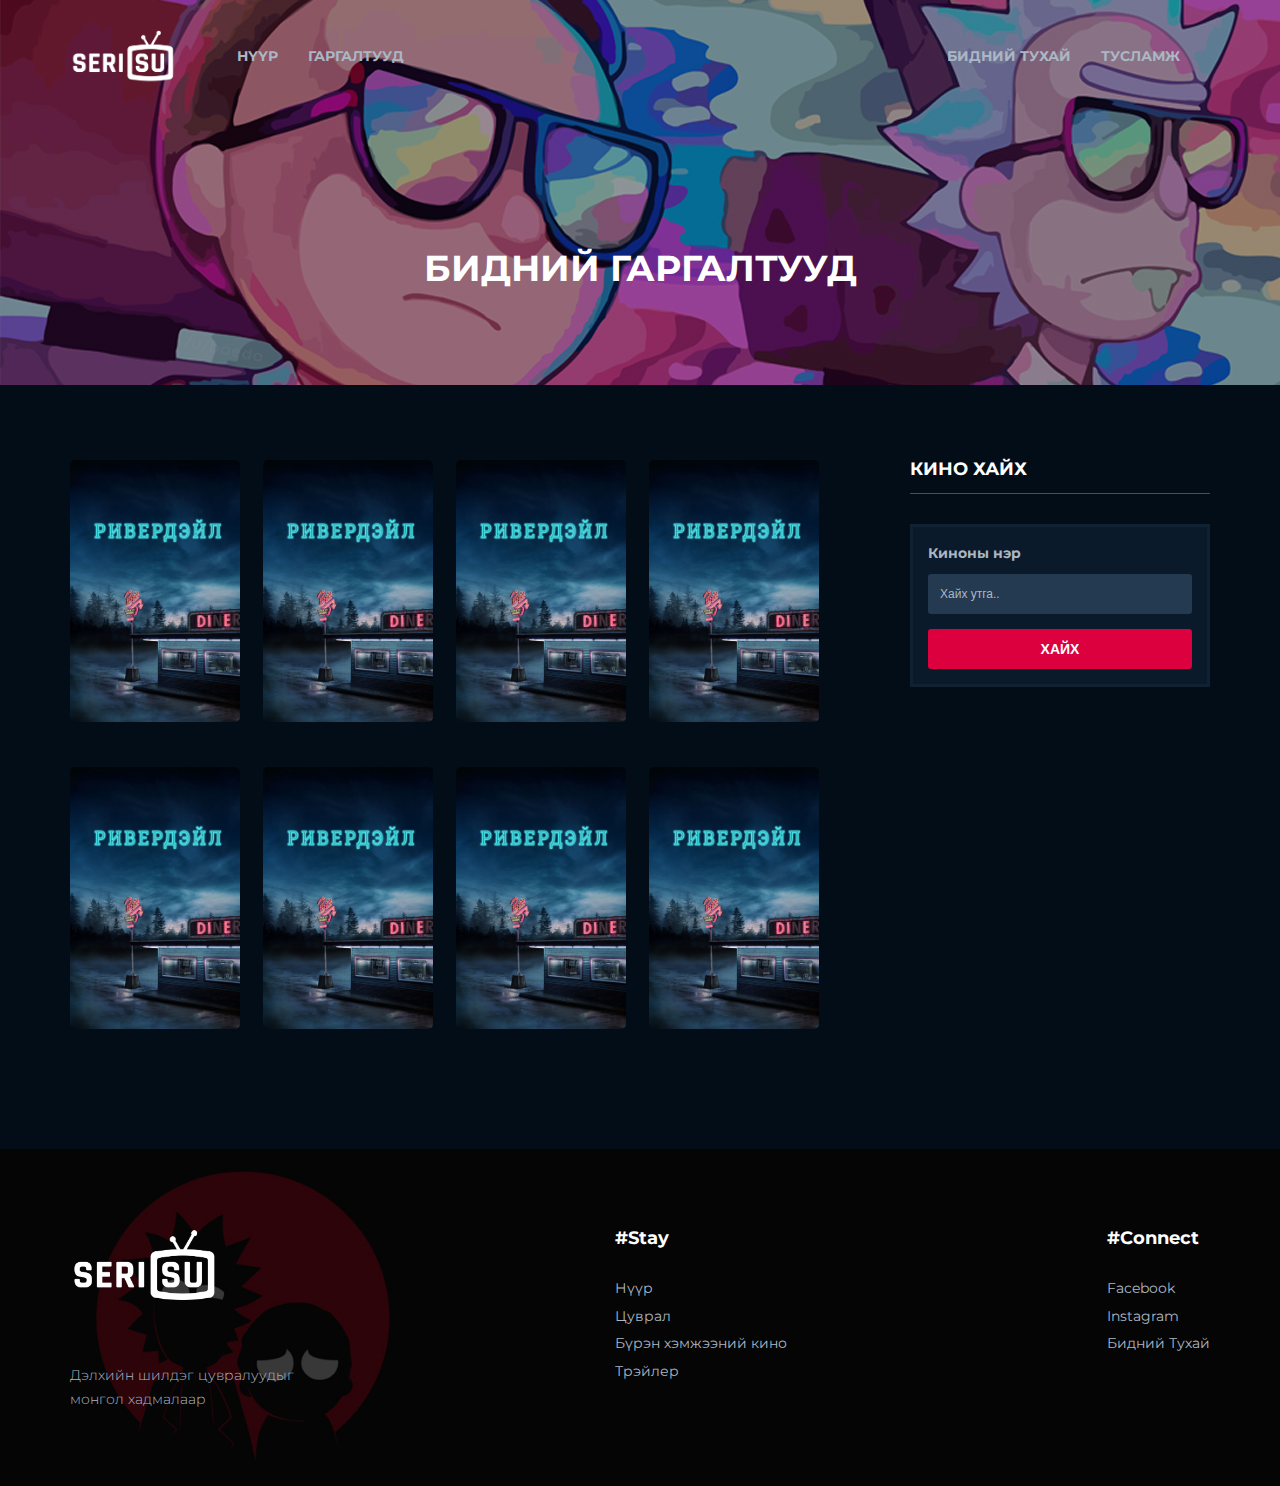
<file: list.html>
<!DOCTYPE html>
<html lang="en" class="no-js">
<head>
		<title>Serisu TV | Нүүр</title>
		<meta charset="UTF-8">
		<meta name="description" content="">
		<meta name="keywords" content="">
		<meta name="author" content="">
		<link rel="profile" href="#">
		<link href="https://fonts.googleapis.com/css?family=Montserrat" rel="stylesheet">
		<meta name=viewport content="width=device-width, initial-scale=1">
		<meta name="format-detection" content="telephone-no">
		<link rel="stylesheet" href="css/plugins.css">
		<link rel="stylesheet" href="css/style.css">
	</head>
<body>
<!--унших-->
		<div id="preloader">
			<img class="logo" src="images/logo_light.png" alt="" width="119" height="58">
			<div id="status">
				<span></span>
				<span></span>
			</div>
		</div>
		<!--end унших-->


<!-- BEGIN | Толгой -->
		<header class="ht-header">
			<div class="container">
				<nav class="navbar navbar-default navbar-custom">
					<div class="navbar-header logo">
						<div class="navbar-toggle" data-toggle="collapse" data-target="#bs-example-navbar-collapse-1">
							<span class="sr-only">Toggle navigation</span>
							<div id="nav-icon1">
								<span></span>
								<span></span>
								<span></span>
							</div>
						</div>
						<a href="index.html"><img class="logo" src="images/logo_light.png" alt="" width="119" height="58"></a>
					</div>
					<div class="collapse navbar-collapse flex-parent" id="bs-example-navbar-collapse-1">
						<ul class="nav navbar-nav flex-child-menu menu-left">
							<li class="hidden">
								<a href="#page-top"></a>
							</li>
							<li><a href="index.html">НҮҮР</a></li>
							<li><a href="list.html">ГАРГАЛТУУД</a></li>
							
						</ul>
						<ul class="nav navbar-nav flex-child-menu menu-right">
							<li><a href="about.html">БИДНИЙ ТУХАЙ</a></li>
							<li><a href="help.html">ТУСЛАМЖ</a></li>
						</ul>
					</div>
					<!-- /.navbar-collapse -->
				</nav>
				
				<!-- top search form -->
			</div>
		</header>
		<!-- END | Толгой -->

<div class="hero common-hero">
	<div class="container">
		<div class="row">
			<div class="col-md-12">
				<div class="hero-ct">
					<h1>БИДНИЙ ГАРГАЛТУУД</h1>
				</div>
			</div>
		</div>
	</div>
</div>
<div class="page-single">
	<div class="container">
		<div class="row ipad-width">
			<div class="col-md-8 col-sm-12 col-xs-12">
				<div class="flex-wrap-movielist">
						<div class="movie-item-style-2 movie-item-style-1">
							<img src="images/riverdale.jpg" alt="">
							<div class="hvr-inner">
	            				<a style="font-size: 11px;" href="moviesingle.html">ДЭЛГЭРЭНГҮЙ</a>
	            			</div>
						</div>	
						<div class="movie-item-style-2 movie-item-style-1">
							<img src="images/riverdale.jpg" alt="">
							<div class="hvr-inner">
	            				<a style="font-size: 11px;" href="moviesingle.html">ДЭЛГЭРЭНГҮЙ</a>
	            			</div>
						</div>	
						<div class="movie-item-style-2 movie-item-style-1">
							<img src="images/riverdale.jpg" alt="">
							<div class="hvr-inner">
	            				<a style="font-size: 11px;" href="moviesingle.html">ДЭЛГЭРЭНГҮЙ</a>
	            			</div>
						</div>	
						<div class="movie-item-style-2 movie-item-style-1">
							<img src="images/riverdale.jpg" alt="">
							<div class="hvr-inner">
	            				<a style="font-size: 11px;" href="moviesingle.html">ДЭЛГЭРЭНГҮЙ</a>
	            			</div>
						</div>	
						<div class="movie-item-style-2 movie-item-style-1">
							<img src="images/riverdale.jpg" alt="">
							<div class="hvr-inner">
	            				<a style="font-size: 11px;" href="moviesingle.html">ДЭЛГЭРЭНГҮЙ</a>
	            			</div>
						</div>	
						<div class="movie-item-style-2 movie-item-style-1">
							<img src="images/riverdale.jpg" alt="">
							<div class="hvr-inner">
	            				<a style="font-size: 11px;" href="moviesingle.html">ДЭЛГЭРЭНГҮЙ</a>
	            			</div>
						</div>	
						<div class="movie-item-style-2 movie-item-style-1">
							<img src="images/riverdale.jpg" alt="">
							<div class="hvr-inner">
	            				<a style="font-size: 11px;" href="moviesingle.html">ДЭЛГЭРЭНГҮЙ</a>
	            			</div>
						</div>	
						<div class="movie-item-style-2 movie-item-style-1">
							<img src="images/riverdale.jpg" alt="">
							<div class="hvr-inner">
	            				<a style="font-size: 11px;" href="moviesingle.html">ДЭЛГЭРЭНГҮЙ</a>
	            			</div>
						</div>					
				</div>	

			</div>
			<div class="col-md-4 col-sm-12 col-xs-12">
				<div class="sidebar">
					<div class="searh-form">
						<h4 class="sb-title">КИНО ХАЙХ</h4>
						<form class="form-style-1" action="#">
							<div class="row">
								<div class="col-md-12 form-it">
									<label>Киноны нэр</label>
									<input type="text" placeholder="Хайх утга..">
								</div>
								<div class="col-md-12 ">
									<input class="submit" type="submit" value="ХАЙХ">
								</div>
							</div>
						</form>
					</div>
				</div>
			</div>
		</div>
	</div>
</div>
<!-- footer хэсэг-->
			<footer class="ht-footer">
				<div class="container">
					<div class="flex-parent-ft">
						<div class="flex-child-ft item1">
							<a href="index.html"><img class="logo" src="images/logo_light.png" width="150" alt=""></a>
							<p>Дэлхийн шилдэг цувралуудыг<br> монгол хадмалаар<br>
						</div>
						<div class="flex-child-ft item2">
							<h4>#Stay</h4>
							<ul>
								<li><a href="#">Нүүр</a></li>
								<li><a href="#">Цуврал</a></li>
								<li><a href="#">Бүрэн хэмжээний кино</a></li>
								<li><a href="#">Трэйлер</a></li>
							</ul>
						</div>
						<div class="flex-child-ft item3">
							<h4>#Connect</h4>
							<ul>
								<li><a href="#">Facebook</a></li>
								<li><a href="#">Instagram</a></li>
								<li><a href="#">Бидний Тухай</a></li>
							</ul>
						</div>
					</div>
				</div>
			</footer>
			<!-- end of footer хэсэг-->

<script src="js/jquery.js"></script>
<script src="js/plugins.js"></script>
<script src="js/plugins2.js"></script>
<script src="js/custom.js"></script>
</body>

<!-- Mirrored from haintheme.com/demo/html/bustter/moviegrid.html by HTTrack Website Copier/3.x [XR&CO'2014], Sun, 15 Apr 2018 20:57:32 GMT -->
</html>
</file>
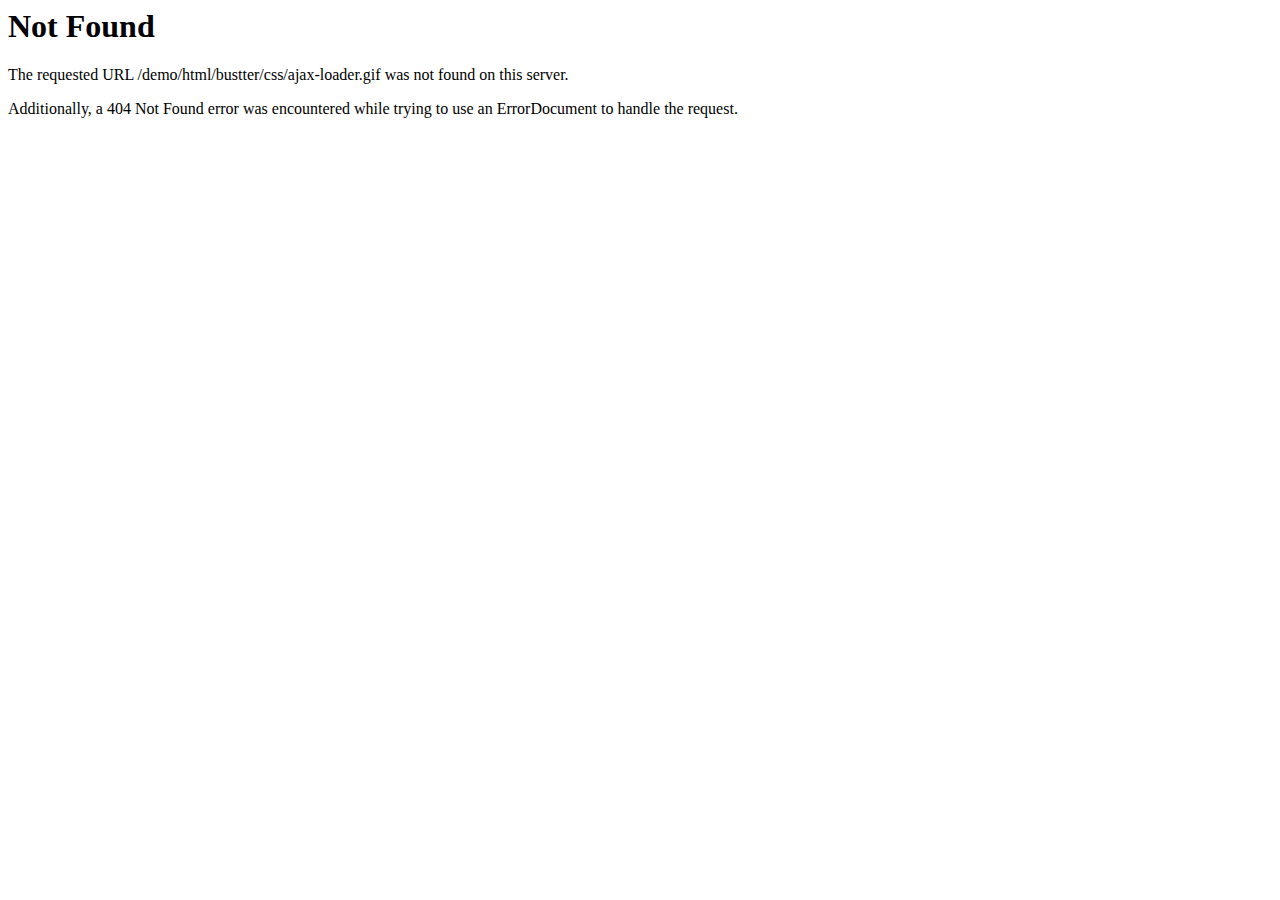
<file: css/ajax-loader.html>
<!DOCTYPE HTML PUBLIC "-//IETF//DTD HTML 2.0//EN">
<html><head>
<title>404 Not Found</title>
</head><body>
<h1>Not Found</h1>
<p>The requested URL /demo/html/bustter/css/ajax-loader.gif was not found on this server.</p>
<p>Additionally, a 404 Not Found
error was encountered while trying to use an ErrorDocument to handle the request.</p>
</body></html>
</file>
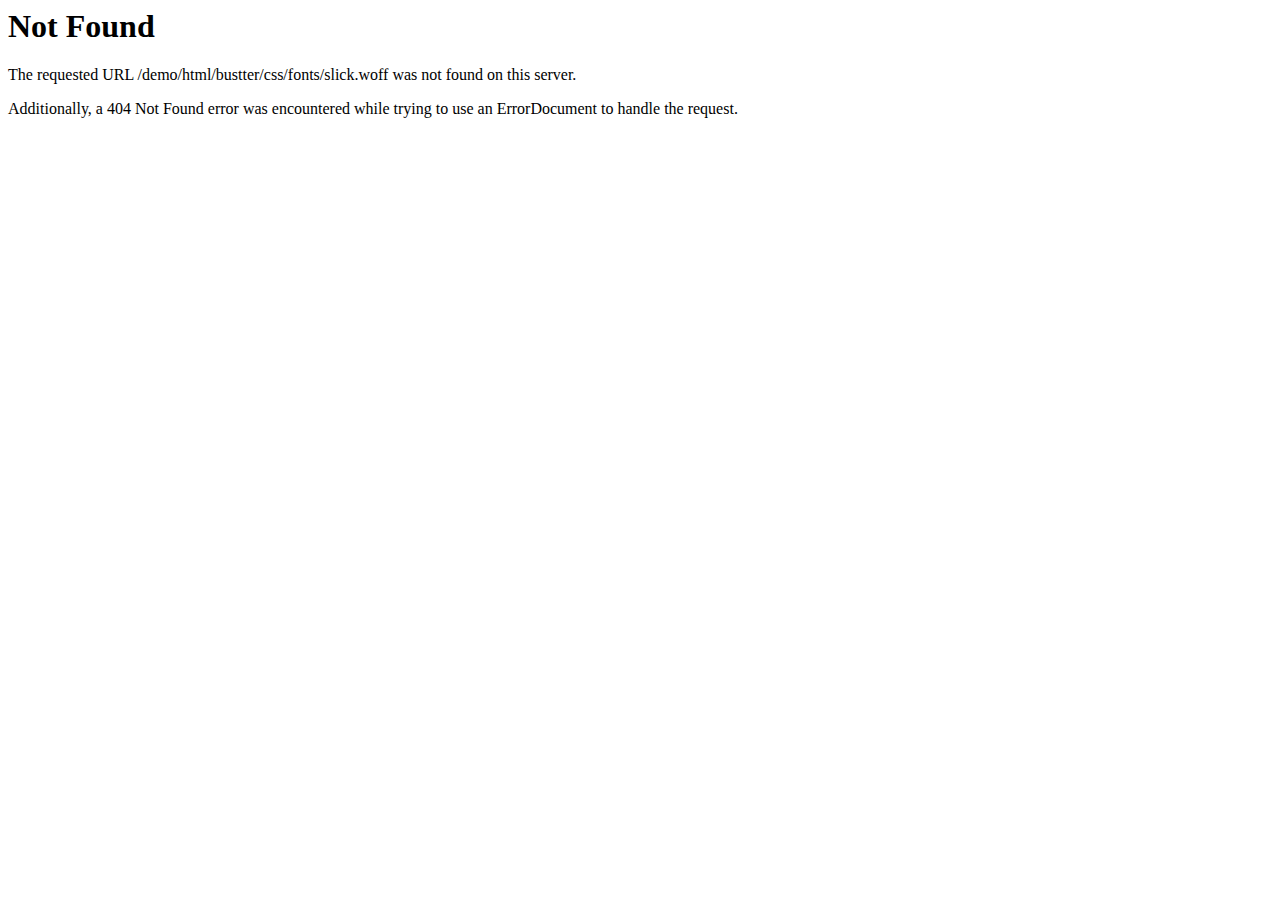
<file: css/fonts/slick-2.html>
<!DOCTYPE HTML PUBLIC "-//IETF//DTD HTML 2.0//EN">
<html><head>
<title>404 Not Found</title>
</head><body>
<h1>Not Found</h1>
<p>The requested URL /demo/html/bustter/css/fonts/slick.woff was not found on this server.</p>
<p>Additionally, a 404 Not Found
error was encountered while trying to use an ErrorDocument to handle the request.</p>
</body></html>
</file>
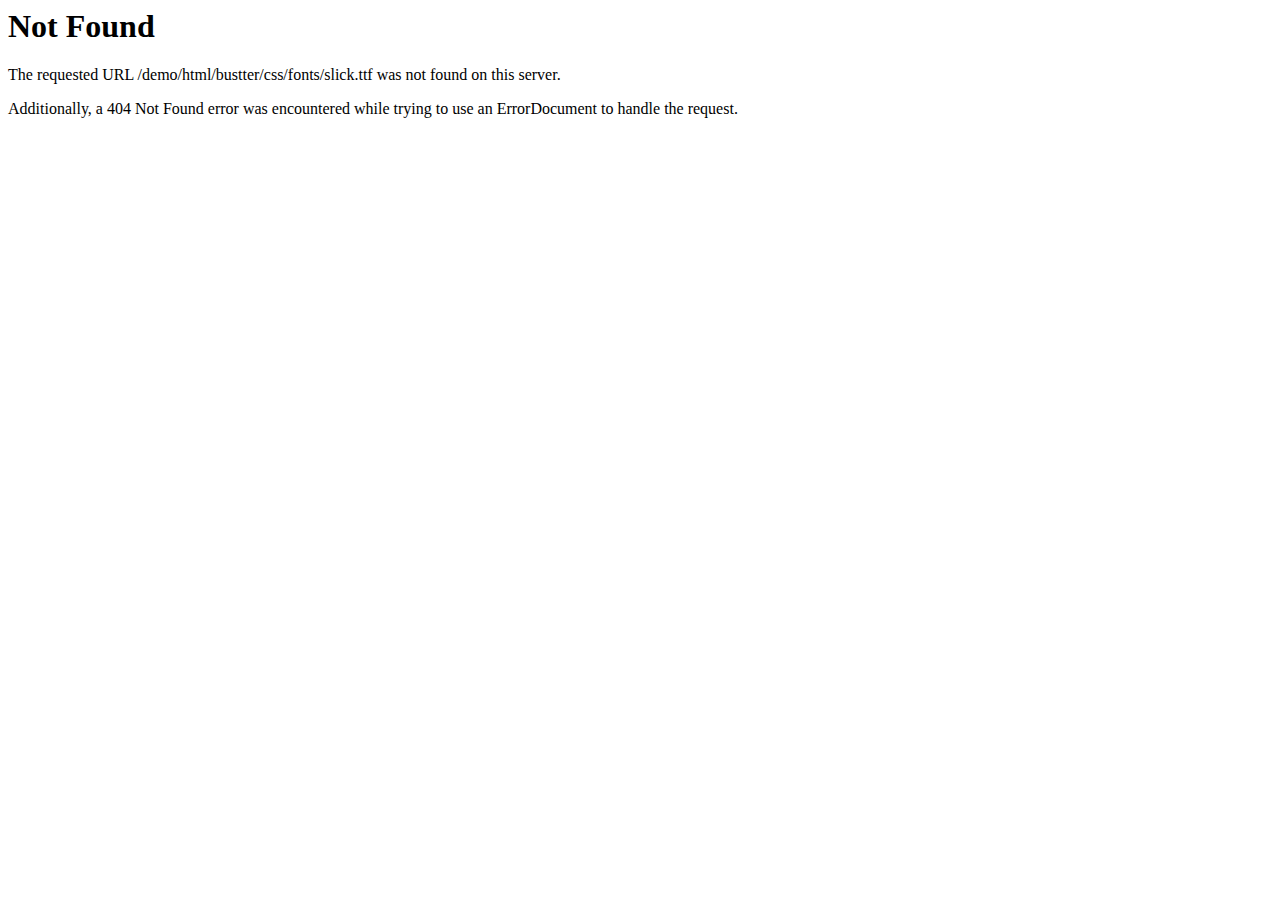
<file: css/fonts/slick-3.html>
<!DOCTYPE HTML PUBLIC "-//IETF//DTD HTML 2.0//EN">
<html><head>
<title>404 Not Found</title>
</head><body>
<h1>Not Found</h1>
<p>The requested URL /demo/html/bustter/css/fonts/slick.ttf was not found on this server.</p>
<p>Additionally, a 404 Not Found
error was encountered while trying to use an ErrorDocument to handle the request.</p>
</body></html>
</file>
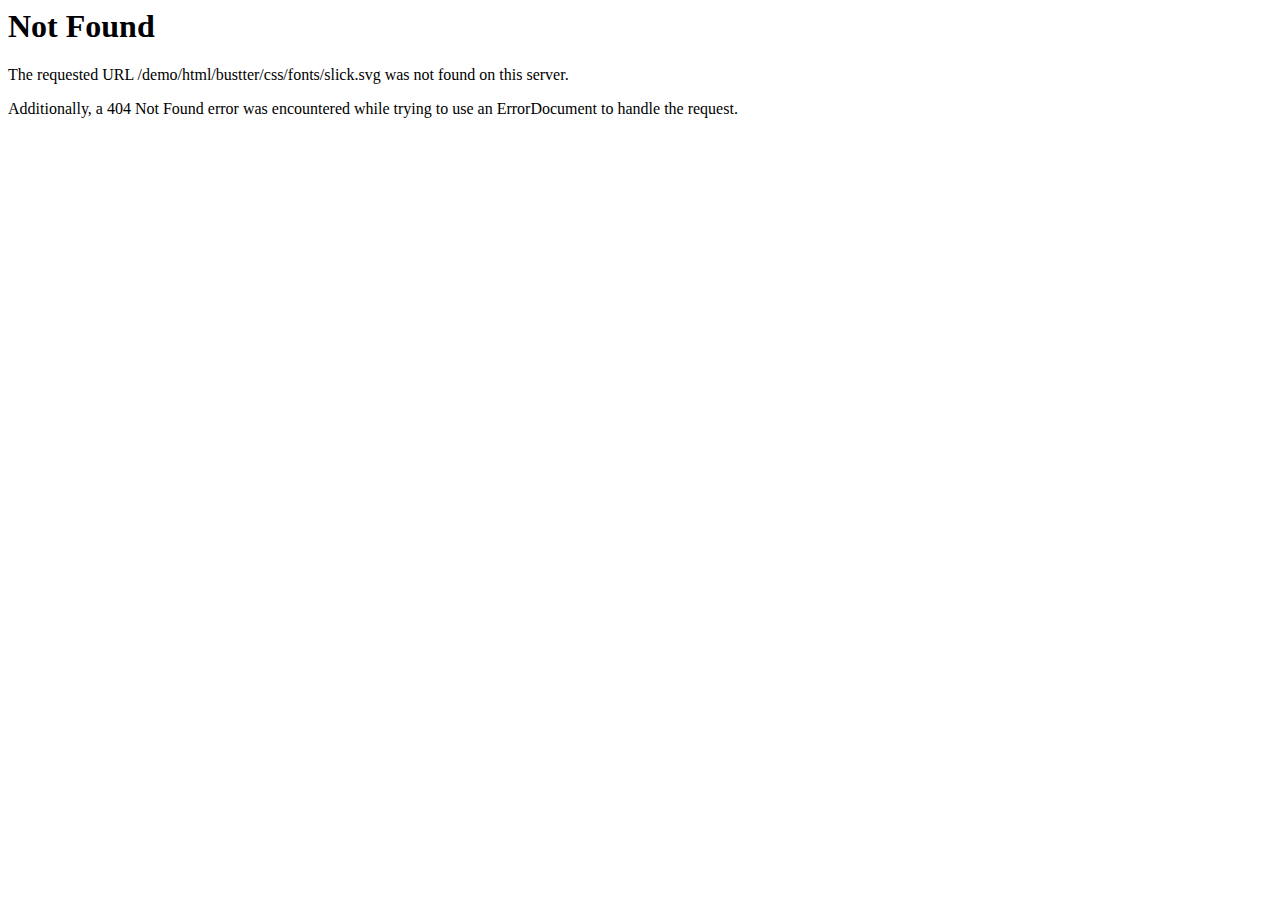
<file: css/fonts/slick-4.html>
<!DOCTYPE HTML PUBLIC "-//IETF//DTD HTML 2.0//EN">
<html><head>
<title>404 Not Found</title>
</head><body>
<h1>Not Found</h1>
<p>The requested URL /demo/html/bustter/css/fonts/slick.svg was not found on this server.</p>
<p>Additionally, a 404 Not Found
error was encountered while trying to use an ErrorDocument to handle the request.</p>
</body></html>
</file>
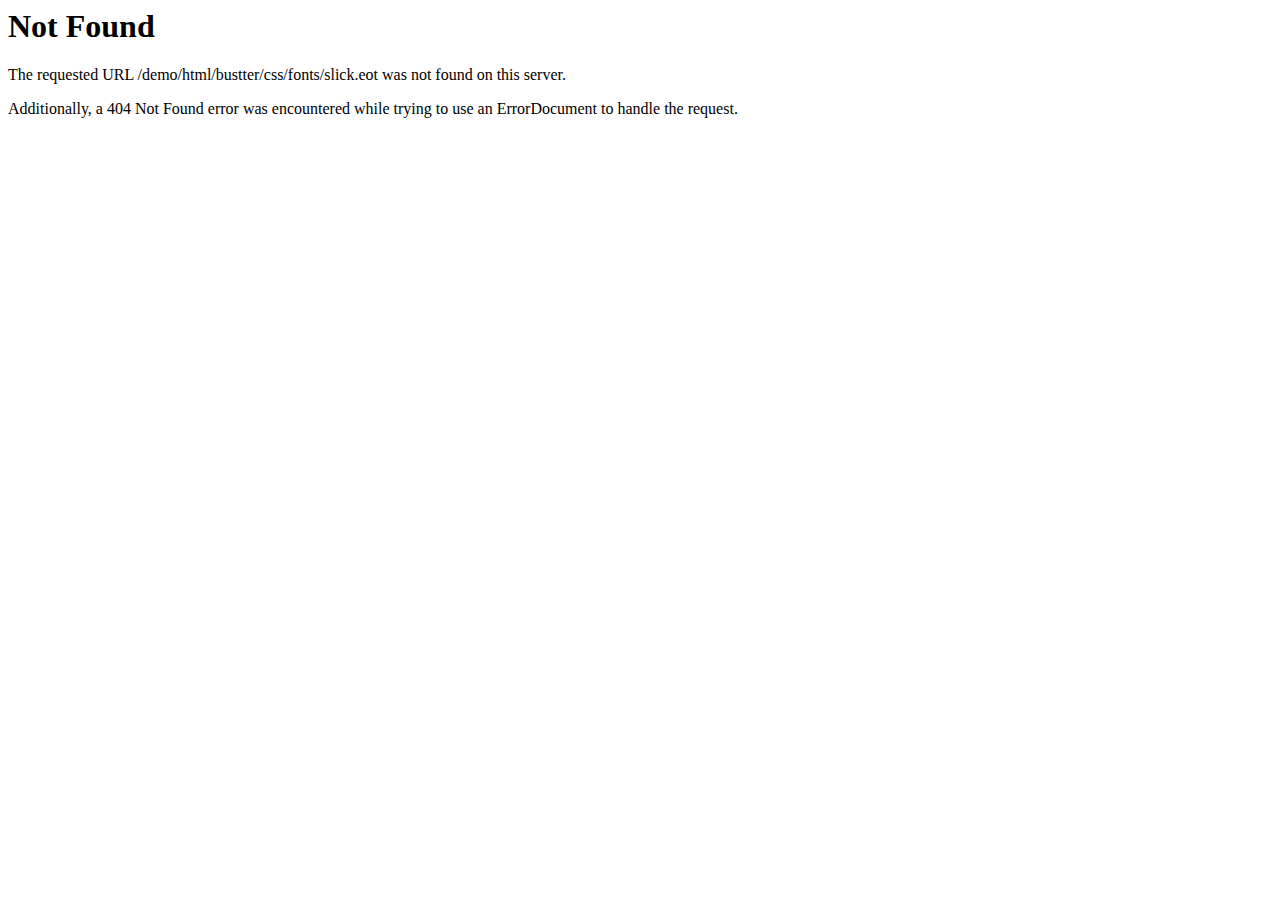
<file: css/fonts/slick.html>
<!DOCTYPE HTML PUBLIC "-//IETF//DTD HTML 2.0//EN">
<html><head>
<title>404 Not Found</title>
</head><body>
<h1>Not Found</h1>
<p>The requested URL /demo/html/bustter/css/fonts/slick.eot was not found on this server.</p>
<p>Additionally, a 404 Not Found
error was encountered while trying to use an ErrorDocument to handle the request.</p>
</body></html>
</file>
<file: css/style.css>
/* ---------------- TABLE OF CONTENT ----------------------
  -----------------------------------------------------------
  -----------------------------------------------------------


  0. FRAMEWORK

  1. BASE
     1.1. BASE
     1.2. TYPOGRAPHY

  2. COMPONENT
     2.1. PLUGINS
     2.2. COMMON
     2.3. MODULES

  3. SKELETON
     3.1. PAGE
     3.2. HEADER
     3.3. FOOTER


  -----------------------------------------------------------
  -----------------------------------------------------------
------------------- END TABLE OF CONTENT ------------------*/
/* I. FRAMEWORK
***********************/
/*!
 * Bootstrap v3.3.5 (http://getbootstrap.com)
 * Copyright 2011-2015 Twitter, Inc.
 * Licensed under MIT (https://github.com/twbs/bootstrap/blob/master/LICENSE)
 */
/*! Source: https://github.com/h5bp/html5-boilerplate/blob/master/src/css/main.css */
footer {
  background: url('../images/uploads/ft-bg.jpg') no-repeat;
  background-position: center;
  background-size: cover;
}
@media print {
  *,
  *:before,
  *:after {
    background: transparent !important;
    color: #000 !important;
    box-shadow: none !important;
    text-shadow: none !important;
  }
  a,
  a:visited {
    text-decoration: underline;
  }
  a[href]:after {
    content: " (" attr(href) ")";
  }
  abbr[title]:after {
    content: " (" attr(title) ")";
  }
  a[href^="#"]:after,
  a[href^="javascript:"]:after {
    content: "";
  }
  pre,
  blockquote {
    border: 1px solid #999;
    page-break-inside: avoid;
  }
  thead {
    display: table-header-group;
  }
  tr,
  img {
    page-break-inside: avoid;
  }
  img {
    max-width: 100% !important;
  }
  p,
  h2,
  h3 {
    orphans: 3;
    widows: 3;
  }
  h2,
  h3 {
    page-break-after: avoid;
  }
  .navbar {
    display: none;
  }
  .btn > .caret,
  .dropup > .btn > .caret {
    border-top-color: #000 !important;
  }
  .label {
    border: 1px solid #000;
  }
  .table {
    border-collapse: collapse !important;
  }
  .table td,
  .table th {
    background-color: #fff !important;
  }
  .table-bordered th,
  .table-bordered td {
    border: 1px solid #ddd !important;
  }
}
.container {
  margin-right: auto;
  margin-left: auto;
  padding-left: 15px;
  padding-right: 15px;
}
@media (min-width: 768px) {
  .container {
    width: 750px;
  }
}
@media (min-width: 992px) {
  .container {
    width: 970px;
  }
}
@media (min-width: 1200px) {
  .container {
    width: 1170px;
  }
}
.container-fluid {
  margin-right: auto;
  margin-left: auto;
  padding-left: 15px;
  padding-right: 15px;
}
.row {
  margin-left: -15px;
  margin-right: -15px;
}
.col-xs-1, .col-sm-1, .col-md-1, .col-lg-1, .col-xs-2, .col-sm-2, .col-md-2, .col-lg-2, .col-xs-3, .col-sm-3, .col-md-3, .col-lg-3, .col-xs-4, .col-sm-4, .col-md-4, .col-lg-4, .col-xs-5, .col-sm-5, .col-md-5, .col-lg-5, .col-xs-6, .col-sm-6, .col-md-6, .col-lg-6, .col-xs-7, .col-sm-7, .col-md-7, .col-lg-7, .col-xs-8, .col-sm-8, .col-md-8, .col-lg-8, .col-xs-9, .col-sm-9, .col-md-9, .col-lg-9, .col-xs-10, .col-sm-10, .col-md-10, .col-lg-10, .col-xs-11, .col-sm-11, .col-md-11, .col-lg-11, .col-xs-12, .col-sm-12, .col-md-12, .col-lg-12 {
  position: relative;
  min-height: 1px;
  padding-left: 15px;
  padding-right: 15px;
}
.col-xs-1, .col-xs-2, .col-xs-3, .col-xs-4, .col-xs-5, .col-xs-6, .col-xs-7, .col-xs-8, .col-xs-9, .col-xs-10, .col-xs-11, .col-xs-12 {
  float: left;
}
.col-xs-12 {
  width: 100%;
}
.col-xs-11 {
  width: 91.66666667%;
}
.col-xs-10 {
  width: 83.33333333%;
}
.col-xs-9 {
  width: 75%;
}
.col-xs-8 {
  width: 66.66666667%;
}
.col-xs-7 {
  width: 58.33333333%;
}
.col-xs-6 {
  width: 50%;
}
.col-xs-5 {
  width: 41.66666667%;
}
.col-xs-4 {
  width: 33.33333333%;
}
.col-xs-3 {
  width: 25%;
}
.col-xs-2 {
  width: 16.66666667%;
}
.col-xs-1 {
  width: 8.33333333%;
}
.col-xs-pull-12 {
  right: 100%;
}
.col-xs-pull-11 {
  right: 91.66666667%;
}
.col-xs-pull-10 {
  right: 83.33333333%;
}
.col-xs-pull-9 {
  right: 75%;
}
.col-xs-pull-8 {
  right: 66.66666667%;
}
.col-xs-pull-7 {
  right: 58.33333333%;
}
.col-xs-pull-6 {
  right: 50%;
}
.col-xs-pull-5 {
  right: 41.66666667%;
}
.col-xs-pull-4 {
  right: 33.33333333%;
}
.col-xs-pull-3 {
  right: 25%;
}
.col-xs-pull-2 {
  right: 16.66666667%;
}
.col-xs-pull-1 {
  right: 8.33333333%;
}
.col-xs-pull-0 {
  right: auto;
}
.col-xs-push-12 {
  left: 100%;
}
.col-xs-push-11 {
  left: 91.66666667%;
}
.col-xs-push-10 {
  left: 83.33333333%;
}
.col-xs-push-9 {
  left: 75%;
}
.col-xs-push-8 {
  left: 66.66666667%;
}
.col-xs-push-7 {
  left: 58.33333333%;
}
.col-xs-push-6 {
  left: 50%;
}
.col-xs-push-5 {
  left: 41.66666667%;
}
.col-xs-push-4 {
  left: 33.33333333%;
}
.col-xs-push-3 {
  left: 25%;
}
.col-xs-push-2 {
  left: 16.66666667%;
}
.col-xs-push-1 {
  left: 8.33333333%;
}
.col-xs-push-0 {
  left: auto;
}
.col-xs-offset-12 {
  margin-left: 100%;
}
.col-xs-offset-11 {
  margin-left: 91.66666667%;
}
.col-xs-offset-10 {
  margin-left: 83.33333333%;
}
.col-xs-offset-9 {
  margin-left: 75%;
}
.col-xs-offset-8 {
  margin-left: 66.66666667%;
}
.col-xs-offset-7 {
  margin-left: 58.33333333%;
}
.col-xs-offset-6 {
  margin-left: 50%;
}
.col-xs-offset-5 {
  margin-left: 41.66666667%;
}
.col-xs-offset-4 {
  margin-left: 33.33333333%;
}
.col-xs-offset-3 {
  margin-left: 25%;
}
.col-xs-offset-2 {
  margin-left: 16.66666667%;
}
.col-xs-offset-1 {
  margin-left: 8.33333333%;
}
.col-xs-offset-0 {
  margin-left: 0%;
}
@media (min-width: 768px) {
  .col-sm-1, .col-sm-2, .col-sm-3, .col-sm-4, .col-sm-5, .col-sm-6, .col-sm-7, .col-sm-8, .col-sm-9, .col-sm-10, .col-sm-11, .col-sm-12 {
    float: left;
  }
  .col-sm-12 {
    width: 100%;
  }
  .col-sm-11 {
    width: 91.66666667%;
  }
  .col-sm-10 {
    width: 83.33333333%;
  }
  .col-sm-9 {
    width: 75%;
  }
  .col-sm-8 {
    width: 66.66666667%;
  }
  .col-sm-7 {
    width: 58.33333333%;
  }
  .col-sm-6 {
    width: 50%;
  }
  .col-sm-5 {
    width: 41.66666667%;
  }
  .col-sm-4 {
    width: 33.33333333%;
  }
  .col-sm-3 {
    width: 25%;
  }
  .col-sm-2 {
    width: 16.66666667%;
  }
  .col-sm-1 {
    width: 8.33333333%;
  }
  .col-sm-pull-12 {
    right: 100%;
  }
  .col-sm-pull-11 {
    right: 91.66666667%;
  }
  .col-sm-pull-10 {
    right: 83.33333333%;
  }
  .col-sm-pull-9 {
    right: 75%;
  }
  .col-sm-pull-8 {
    right: 66.66666667%;
  }
  .col-sm-pull-7 {
    right: 58.33333333%;
  }
  .col-sm-pull-6 {
    right: 50%;
  }
  .col-sm-pull-5 {
    right: 41.66666667%;
  }
  .col-sm-pull-4 {
    right: 33.33333333%;
  }
  .col-sm-pull-3 {
    right: 25%;
  }
  .col-sm-pull-2 {
    right: 16.66666667%;
  }
  .col-sm-pull-1 {
    right: 8.33333333%;
  }
  .col-sm-pull-0 {
    right: auto;
  }
  .col-sm-push-12 {
    left: 100%;
  }
  .col-sm-push-11 {
    left: 91.66666667%;
  }
  .col-sm-push-10 {
    left: 83.33333333%;
  }
  .col-sm-push-9 {
    left: 75%;
  }
  .col-sm-push-8 {
    left: 66.66666667%;
  }
  .col-sm-push-7 {
    left: 58.33333333%;
  }
  .col-sm-push-6 {
    left: 50%;
  }
  .col-sm-push-5 {
    left: 41.66666667%;
  }
  .col-sm-push-4 {
    left: 33.33333333%;
  }
  .col-sm-push-3 {
    left: 25%;
  }
  .col-sm-push-2 {
    left: 16.66666667%;
  }
  .col-sm-push-1 {
    left: 8.33333333%;
  }
  .col-sm-push-0 {
    left: auto;
  }
  .col-sm-offset-12 {
    margin-left: 100%;
  }
  .col-sm-offset-11 {
    margin-left: 91.66666667%;
  }
  .col-sm-offset-10 {
    margin-left: 83.33333333%;
  }
  .col-sm-offset-9 {
    margin-left: 75%;
  }
  .col-sm-offset-8 {
    margin-left: 66.66666667%;
  }
  .col-sm-offset-7 {
    margin-left: 58.33333333%;
  }
  .col-sm-offset-6 {
    margin-left: 50%;
  }
  .col-sm-offset-5 {
    margin-left: 41.66666667%;
  }
  .col-sm-offset-4 {
    margin-left: 33.33333333%;
  }
  .col-sm-offset-3 {
    margin-left: 25%;
  }
  .col-sm-offset-2 {
    margin-left: 16.66666667%;
  }
  .col-sm-offset-1 {
    margin-left: 8.33333333%;
  }
  .col-sm-offset-0 {
    margin-left: 0%;
  }
}
@media (min-width: 992px) {
  .col-md-1, .col-md-2, .col-md-3, .col-md-4, .col-md-5, .col-md-6, .col-md-7, .col-md-8, .col-md-9, .col-md-10, .col-md-11, .col-md-12 {
    float: left;
  }
  .col-md-12 {
    width: 100%;
  }
  .col-md-11 {
    width: 91.66666667%;
  }
  .col-md-10 {
    width: 83.33333333%;
  }
  .col-md-9 {
    width: 75%;
  }
  .col-md-8 {
    width: 66.66666667%;
  }
  .col-md-7 {
    width: 58.33333333%;
  }
  .col-md-6 {
    width: 50%;
  }
  .col-md-5 {
    width: 41.66666667%;
  }
  .col-md-4 {
    width: 33.33333333%;
  }
  .col-md-3 {
    width: 25%;
  }
  .col-md-2 {
    width: 16.66666667%;
  }
  .col-md-1 {
    width: 8.33333333%;
  }
  .col-md-pull-12 {
    right: 100%;
  }
  .col-md-pull-11 {
    right: 91.66666667%;
  }
  .col-md-pull-10 {
    right: 83.33333333%;
  }
  .col-md-pull-9 {
    right: 75%;
  }
  .col-md-pull-8 {
    right: 66.66666667%;
  }
  .col-md-pull-7 {
    right: 58.33333333%;
  }
  .col-md-pull-6 {
    right: 50%;
  }
  .col-md-pull-5 {
    right: 41.66666667%;
  }
  .col-md-pull-4 {
    right: 33.33333333%;
  }
  .col-md-pull-3 {
    right: 25%;
  }
  .col-md-pull-2 {
    right: 16.66666667%;
  }
  .col-md-pull-1 {
    right: 8.33333333%;
  }
  .col-md-pull-0 {
    right: auto;
  }
  .col-md-push-12 {
    left: 100%;
  }
  .col-md-push-11 {
    left: 91.66666667%;
  }
  .col-md-push-10 {
    left: 83.33333333%;
  }
  .col-md-push-9 {
    left: 75%;
  }
  .col-md-push-8 {
    left: 66.66666667%;
  }
  .col-md-push-7 {
    left: 58.33333333%;
  }
  .col-md-push-6 {
    left: 50%;
  }
  .col-md-push-5 {
    left: 41.66666667%;
  }
  .col-md-push-4 {
    left: 33.33333333%;
  }
  .col-md-push-3 {
    left: 25%;
  }
  .col-md-push-2 {
    left: 16.66666667%;
  }
  .col-md-push-1 {
    left: 8.33333333%;
  }
  .col-md-push-0 {
    left: auto;
  }
  .col-md-offset-12 {
    margin-left: 100%;
  }
  .col-md-offset-11 {
    margin-left: 91.66666667%;
  }
  .col-md-offset-10 {
    margin-left: 83.33333333%;
  }
  .col-md-offset-9 {
    margin-left: 75%;
  }
  .col-md-offset-8 {
    margin-left: 66.66666667%;
  }
  .col-md-offset-7 {
    margin-left: 58.33333333%;
  }
  .col-md-offset-6 {
    margin-left: 50%;
  }
  .col-md-offset-5 {
    margin-left: 41.66666667%;
  }
  .col-md-offset-4 {
    margin-left: 33.33333333%;
  }
  .col-md-offset-3 {
    margin-left: 25%;
  }
  .col-md-offset-2 {
    margin-left: 16.66666667%;
  }
  .col-md-offset-1 {
    margin-left: 8.33333333%;
  }
  .col-md-offset-0 {
    margin-left: 0%;
  }
}
@media (min-width: 1200px) {
  .col-lg-1, .col-lg-2, .col-lg-3, .col-lg-4, .col-lg-5, .col-lg-6, .col-lg-7, .col-lg-8, .col-lg-9, .col-lg-10, .col-lg-11, .col-lg-12 {
    float: left;
  }
  .col-lg-12 {
    width: 100%;
  }
  .col-lg-11 {
    width: 91.66666667%;
  }
  .col-lg-10 {
    width: 83.33333333%;
  }
  .col-lg-9 {
    width: 75%;
  }
  .col-lg-8 {
    width: 66.66666667%;
  }
  .col-lg-7 {
    width: 58.33333333%;
  }
  .col-lg-6 {
    width: 50%;
  }
  .col-lg-5 {
    width: 41.66666667%;
  }
  .col-lg-4 {
    width: 33.33333333%;
  }
  .col-lg-3 {
    width: 25%;
  }
  .col-lg-2 {
    width: 16.66666667%;
  }
  .col-lg-1 {
    width: 8.33333333%;
  }
  .col-lg-pull-12 {
    right: 100%;
  }
  .col-lg-pull-11 {
    right: 91.66666667%;
  }
  .col-lg-pull-10 {
    right: 83.33333333%;
  }
  .col-lg-pull-9 {
    right: 75%;
  }
  .col-lg-pull-8 {
    right: 66.66666667%;
  }
  .col-lg-pull-7 {
    right: 58.33333333%;
  }
  .col-lg-pull-6 {
    right: 50%;
  }
  .col-lg-pull-5 {
    right: 41.66666667%;
  }
  .col-lg-pull-4 {
    right: 33.33333333%;
  }
  .col-lg-pull-3 {
    right: 25%;
  }
  .col-lg-pull-2 {
    right: 16.66666667%;
  }
  .col-lg-pull-1 {
    right: 8.33333333%;
  }
  .col-lg-pull-0 {
    right: auto;
  }
  .col-lg-push-12 {
    left: 100%;
  }
  .col-lg-push-11 {
    left: 91.66666667%;
  }
  .col-lg-push-10 {
    left: 83.33333333%;
  }
  .col-lg-push-9 {
    left: 75%;
  }
  .col-lg-push-8 {
    left: 66.66666667%;
  }
  .col-lg-push-7 {
    left: 58.33333333%;
  }
  .col-lg-push-6 {
    left: 50%;
  }
  .col-lg-push-5 {
    left: 41.66666667%;
  }
  .col-lg-push-4 {
    left: 33.33333333%;
  }
  .col-lg-push-3 {
    left: 25%;
  }
  .col-lg-push-2 {
    left: 16.66666667%;
  }
  .col-lg-push-1 {
    left: 8.33333333%;
  }
  .col-lg-push-0 {
    left: auto;
  }
  .col-lg-offset-12 {
    margin-left: 100%;
  }
  .col-lg-offset-11 {
    margin-left: 91.66666667%;
  }
  .col-lg-offset-10 {
    margin-left: 83.33333333%;
  }
  .col-lg-offset-9 {
    margin-left: 75%;
  }
  .col-lg-offset-8 {
    margin-left: 66.66666667%;
  }
  .col-lg-offset-7 {
    margin-left: 58.33333333%;
  }
  .col-lg-offset-6 {
    margin-left: 50%;
  }
  .col-lg-offset-5 {
    margin-left: 41.66666667%;
  }
  .col-lg-offset-4 {
    margin-left: 33.33333333%;
  }
  .col-lg-offset-3 {
    margin-left: 25%;
  }
  .col-lg-offset-2 {
    margin-left: 16.66666667%;
  }
  .col-lg-offset-1 {
    margin-left: 8.33333333%;
  }
  .col-lg-offset-0 {
    margin-left: 0%;
  }
}
table {
  background-color: transparent;
}
caption {
  padding-top: 8px;
  padding-bottom: 8px;
  color: #777777;
  text-align: left;
}
th {
  text-align: left;
}
.table {
  width: 100%;
  max-width: 100%;
  margin-bottom: 20px;
}
.table > thead > tr > th,
.table > tbody > tr > th,
.table > tfoot > tr > th,
.table > thead > tr > td,
.table > tbody > tr > td,
.table > tfoot > tr > td {
  padding: 8px;
  line-height: 1.42857143;
  vertical-align: top;
  border-top: 1px solid #ddd;
}
.table > thead > tr > th {
  vertical-align: bottom;
  border-bottom: 2px solid #ddd;
}
.table > caption + thead > tr:first-child > th,
.table > colgroup + thead > tr:first-child > th,
.table > thead:first-child > tr:first-child > th,
.table > caption + thead > tr:first-child > td,
.table > colgroup + thead > tr:first-child > td,
.table > thead:first-child > tr:first-child > td {
  border-top: 0;
}
.table > tbody + tbody {
  border-top: 2px solid #ddd;
}
.table .table {
  background-color: #06121e;
}
.table-condensed > thead > tr > th,
.table-condensed > tbody > tr > th,
.table-condensed > tfoot > tr > th,
.table-condensed > thead > tr > td,
.table-condensed > tbody > tr > td,
.table-condensed > tfoot > tr > td {
  padding: 5px;
}
.table-bordered {
  border: 1px solid #ddd;
}
.table-bordered > thead > tr > th,
.table-bordered > tbody > tr > th,
.table-bordered > tfoot > tr > th,
.table-bordered > thead > tr > td,
.table-bordered > tbody > tr > td,
.table-bordered > tfoot > tr > td {
  border: 1px solid #ddd;
}
.table-bordered > thead > tr > th,
.table-bordered > thead > tr > td {
  border-bottom-width: 2px;
}
.table-striped > tbody > tr:nth-of-type(odd) {
  background-color: #f9f9f9;
}
.table-hover > tbody > tr:hover {
  background-color: #f5f5f5;
}
table col[class*="col-"] {
  position: static;
  float: none;
  display: table-column;
}
table td[class*="col-"],
table th[class*="col-"] {
  position: static;
  float: none;
  display: table-cell;
}
.table > thead > tr > td.active,
.table > tbody > tr > td.active,
.table > tfoot > tr > td.active,
.table > thead > tr > th.active,
.table > tbody > tr > th.active,
.table > tfoot > tr > th.active,
.table > thead > tr.active > td,
.table > tbody > tr.active > td,
.table > tfoot > tr.active > td,
.table > thead > tr.active > th,
.table > tbody > tr.active > th,
.table > tfoot > tr.active > th {
  background-color: #f5f5f5;
}
.table-hover > tbody > tr > td.active:hover,
.table-hover > tbody > tr > th.active:hover,
.table-hover > tbody > tr.active:hover > td,
.table-hover > tbody > tr:hover > .active,
.table-hover > tbody > tr.active:hover > th {
  background-color: #e8e8e8;
}
.table > thead > tr > td.success,
.table > tbody > tr > td.success,
.table > tfoot > tr > td.success,
.table > thead > tr > th.success,
.table > tbody > tr > th.success,
.table > tfoot > tr > th.success,
.table > thead > tr.success > td,
.table > tbody > tr.success > td,
.table > tfoot > tr.success > td,
.table > thead > tr.success > th,
.table > tbody > tr.success > th,
.table > tfoot > tr.success > th {
  background-color: #dff0d8;
}
.table-hover > tbody > tr > td.success:hover,
.table-hover > tbody > tr > th.success:hover,
.table-hover > tbody > tr.success:hover > td,
.table-hover > tbody > tr:hover > .success,
.table-hover > tbody > tr.success:hover > th {
  background-color: #d0e9c6;
}
.table > thead > tr > td.info,
.table > tbody > tr > td.info,
.table > tfoot > tr > td.info,
.table > thead > tr > th.info,
.table > tbody > tr > th.info,
.table > tfoot > tr > th.info,
.table > thead > tr.info > td,
.table > tbody > tr.info > td,
.table > tfoot > tr.info > td,
.table > thead > tr.info > th,
.table > tbody > tr.info > th,
.table > tfoot > tr.info > th {
  background-color: #d9edf7;
}
.table-hover > tbody > tr > td.info:hover,
.table-hover > tbody > tr > th.info:hover,
.table-hover > tbody > tr.info:hover > td,
.table-hover > tbody > tr:hover > .info,
.table-hover > tbody > tr.info:hover > th {
  background-color: #c4e3f3;
}
.table > thead > tr > td.warning,
.table > tbody > tr > td.warning,
.table > tfoot > tr > td.warning,
.table > thead > tr > th.warning,
.table > tbody > tr > th.warning,
.table > tfoot > tr > th.warning,
.table > thead > tr.warning > td,
.table > tbody > tr.warning > td,
.table > tfoot > tr.warning > td,
.table > thead > tr.warning > th,
.table > tbody > tr.warning > th,
.table > tfoot > tr.warning > th {
  background-color: #fcf8e3;
}
.table-hover > tbody > tr > td.warning:hover,
.table-hover > tbody > tr > th.warning:hover,
.table-hover > tbody > tr.warning:hover > td,
.table-hover > tbody > tr:hover > .warning,
.table-hover > tbody > tr.warning:hover > th {
  background-color: #faf2cc;
}
.table > thead > tr > td.danger,
.table > tbody > tr > td.danger,
.table > tfoot > tr > td.danger,
.table > thead > tr > th.danger,
.table > tbody > tr > th.danger,
.table > tfoot > tr > th.danger,
.table > thead > tr.danger > td,
.table > tbody > tr.danger > td,
.table > tfoot > tr.danger > td,
.table > thead > tr.danger > th,
.table > tbody > tr.danger > th,
.table > tfoot > tr.danger > th {
  background-color: #f2dede;
}
.table-hover > tbody > tr > td.danger:hover,
.table-hover > tbody > tr > th.danger:hover,
.table-hover > tbody > tr.danger:hover > td,
.table-hover > tbody > tr:hover > .danger,
.table-hover > tbody > tr.danger:hover > th {
  background-color: #ebcccc;
}
.table-responsive {
  overflow-x: auto;
  min-height: 0.01%;
}
@media screen and (max-width: 767px) {
  .table-responsive {
    width: 100%;
    margin-bottom: 15px;
    overflow-y: hidden;
    -ms-overflow-style: -ms-autohiding-scrollbar;
    border: 1px solid #ddd;
  }
  .table-responsive > .table {
    margin-bottom: 0;
  }
  .table-responsive > .table > thead > tr > th,
  .table-responsive > .table > tbody > tr > th,
  .table-responsive > .table > tfoot > tr > th,
  .table-responsive > .table > thead > tr > td,
  .table-responsive > .table > tbody > tr > td,
  .table-responsive > .table > tfoot > tr > td {
    white-space: nowrap;
  }
  .table-responsive > .table-bordered {
    border: 0;
  }
  .table-responsive > .table-bordered > thead > tr > th:first-child,
  .table-responsive > .table-bordered > tbody > tr > th:first-child,
  .table-responsive > .table-bordered > tfoot > tr > th:first-child,
  .table-responsive > .table-bordered > thead > tr > td:first-child,
  .table-responsive > .table-bordered > tbody > tr > td:first-child,
  .table-responsive > .table-bordered > tfoot > tr > td:first-child {
    border-left: 0;
  }
  .table-responsive > .table-bordered > thead > tr > th:last-child,
  .table-responsive > .table-bordered > tbody > tr > th:last-child,
  .table-responsive > .table-bordered > tfoot > tr > th:last-child,
  .table-responsive > .table-bordered > thead > tr > td:last-child,
  .table-responsive > .table-bordered > tbody > tr > td:last-child,
  .table-responsive > .table-bordered > tfoot > tr > td:last-child {
    border-right: 0;
  }
  .table-responsive > .table-bordered > tbody > tr:last-child > th,
  .table-responsive > .table-bordered > tfoot > tr:last-child > th,
  .table-responsive > .table-bordered > tbody > tr:last-child > td,
  .table-responsive > .table-bordered > tfoot > tr:last-child > td {
    border-bottom: 0;
  }
}
fieldset {
  padding: 0;
  margin: 0;
  border: 0;
  min-width: 0;
}
legend {
  display: block;
  width: 100%;
  padding: 0;
  margin-bottom: 20px;
  font-size: 21px;
  line-height: inherit;
  color: #333333;
  border: 0;
  border-bottom: 1px solid #e5e5e5;
}
label {
  display: inline-block;
  max-width: 100%;
  margin-bottom: 5px;
  font-weight: bold;
}
input[type="search"] {
  -ms-box-sizing: border-box;
  -moz-box-sizing: border-box;
  -webkit-box-sizing: border-box;
  box-sizing: border-box;
}
input[type="radio"],
input[type="checkbox"] {
  margin: 4px 0 0;
  margin-top: 1px \9;
  line-height: normal;
}
input[type="file"] {
  display: block;
}
input[type="range"] {
  display: block;
  width: 100%;
}
select[multiple],
select[size] {
  height: auto;
}
input[type="file"]:focus,
input[type="radio"]:focus,
input[type="checkbox"]:focus {
  outline: thin dotted;
  outline: 5px auto -webkit-focus-ring-color;
  outline-offset: -2px;
}
output {
  display: block;
  padding-top: 7px;
  font-size: 14px;
  line-height: 1.42857143;
  color: #555555;
}
select,
textarea,
input[type="text"],
input[type="password"],
input[type="datetime"],
input[type="datetime-local"],
input[type="date"],
input[type="month"],
input[type="time"],
input[type="week"],
input[type="number"],
input[type="email"],
input[type="url"],
input[type="search"],
input[type="tel"],
input[type="color"],
.form-control {
  display: block;
  width: 100%;
  height: 34px;
  padding: 6px 12px;
  font-size: 14px;
  line-height: 1.42857143;
  color: #555555;
  background-color: #fff;
  background-image: none;
  border: 1px solid #aaa;
  -webkit-transition: border-color ease-in-out .15s, box-shadow ease-in-out .15s;
  -o-transition: border-color ease-in-out .15s, box-shadow ease-in-out .15s;
  transition: border-color ease-in-out .15s, box-shadow ease-in-out .15s;
  -webkit-transition: border-color ease-in-out .15s, box-shadow ease-in-out .15s 0.3s ease-out;
  -moz-transition: border-color ease-in-out .15s, box-shadow ease-in-out .15s 0.3s ease-out;
  -o-transition: border-color ease-in-out .15s, box-shadow ease-in-out .15s 0.3s ease-out;
  transition: border-color ease-in-out .15s, box-shadow ease-in-out .15s 0.3s ease-out;
}
select:focus,
textarea:focus,
input[type="text"]:focus,
input[type="password"]:focus,
input[type="datetime"]:focus,
input[type="datetime-local"]:focus,
input[type="date"]:focus,
input[type="month"]:focus,
input[type="time"]:focus,
input[type="week"]:focus,
input[type="number"]:focus,
input[type="email"]:focus,
input[type="url"]:focus,
input[type="search"]:focus,
input[type="tel"]:focus,
input[type="color"]:focus,
.form-control:focus {
  border-color: #66afe9;
  outline: 0;
}
select::-moz-placeholder,
textarea::-moz-placeholder,
input[type="text"]::-moz-placeholder,
input[type="password"]::-moz-placeholder,
input[type="datetime"]::-moz-placeholder,
input[type="datetime-local"]::-moz-placeholder,
input[type="date"]::-moz-placeholder,
input[type="month"]::-moz-placeholder,
input[type="time"]::-moz-placeholder,
input[type="week"]::-moz-placeholder,
input[type="number"]::-moz-placeholder,
input[type="email"]::-moz-placeholder,
input[type="url"]::-moz-placeholder,
input[type="search"]::-moz-placeholder,
input[type="tel"]::-moz-placeholder,
input[type="color"]::-moz-placeholder,
.form-control::-moz-placeholder {
  color: #999;
  opacity: 1;
}
select:-ms-input-placeholder,
textarea:-ms-input-placeholder,
input[type="text"]:-ms-input-placeholder,
input[type="password"]:-ms-input-placeholder,
input[type="datetime"]:-ms-input-placeholder,
input[type="datetime-local"]:-ms-input-placeholder,
input[type="date"]:-ms-input-placeholder,
input[type="month"]:-ms-input-placeholder,
input[type="time"]:-ms-input-placeholder,
input[type="week"]:-ms-input-placeholder,
input[type="number"]:-ms-input-placeholder,
input[type="email"]:-ms-input-placeholder,
input[type="url"]:-ms-input-placeholder,
input[type="search"]:-ms-input-placeholder,
input[type="tel"]:-ms-input-placeholder,
input[type="color"]:-ms-input-placeholder,
.form-control:-ms-input-placeholder {
  color: #999;
}
select::-webkit-input-placeholder,
textarea::-webkit-input-placeholder,
input[type="text"]::-webkit-input-placeholder,
input[type="password"]::-webkit-input-placeholder,
input[type="datetime"]::-webkit-input-placeholder,
input[type="datetime-local"]::-webkit-input-placeholder,
input[type="date"]::-webkit-input-placeholder,
input[type="month"]::-webkit-input-placeholder,
input[type="time"]::-webkit-input-placeholder,
input[type="week"]::-webkit-input-placeholder,
input[type="number"]::-webkit-input-placeholder,
input[type="email"]::-webkit-input-placeholder,
input[type="url"]::-webkit-input-placeholder,
input[type="search"]::-webkit-input-placeholder,
input[type="tel"]::-webkit-input-placeholder,
input[type="color"]::-webkit-input-placeholder,
.form-control::-webkit-input-placeholder {
  color: #999;
}
select:-moz-placeholder,
textarea:-moz-placeholder,
input[type="text"]:-moz-placeholder,
input[type="password"]:-moz-placeholder,
input[type="datetime"]:-moz-placeholder,
input[type="datetime-local"]:-moz-placeholder,
input[type="date"]:-moz-placeholder,
input[type="month"]:-moz-placeholder,
input[type="time"]:-moz-placeholder,
input[type="week"]:-moz-placeholder,
input[type="number"]:-moz-placeholder,
input[type="email"]:-moz-placeholder,
input[type="url"]:-moz-placeholder,
input[type="search"]:-moz-placeholder,
input[type="tel"]:-moz-placeholder,
input[type="color"]:-moz-placeholder,
.form-control:-moz-placeholder {
  color: #999;
}
select::-moz-placeholder,
textarea::-moz-placeholder,
input[type="text"]::-moz-placeholder,
input[type="password"]::-moz-placeholder,
input[type="datetime"]::-moz-placeholder,
input[type="datetime-local"]::-moz-placeholder,
input[type="date"]::-moz-placeholder,
input[type="month"]::-moz-placeholder,
input[type="time"]::-moz-placeholder,
input[type="week"]::-moz-placeholder,
input[type="number"]::-moz-placeholder,
input[type="email"]::-moz-placeholder,
input[type="url"]::-moz-placeholder,
input[type="search"]::-moz-placeholder,
input[type="tel"]::-moz-placeholder,
input[type="color"]::-moz-placeholder,
.form-control::-moz-placeholder {
  color: #999;
}
select:-ms-input-placeholder,
textarea:-ms-input-placeholder,
input[type="text"]:-ms-input-placeholder,
input[type="password"]:-ms-input-placeholder,
input[type="datetime"]:-ms-input-placeholder,
input[type="datetime-local"]:-ms-input-placeholder,
input[type="date"]:-ms-input-placeholder,
input[type="month"]:-ms-input-placeholder,
input[type="time"]:-ms-input-placeholder,
input[type="week"]:-ms-input-placeholder,
input[type="number"]:-ms-input-placeholder,
input[type="email"]:-ms-input-placeholder,
input[type="url"]:-ms-input-placeholder,
input[type="search"]:-ms-input-placeholder,
input[type="tel"]:-ms-input-placeholder,
input[type="color"]:-ms-input-placeholder,
.form-control:-ms-input-placeholder {
  color: #999;
}
select::-webkit-input-placeholder,
textarea::-webkit-input-placeholder,
input[type="text"]::-webkit-input-placeholder,
input[type="password"]::-webkit-input-placeholder,
input[type="datetime"]::-webkit-input-placeholder,
input[type="datetime-local"]::-webkit-input-placeholder,
input[type="date"]::-webkit-input-placeholder,
input[type="month"]::-webkit-input-placeholder,
input[type="time"]::-webkit-input-placeholder,
input[type="week"]::-webkit-input-placeholder,
input[type="number"]::-webkit-input-placeholder,
input[type="email"]::-webkit-input-placeholder,
input[type="url"]::-webkit-input-placeholder,
input[type="search"]::-webkit-input-placeholder,
input[type="tel"]::-webkit-input-placeholder,
input[type="color"]::-webkit-input-placeholder,
.form-control::-webkit-input-placeholder {
  color: #999;
}
select[disabled],
textarea[disabled],
input[type="text"][disabled],
input[type="password"][disabled],
input[type="datetime"][disabled],
input[type="datetime-local"][disabled],
input[type="date"][disabled],
input[type="month"][disabled],
input[type="time"][disabled],
input[type="week"][disabled],
input[type="number"][disabled],
input[type="email"][disabled],
input[type="url"][disabled],
input[type="search"][disabled],
input[type="tel"][disabled],
input[type="color"][disabled],
.form-control[disabled],
select[readonly],
textarea[readonly],
input[type="text"][readonly],
input[type="password"][readonly],
input[type="datetime"][readonly],
input[type="datetime-local"][readonly],
input[type="date"][readonly],
input[type="month"][readonly],
input[type="time"][readonly],
input[type="week"][readonly],
input[type="number"][readonly],
input[type="email"][readonly],
input[type="url"][readonly],
input[type="search"][readonly],
input[type="tel"][readonly],
input[type="color"][readonly],
.form-control[readonly],
fieldset[disabled] select,
fieldset[disabled] textarea,
fieldset[disabled] input[type="text"],
fieldset[disabled] input[type="password"],
fieldset[disabled] input[type="datetime"],
fieldset[disabled] input[type="datetime-local"],
fieldset[disabled] input[type="date"],
fieldset[disabled] input[type="month"],
fieldset[disabled] input[type="time"],
fieldset[disabled] input[type="week"],
fieldset[disabled] input[type="number"],
fieldset[disabled] input[type="email"],
fieldset[disabled] input[type="url"],
fieldset[disabled] input[type="search"],
fieldset[disabled] input[type="tel"],
fieldset[disabled] input[type="color"],
fieldset[disabled] .form-control {
  background-color: #eeeeee;
  opacity: 1;
}
select[disabled],
textarea[disabled],
input[type="text"][disabled],
input[type="password"][disabled],
input[type="datetime"][disabled],
input[type="datetime-local"][disabled],
input[type="date"][disabled],
input[type="month"][disabled],
input[type="time"][disabled],
input[type="week"][disabled],
input[type="number"][disabled],
input[type="email"][disabled],
input[type="url"][disabled],
input[type="search"][disabled],
input[type="tel"][disabled],
input[type="color"][disabled],
.form-control[disabled],
fieldset[disabled] select,
fieldset[disabled] textarea,
fieldset[disabled] input[type="text"],
fieldset[disabled] input[type="password"],
fieldset[disabled] input[type="datetime"],
fieldset[disabled] input[type="datetime-local"],
fieldset[disabled] input[type="date"],
fieldset[disabled] input[type="month"],
fieldset[disabled] input[type="time"],
fieldset[disabled] input[type="week"],
fieldset[disabled] input[type="number"],
fieldset[disabled] input[type="email"],
fieldset[disabled] input[type="url"],
fieldset[disabled] input[type="search"],
fieldset[disabled] input[type="tel"],
fieldset[disabled] input[type="color"],
fieldset[disabled] .form-control {
  cursor: not-allowed;
}
textareaselect,
textareatextarea,
textareainput[type="text"],
textareainput[type="password"],
textareainput[type="datetime"],
textareainput[type="datetime-local"],
textareainput[type="date"],
textareainput[type="month"],
textareainput[type="time"],
textareainput[type="week"],
textareainput[type="number"],
textareainput[type="email"],
textareainput[type="url"],
textareainput[type="search"],
textareainput[type="tel"],
textareainput[type="color"],
textarea.form-control {
  height: auto;
}
input[type="search"] {
  -webkit-appearance: none;
}
@media screen and (-webkit-min-device-pixel-ratio: 0) {
  input[type="date"].form-control,
  input[type="time"].form-control,
  input[type="datetime-local"].form-control,
  input[type="month"].form-control {
    line-height: 34px;
  }
  input[type="date"].input-sm,
  input[type="time"].input-sm,
  input[type="datetime-local"].input-sm,
  input[type="month"].input-sm,
  .input-group-sm input[type="date"],
  .input-group-sm input[type="time"],
  .input-group-sm input[type="datetime-local"],
  .input-group-sm input[type="month"] {
    line-height: 30px;
  }
  input[type="date"].input-lg,
  input[type="time"].input-lg,
  input[type="datetime-local"].input-lg,
  input[type="month"].input-lg,
  .input-group-lg input[type="date"],
  .input-group-lg input[type="time"],
  .input-group-lg input[type="datetime-local"],
  .input-group-lg input[type="month"] {
    line-height: 46px;
  }
}
.form-group {
  margin-bottom: 15px;
}
.radio,
.checkbox {
  position: relative;
  display: block;
  margin-top: 10px;
  margin-bottom: 10px;
}
.radio label,
.checkbox label {
  min-height: 20px;
  padding-left: 20px;
  margin-bottom: 0;
  font-weight: normal;
  cursor: pointer;
}
.radio input[type="radio"],
.radio-inline input[type="radio"],
.checkbox input[type="checkbox"],
.checkbox-inline input[type="checkbox"] {
  position: absolute;
  margin-left: -20px;
  margin-top: 4px \9;
}
.radio + .radio,
.checkbox + .checkbox {
  margin-top: -5px;
}
.radio-inline,
.checkbox-inline {
  position: relative;
  display: inline-block;
  padding-left: 20px;
  margin-bottom: 0;
  vertical-align: middle;
  font-weight: normal;
  cursor: pointer;
}
.radio-inline + .radio-inline,
.checkbox-inline + .checkbox-inline {
  margin-top: 0;
  margin-left: 10px;
}
input[type="radio"][disabled],
input[type="checkbox"][disabled],
input[type="radio"].disabled,
input[type="checkbox"].disabled,
fieldset[disabled] input[type="radio"],
fieldset[disabled] input[type="checkbox"] {
  cursor: not-allowed;
}
.radio-inline.disabled,
.checkbox-inline.disabled,
fieldset[disabled] .radio-inline,
fieldset[disabled] .checkbox-inline {
  cursor: not-allowed;
}
.radio.disabled label,
.checkbox.disabled label,
fieldset[disabled] .radio label,
fieldset[disabled] .checkbox label {
  cursor: not-allowed;
}
.form-control-static {
  padding-top: 7px;
  padding-bottom: 7px;
  margin-bottom: 0;
  min-height: 34px;
}
.form-control-static.input-lg,
.form-control-static.input-sm {
  padding-left: 0;
  padding-right: 0;
}
.input-sm {
  height: 30px;
  padding: 5px 10px;
  font-size: 12px;
  line-height: 1.5;
  border-radius: 0;
}
select.input-sm {
  height: 30px;
  line-height: 30px;
}
textarea.input-sm,
select[multiple].input-sm {
  height: auto;
}
.form-group-sm .form-control {
  height: 30px;
  padding: 5px 10px;
  font-size: 12px;
  line-height: 1.5;
  border-radius: 0;
}
.form-group-sm select.form-control {
  height: 30px;
  line-height: 30px;
}
.form-group-sm textarea.form-control,
.form-group-sm select[multiple].form-control {
  height: auto;
}
.form-group-sm .form-control-static {
  height: 30px;
  min-height: 32px;
  padding: 6px 10px;
  font-size: 12px;
  line-height: 1.5;
}
.input-lg {
  height: 46px;
  padding: 10px 16px;
  font-size: 18px;
  line-height: 1.3333333;
  border-radius: 0;
}
select.input-lg {
  height: 46px;
  line-height: 46px;
}
textarea.input-lg,
select[multiple].input-lg {
  height: auto;
}
.form-group-lg .form-control {
  height: 46px;
  padding: 10px 16px;
  font-size: 18px;
  line-height: 1.3333333;
  border-radius: 0;
}
.form-group-lg select.form-control {
  height: 46px;
  line-height: 46px;
}
.form-group-lg textarea.form-control,
.form-group-lg select[multiple].form-control {
  height: auto;
}
.form-group-lg .form-control-static {
  height: 46px;
  min-height: 38px;
  padding: 11px 16px;
  font-size: 18px;
  line-height: 1.3333333;
}
.has-feedback {
  position: relative;
}
.has-feedback .form-control {
  padding-right: 42.5px;
}
.form-control-feedback {
  position: absolute;
  top: 0;
  right: 0;
  z-index: 2;
  display: block;
  width: 34px;
  height: 34px;
  line-height: 34px;
  text-align: center;
  pointer-events: none;
}
.input-lg + .form-control-feedback,
.input-group-lg + .form-control-feedback,
.form-group-lg .form-control + .form-control-feedback {
  width: 46px;
  height: 46px;
  line-height: 46px;
}
.input-sm + .form-control-feedback,
.input-group-sm + .form-control-feedback,
.form-group-sm .form-control + .form-control-feedback {
  width: 30px;
  height: 30px;
  line-height: 30px;
}
.has-success .help-block,
.has-success .control-label,
.has-success .radio,
.has-success .checkbox,
.has-success .radio-inline,
.has-success .checkbox-inline,
.has-success.radio label,
.has-success.checkbox label,
.has-success.radio-inline label,
.has-success.checkbox-inline label {
  color: #3c763d;
}
.has-success .form-control {
  border-color: #3c763d;
  -webkit-box-shadow: inset 0 1px 1px rgba(0, 0, 0, 0.075);
  -moz-box-shadow: inset 0 1px 1px rgba(0, 0, 0, 0.075);
  box-shadow: inset 0 1px 1px rgba(0, 0, 0, 0.075);
}
.has-success .form-control:focus {
  border-color: #2b542c;
  -webkit-box-shadow: inset 0 1px 1px rgba(0, 0, 0, 0.075), 0 0 6px #67b168;
  -moz-box-shadow: inset 0 1px 1px rgba(0, 0, 0, 0.075), 0 0 6px #67b168;
  box-shadow: inset 0 1px 1px rgba(0, 0, 0, 0.075), 0 0 6px #67b168;
}
.has-success .input-group-addon {
  color: #3c763d;
  border-color: #3c763d;
  background-color: #dff0d8;
}
.has-success .form-control-feedback {
  color: #3c763d;
}
.has-warning .help-block,
.has-warning .control-label,
.has-warning .radio,
.has-warning .checkbox,
.has-warning .radio-inline,
.has-warning .checkbox-inline,
.has-warning.radio label,
.has-warning.checkbox label,
.has-warning.radio-inline label,
.has-warning.checkbox-inline label {
  color: #8a6d3b;
}
.has-warning .form-control {
  border-color: #8a6d3b;
  -webkit-box-shadow: inset 0 1px 1px rgba(0, 0, 0, 0.075);
  -moz-box-shadow: inset 0 1px 1px rgba(0, 0, 0, 0.075);
  box-shadow: inset 0 1px 1px rgba(0, 0, 0, 0.075);
}
.has-warning .form-control:focus {
  border-color: #66512c;
  -webkit-box-shadow: inset 0 1px 1px rgba(0, 0, 0, 0.075), 0 0 6px #c0a16b;
  -moz-box-shadow: inset 0 1px 1px rgba(0, 0, 0, 0.075), 0 0 6px #c0a16b;
  box-shadow: inset 0 1px 1px rgba(0, 0, 0, 0.075), 0 0 6px #c0a16b;
}
.has-warning .input-group-addon {
  color: #8a6d3b;
  border-color: #8a6d3b;
  background-color: #fcf8e3;
}
.has-warning .form-control-feedback {
  color: #8a6d3b;
}
.has-error .help-block,
.has-error .control-label,
.has-error .radio,
.has-error .checkbox,
.has-error .radio-inline,
.has-error .checkbox-inline,
.has-error.radio label,
.has-error.checkbox label,
.has-error.radio-inline label,
.has-error.checkbox-inline label {
  color: #a94442;
}
.has-error .form-control {
  border-color: #a94442;
  -webkit-box-shadow: inset 0 1px 1px rgba(0, 0, 0, 0.075);
  -moz-box-shadow: inset 0 1px 1px rgba(0, 0, 0, 0.075);
  box-shadow: inset 0 1px 1px rgba(0, 0, 0, 0.075);
}
.has-error .form-control:focus {
  border-color: #843534;
  -webkit-box-shadow: inset 0 1px 1px rgba(0, 0, 0, 0.075), 0 0 6px #ce8483;
  -moz-box-shadow: inset 0 1px 1px rgba(0, 0, 0, 0.075), 0 0 6px #ce8483;
  box-shadow: inset 0 1px 1px rgba(0, 0, 0, 0.075), 0 0 6px #ce8483;
}
.has-error .input-group-addon {
  color: #a94442;
  border-color: #a94442;
  background-color: #f2dede;
}
.has-error .form-control-feedback {
  color: #a94442;
}
.has-feedback label ~ .form-control-feedback {
  top: 25px;
}
.has-feedback label.sr-only ~ .form-control-feedback {
  top: 0;
}
.help-block {
  display: block;
  margin-top: 5px;
  margin-bottom: 10px;
  color: #737373;
}
@media (min-width: 768px) {
  .form-inline .form-group {
    display: inline-block;
    margin-bottom: 0;
    vertical-align: middle;
  }
  .form-inline .form-control {
    display: inline-block;
    width: auto;
    vertical-align: middle;
  }
  .form-inline .form-control-static {
    display: inline-block;
  }
  .form-inline .input-group {
    display: inline-table;
    vertical-align: middle;
  }
  .form-inline .input-group .input-group-addon,
  .form-inline .input-group .input-group-btn,
  .form-inline .input-group .form-control {
    width: auto;
  }
  .form-inline .input-group > .form-control {
    width: 100%;
  }
  .form-inline .control-label {
    margin-bottom: 0;
    vertical-align: middle;
  }
  .form-inline .radio,
  .form-inline .checkbox {
    display: inline-block;
    margin-top: 0;
    margin-bottom: 0;
    vertical-align: middle;
  }
  .form-inline .radio label,
  .form-inline .checkbox label {
    padding-left: 0;
  }
  .form-inline .radio input[type="radio"],
  .form-inline .checkbox input[type="checkbox"] {
    position: relative;
    margin-left: 0;
  }
  .form-inline .has-feedback .form-control-feedback {
    top: 0;
  }
}
.form-horizontal .radio,
.form-horizontal .checkbox,
.form-horizontal .radio-inline,
.form-horizontal .checkbox-inline {
  margin-top: 0;
  margin-bottom: 0;
  padding-top: 7px;
}
.form-horizontal .radio,
.form-horizontal .checkbox {
  min-height: 27px;
}
.form-horizontal .form-group {
  margin-left: -15px;
  margin-right: -15px;
}
@media (min-width: 768px) {
  .form-horizontal .control-label {
    text-align: right;
    margin-bottom: 0;
    padding-top: 7px;
  }
}
.form-horizontal .has-feedback .form-control-feedback {
  right: 15px;
}
@media (min-width: 768px) {
  .form-horizontal .form-group-lg .control-label {
    padding-top: 14.333333px;
    font-size: 18px;
  }
}
@media (min-width: 768px) {
  .form-horizontal .form-group-sm .control-label {
    padding-top: 6px;
    font-size: 12px;
  }
}
.fade {
  opacity: 0;
  -webkit-transition: opacity 0.15s linear;
  -o-transition: opacity 0.15s linear;
  transition: opacity 0.15s linear;
  -webkit-transition: opacity 0.15s linear 0.3s ease-out;
  -moz-transition: opacity 0.15s linear 0.3s ease-out;
  -o-transition: opacity 0.15s linear 0.3s ease-out;
  transition: opacity 0.15s linear 0.3s ease-out;
}
.fade.in {
  opacity: 1;
}
.collapse {
  display: none;
}
.collapse.in {
  display: block;
}
tr.collapse.in {
  display: table-row;
}
tbody.collapse.in {
  display: table-row-group;
}
.collapsing {
  position: relative;
  height: 0;
  overflow: hidden;
  -webkit-transition-property: height, visibility;
  transition-property: height, visibility;
  -moz-transition-duration: 0.35s;
  -webkit-transition-duration: 0.35s;
  -o-transition-duration: 0.35s;
  transition-duration: 0.35s;
  -webkit-transition-timing-function: ease;
  transition-timing-function: ease;
}
.caret {
  display: inline-block;
  width: 0;
  height: 0;
  margin-left: 2px;
  vertical-align: middle;
  border-top: 4px dashed;
  border-top: 4px solid \9;
  border-right: 4px solid transparent;
  border-left: 4px solid transparent;
}
.dropup,
.dropdown {
  position: relative;
}
.dropdown-toggle:focus {
  outline: 0;
}
.dropdown-menu {
  position: absolute;
  top: 100%;
  left: 0;
  z-index: 1000;
  display: none;
  float: left;
  min-width: 160px;
  padding: 5px 0;
  margin: 2px 0 0;
  list-style: none;
  font-size: 14px;
  text-align: left;
  background-color: #fff;
  border: 1px solid #ccc;
  border: 1px solid rgba(0, 0, 0, 0.15);
  border-radius: 0;
  -webkit-box-shadow: 0 6px 12px rgba(0, 0, 0, 0.175);
  -moz-box-shadow: 0 6px 12px rgba(0, 0, 0, 0.175);
  box-shadow: 0 6px 12px rgba(0, 0, 0, 0.175);
  background-clip: padding-box;
}
.dropdown-menu.pull-right {
  right: 0;
  left: auto;
}
.dropdown-menu .divider {
  height: 1px;
  margin: 9px 0;
  overflow: hidden;
  background-color: #e5e5e5;
}
.dropdown-menu > li > a {
  display: block;
  padding: 3px 20px;
  clear: both;
  font-weight: normal;
  line-height: 1.42857143;
  color: #333333;
  white-space: nowrap;
}
.dropdown-menu > li > a:hover,
.dropdown-menu > li > a:focus {
  text-decoration: none;
  color: #262626;
  background-color: #f5f5f5;
}
.dropdown-menu > .active > a,
.dropdown-menu > .active > a:hover,
.dropdown-menu > .active > a:focus {
  color: #fff;
  text-decoration: none;
  outline: 0;
  background-color: #337ab7;
}
.dropdown-menu > .disabled > a,
.dropdown-menu > .disabled > a:hover,
.dropdown-menu > .disabled > a:focus {
  color: #777777;
}
.dropdown-menu > .disabled > a:hover,
.dropdown-menu > .disabled > a:focus {
  text-decoration: none;
  background-color: transparent;
  background-image: none;
  filter: progid:DXImageTransform.Microsoft.gradient(enabled = false);
  cursor: not-allowed;
}
.open > .dropdown-menu {
  display: block;
}
.open > a {
  outline: 0;
}
.dropdown-menu-right {
  left: auto;
  right: 0;
}
.dropdown-menu-left {
  left: 0;
  right: auto;
}
.dropdown-header {
  display: block;
  padding: 3px 20px;
  font-size: 12px;
  line-height: 1.42857143;
  color: #777777;
  white-space: nowrap;
}
.dropdown-backdrop {
  position: fixed;
  left: 0;
  right: 0;
  bottom: 0;
  top: 0;
  z-index: 990;
}
.pull-right > .dropdown-menu {
  right: 0;
  left: auto;
}
.dropup .caret,
.navbar-fixed-bottom .dropdown .caret {
  border-top: 0;
  border-bottom: 4px dashed;
  border-bottom: 4px solid \9;
  content: "";
}
.dropup .dropdown-menu,
.navbar-fixed-bottom .dropdown .dropdown-menu {
  top: auto;
  bottom: 100%;
  margin-bottom: 2px;
}
@media (min-width: 768px) {
  .navbar-right .dropdown-menu {
    left: auto;
    right: 0;
  }
  .navbar-right .dropdown-menu-left {
    left: 0;
    right: auto;
  }
}
.nav {
  margin-bottom: 0;
  padding-left: 0;
  list-style: none;
}
.nav > li {
  position: relative;
  display: block;
}
.nav > li > a {
  position: relative;
  display: block;
  padding: 10px 15px;
}
.nav > li > a:hover,
.nav > li > a:focus {
  text-decoration: none;
  background-color: #eeeeee;
}
.nav > li.disabled > a {
  color: #777777;
}
.nav > li.disabled > a:hover,
.nav > li.disabled > a:focus {
  color: #777777;
  text-decoration: none;
  background-color: transparent;
  cursor: not-allowed;
}
.nav .open > a,
.nav .open > a:hover,
.nav .open > a:focus {
  background-color: #eeeeee;
}
.nav .nav-divider {
  height: 1px;
  margin: 9px 0;
  overflow: hidden;
  background-color: #e5e5e5;
}
.nav > li > a > img {
  max-width: none;
}
.nav-tabs {
  border-bottom: 1px solid #ddd;
}
.nav-tabs > li {
  float: left;
  margin-bottom: -1px;
}
.nav-tabs > li > a {
  margin-right: 2px;
  line-height: 1.42857143;
  border: 1px solid transparent;
  border-radius: 0 0 0 0;
}
.nav-tabs > li > a:hover {
  border-color: #eeeeee #eeeeee #ddd;
}
.nav-tabs > li.active > a,
.nav-tabs > li.active > a:hover,
.nav-tabs > li.active > a:focus {
  color: #555555;
  background-color: #06121e;
  border: 1px solid #ddd;
  border-bottom-color: transparent;
  cursor: default;
}
.nav-tabs.nav-justified {
  width: 100%;
  border-bottom: 0;
}
.nav-tabs.nav-justified > li {
  float: none;
}
.nav-tabs.nav-justified > li > a {
  text-align: center;
  margin-bottom: 5px;
}
.nav-tabs.nav-justified > .dropdown .dropdown-menu {
  top: auto;
  left: auto;
}
@media (min-width: 768px) {
  .nav-tabs.nav-justified > li {
    display: table-cell;
    width: 1%;
  }
  .nav-tabs.nav-justified > li > a {
    margin-bottom: 0;
  }
}
.nav-tabs.nav-justified > li > a {
  margin-right: 0;
  border-radius: 0;
}
.nav-tabs.nav-justified > .active > a,
.nav-tabs.nav-justified > .active > a:hover,
.nav-tabs.nav-justified > .active > a:focus {
  border: 1px solid #ddd;
}
@media (min-width: 768px) {
  .nav-tabs.nav-justified > li > a {
    border-bottom: 1px solid #ddd;
    border-radius: 0 0 0 0;
  }
  .nav-tabs.nav-justified > .active > a,
  .nav-tabs.nav-justified > .active > a:hover,
  .nav-tabs.nav-justified > .active > a:focus {
    border-bottom-color: #06121e;
  }
}
.nav-pills > li {
  float: left;
}
.nav-pills > li > a {
  border-radius: 0;
}
.nav-pills > li + li {
  margin-left: 2px;
}
.nav-pills > li.active > a,
.nav-pills > li.active > a:hover,
.nav-pills > li.active > a:focus {
  color: #fff;
  background-color: #337ab7;
}
.nav-stacked > li {
  float: none;
}
.nav-stacked > li + li {
  margin-top: 2px;
  margin-left: 0;
}
.nav-justified {
  width: 100%;
}
.nav-justified > li {
  float: none;
}
.nav-justified > li > a {
  text-align: center;
  margin-bottom: 5px;
}
.nav-justified > .dropdown .dropdown-menu {
  top: auto;
  left: auto;
}
@media (min-width: 768px) {
  .nav-justified > li {
    display: table-cell;
    width: 1%;
  }
  .nav-justified > li > a {
    margin-bottom: 0;
  }
}
.nav-tabs-justified {
  border-bottom: 0;
}
.nav-tabs-justified > li > a {
  margin-right: 0;
  border-radius: 0;
}
.nav-tabs-justified > .active > a,
.nav-tabs-justified > .active > a:hover,
.nav-tabs-justified > .active > a:focus {
  border: 1px solid #ddd;
}
@media (min-width: 768px) {
  .nav-tabs-justified > li > a {
    border-bottom: 1px solid #ddd;
    border-radius: 0 0 0 0;
  }
  .nav-tabs-justified > .active > a,
  .nav-tabs-justified > .active > a:hover,
  .nav-tabs-justified > .active > a:focus {
    border-bottom-color: #06121e;
  }
}
.tab-content > .tab-pane {
  display: none;
}
.tab-content > .active {
  display: block;
}
.nav-tabs .dropdown-menu {
  margin-top: -1px;
  border-top-right-radius: 0;
  border-top-left-radius: 0;
}
.navbar {
  position: relative;
  min-height: 50px;
  margin-bottom: 20px;
  border: 1px solid transparent;
}
@media (min-width: 768px) {
  .navbar {
    border-radius: 0;
  }
}
@media (min-width: 768px) {
  .navbar-header {
    float: left;
  }
}
.navbar-collapse {
  overflow-x: visible;
  padding-right: 15px;
  padding-left: 15px;
  box-shadow: inset 0 1px 0 rgba(255, 255, 255, 0.1);
  -webkit-overflow-scrolling: touch;
}
.navbar-collapse.in {
  overflow-y: auto;
}
@media (min-width: 768px) {
  .navbar-collapse {
    width: auto;
    border-top: 0;
    box-shadow: none;
  }
  .navbar-collapse.collapse {
    display: block;
    height: auto;
    padding-bottom: 0;
    overflow: visible;
  }
  .navbar-collapse.in {
    overflow-y: visible;
  }
  .navbar-fixed-top .navbar-collapse,
  .navbar-static-top .navbar-collapse,
  .navbar-fixed-bottom .navbar-collapse {
    padding-left: 0;
    padding-right: 0;
  }
}
.navbar-fixed-top .navbar-collapse,
.navbar-fixed-bottom .navbar-collapse {
  max-height: 340px;
}
@media (max-device-width: 480px) and (orientation: landscape) {
  .navbar-fixed-top .navbar-collapse,
  .navbar-fixed-bottom .navbar-collapse {
    max-height: 200px;
  }
}
.container > .navbar-header,
.container-fluid > .navbar-header,
.container > .navbar-collapse,
.container-fluid > .navbar-collapse {
  margin-right: -15px;
  margin-left: -15px;
}
@media (min-width: 768px) {
  .container > .navbar-header,
  .container-fluid > .navbar-header,
  .container > .navbar-collapse,
  .container-fluid > .navbar-collapse {
    margin-right: 0;
    margin-left: 0;
  }
}
.navbar-static-top {
  z-index: 1000;
  border-width: 0 0 1px;
}
@media (min-width: 768px) {
  .navbar-static-top {
    border-radius: 0;
  }
}
.navbar-fixed-top,
.navbar-fixed-bottom {
  position: fixed;
  right: 0;
  left: 0;
  z-index: 1030;
}
@media (min-width: 768px) {
  .navbar-fixed-top,
  .navbar-fixed-bottom {
    border-radius: 0;
  }
}
.navbar-fixed-top {
  top: 0;
  border-width: 0 0 1px;
}
.navbar-fixed-bottom {
  bottom: 0;
  margin-bottom: 0;
  border-width: 1px 0 0;
}
.navbar-brand {
  float: left;
  padding: 15px 15px;
  font-size: 18px;
  line-height: 20px;
  height: 50px;
}
.navbar-brand:hover,
.navbar-brand:focus {
  text-decoration: none;
}
.navbar-brand > img {
  display: block;
}
@media (min-width: 768px) {
  .navbar > .container .navbar-brand,
  .navbar > .container-fluid .navbar-brand {
    margin-left: -15px;
  }
}
.navbar-toggle {
  position: relative;
  float: right;
  margin-right: 15px;
  padding: 9px 10px;
  margin-top: 8px;
  margin-bottom: 8px;
  background-color: transparent;
  background-image: none;
  border-radius: 0;
}
.navbar-toggle:focus {
  outline: 0;
}
.navbar-toggle .icon-bar {
  display: block;
  width: 22px;
  height: 2px;
  border-radius: 1px;
}
.navbar-toggle .icon-bar + .icon-bar {
  margin-top: 4px;
}
@media (min-width: 768px) {
  .navbar-toggle {
    display: none;
  }
}
.navbar-nav {
  margin: 7.5px -15px;
}
.navbar-nav > li > a {
  padding-top: 10px;
  padding-bottom: 10px;
  line-height: 20px;
}
@media (max-width: 767px) {
  .navbar-nav .open .dropdown-menu {
    position: static;
    float: none;
    width: auto;
    margin-top: 0;
    background-color: transparent;
    border: 0;
    box-shadow: none;
  }
  .navbar-nav .open .dropdown-menu > li > a,
  .navbar-nav .open .dropdown-menu .dropdown-header {
    padding: 5px 15px 5px 25px;
  }
  .navbar-nav .open .dropdown-menu > li > a {
    line-height: 20px;
  }
  .navbar-nav .open .dropdown-menu > li > a:hover,
  .navbar-nav .open .dropdown-menu > li > a:focus {
    background-image: none;
  }
}
@media (min-width: 768px) {
  .navbar-nav {
    float: left;
    margin: 0;
  }
  .navbar-nav > li {
    float: left;
  }
  .navbar-nav > li > a {
    padding-top: 15px;
    padding-bottom: 15px;
  }
}
.navbar-form {
  margin-left: -15px;
  margin-right: -15px;
  padding: 10px 15px;
  border-top: 1px solid transparent;
  border-bottom: 1px solid transparent;
  -webkit-box-shadow: inset 0 1px 0 rgba(255, 255, 255, 0.1), 0 1px 0 rgba(255, 255, 255, 0.1);
  -moz-box-shadow: inset 0 1px 0 rgba(255, 255, 255, 0.1), 0 1px 0 rgba(255, 255, 255, 0.1);
  box-shadow: inset 0 1px 0 rgba(255, 255, 255, 0.1), 0 1px 0 rgba(255, 255, 255, 0.1);
  margin-top: 8px;
  margin-bottom: 8px;
}
@media (min-width: 768px) {
  .navbar-form .form-group {
    display: inline-block;
    margin-bottom: 0;
    vertical-align: middle;
  }
  .navbar-form .form-control {
    display: inline-block;
    width: auto;
    vertical-align: middle;
  }
  .navbar-form .form-control-static {
    display: inline-block;
  }
  .navbar-form .input-group {
    display: inline-table;
    vertical-align: middle;
  }
  .navbar-form .input-group .input-group-addon,
  .navbar-form .input-group .input-group-btn,
  .navbar-form .input-group .form-control {
    width: auto;
  }
  .navbar-form .input-group > .form-control {
    width: 100%;
  }
  .navbar-form .control-label {
    margin-bottom: 0;
    vertical-align: middle;
  }
  .navbar-form .radio,
  .navbar-form .checkbox {
    display: inline-block;
    margin-top: 0;
    margin-bottom: 0;
    vertical-align: middle;
  }
  .navbar-form .radio label,
  .navbar-form .checkbox label {
    padding-left: 0;
  }
  .navbar-form .radio input[type="radio"],
  .navbar-form .checkbox input[type="checkbox"] {
    position: relative;
    margin-left: 0;
  }
  .navbar-form .has-feedback .form-control-feedback {
    top: 0;
  }
}
@media (max-width: 767px) {
  .navbar-form .form-group {
    margin-bottom: 5px;
  }
  .navbar-form .form-group:last-child {
    margin-bottom: 0;
  }
}
@media (min-width: 768px) {
  .navbar-form {
    width: auto;
    border: 0;
    margin-left: 0;
    margin-right: 0;
    padding-top: 0;
    padding-bottom: 0;
    -webkit-box-shadow: none;
    -moz-box-shadow: none;
    box-shadow: none;
  }
}
.navbar-nav > li > .dropdown-menu {
  margin-top: 0;
  border-top-right-radius: 0;
  border-top-left-radius: 0;
}
.navbar-fixed-bottom .navbar-nav > li > .dropdown-menu {
  margin-bottom: 0;
  border-top-right-radius: 0;
  border-top-left-radius: 0;
  border-bottom-right-radius: 0;
  border-bottom-left-radius: 0;
}
.navbar-btn {
  margin-top: 8px;
  margin-bottom: 8px;
}
.navbar-btn.btn-sm {
  margin-top: 10px;
  margin-bottom: 10px;
}
.navbar-btn.btn-xs {
  margin-top: 14px;
  margin-bottom: 14px;
}
.navbar-text {
  margin-top: 15px;
  margin-bottom: 15px;
}
@media (min-width: 768px) {
  .navbar-text {
    float: left;
    margin-left: 15px;
    margin-right: 15px;
  }
}
@media (min-width: 768px) {
  .navbar-left {
    float: left !important;
  }
  .navbar-right {
    float: right !important;
    margin-right: -15px;
  }
  .navbar-right ~ .navbar-right {
    margin-right: 0;
  }
}
.navbar-default {
  background-color: #f8f8f8;
}
.navbar-default .navbar-brand {
  color: #777;
}
.navbar-default .navbar-brand:hover,
.navbar-default .navbar-brand:focus {
  color: #5e5e5e;
  background-color: transparent;
}
.navbar-default .navbar-text {
  color: #777;
}
.navbar-default .navbar-nav > li > a {
  color: #777;
}
.navbar-default .navbar-nav > li > a:hover,
.navbar-default .navbar-nav > li > a:focus {
  color: #333;
  background-color: transparent;
}
.navbar-default .navbar-nav > .active > a,
.navbar-default .navbar-nav > .active > a:hover,
.navbar-default .navbar-nav > .active > a:focus {
  color: #555;
  background-color: #e7e7e7;
}
.navbar-default .navbar-nav > .disabled > a,
.navbar-default .navbar-nav > .disabled > a:hover,
.navbar-default .navbar-nav > .disabled > a:focus {
  color: #ccc;
  background-color: transparent;
}
.navbar-default .navbar-toggle:hover,
.navbar-default .navbar-toggle:focus {
  background-color: #ddd;
}
.navbar-default .navbar-toggle .icon-bar {
  background-color: #888;
}
.navbar-default .navbar-nav > .open > a,
.navbar-default .navbar-nav > .open > a:hover,
.navbar-default .navbar-nav > .open > a:focus {
  background-color: #e7e7e7;
  color: #555;
}
@media (max-width: 767px) {
  .navbar-default .navbar-nav .open .dropdown-menu > li > a {
    color: #777;
  }
  .navbar-default .navbar-nav .open .dropdown-menu > li > a:hover,
  .navbar-default .navbar-nav .open .dropdown-menu > li > a:focus {
    color: #333;
    background-color: transparent;
  }
  .navbar-default .navbar-nav .open .dropdown-menu > .active > a,
  .navbar-default .navbar-nav .open .dropdown-menu > .active > a:hover,
  .navbar-default .navbar-nav .open .dropdown-menu > .active > a:focus {
    color: #555;
    background-color: #e7e7e7;
  }
  .navbar-default .navbar-nav .open .dropdown-menu > .disabled > a,
  .navbar-default .navbar-nav .open .dropdown-menu > .disabled > a:hover,
  .navbar-default .navbar-nav .open .dropdown-menu > .disabled > a:focus {
    color: #ccc;
    background-color: transparent;
  }
}
.navbar-default .navbar-link {
  color: #777;
}
.navbar-default .navbar-link:hover {
  color: #333;
}
.navbar-default .btn-link {
  color: #777;
}
.navbar-default .btn-link:hover,
.navbar-default .btn-link:focus {
  color: #333;
}
.navbar-default .btn-link[disabled]:hover,
fieldset[disabled] .navbar-default .btn-link:hover,
.navbar-default .btn-link[disabled]:focus,
fieldset[disabled] .navbar-default .btn-link:focus {
  color: #ccc;
}
.navbar-inverse {
  background-color: #222;
}
.navbar-inverse .navbar-brand {
  color: #9d9d9d;
}
.navbar-inverse .navbar-brand:hover,
.navbar-inverse .navbar-brand:focus {
  color: #fff;
  background-color: transparent;
}
.navbar-inverse .navbar-text {
  color: #9d9d9d;
}
.navbar-inverse .navbar-nav > li > a {
  color: #9d9d9d;
}
.navbar-inverse .navbar-nav > li > a:hover,
.navbar-inverse .navbar-nav > li > a:focus {
  color: #fff;
  background-color: transparent;
}
.navbar-inverse .navbar-nav > .active > a,
.navbar-inverse .navbar-nav > .active > a:hover,
.navbar-inverse .navbar-nav > .active > a:focus {
  color: #fff;
  background-color: #080808;
}
.navbar-inverse .navbar-nav > .disabled > a,
.navbar-inverse .navbar-nav > .disabled > a:hover,
.navbar-inverse .navbar-nav > .disabled > a:focus {
  color: #444;
  background-color: transparent;
}
.navbar-inverse .navbar-toggle:hover,
.navbar-inverse .navbar-toggle:focus {
  background-color: #333;
}
.navbar-inverse .navbar-toggle .icon-bar {
  background-color: #fff;
}
.navbar-inverse .navbar-nav > .open > a,
.navbar-inverse .navbar-nav > .open > a:hover,
.navbar-inverse .navbar-nav > .open > a:focus {
  background-color: #080808;
  color: #fff;
}
@media (max-width: 767px) {
  .navbar-inverse .navbar-nav .open .dropdown-menu .divider {
    background-color: #080808;
  }
  .navbar-inverse .navbar-nav .open .dropdown-menu > li > a {
    color: #9d9d9d;
  }
  .navbar-inverse .navbar-nav .open .dropdown-menu > li > a:hover,
  .navbar-inverse .navbar-nav .open .dropdown-menu > li > a:focus {
    color: #fff;
    background-color: transparent;
  }
  .navbar-inverse .navbar-nav .open .dropdown-menu > .active > a,
  .navbar-inverse .navbar-nav .open .dropdown-menu > .active > a:hover,
  .navbar-inverse .navbar-nav .open .dropdown-menu > .active > a:focus {
    color: #fff;
    background-color: #080808;
  }
  .navbar-inverse .navbar-nav .open .dropdown-menu > .disabled > a,
  .navbar-inverse .navbar-nav .open .dropdown-menu > .disabled > a:hover,
  .navbar-inverse .navbar-nav .open .dropdown-menu > .disabled > a:focus {
    color: #444;
    background-color: transparent;
  }
}
.navbar-inverse .navbar-link {
  color: #9d9d9d;
}
.navbar-inverse .navbar-link:hover {
  color: #fff;
}
.navbar-inverse .btn-link {
  color: #9d9d9d;
}
.navbar-inverse .btn-link:hover,
.navbar-inverse .btn-link:focus {
  color: #fff;
}
.navbar-inverse .btn-link[disabled]:hover,
fieldset[disabled] .navbar-inverse .btn-link:hover,
.navbar-inverse .btn-link[disabled]:focus,
fieldset[disabled] .navbar-inverse .btn-link:focus {
  color: #444;
}
.alert {
  padding: 15px;
  margin-bottom: 20px;
  border: 1px solid transparent;
  border-radius: 0;
}
.alert h4 {
  margin-top: 0;
  color: inherit;
}
.alert .alert-link {
  font-weight: bold;
}
.alert > p,
.alert > ul {
  margin-bottom: 0;
}
.alert > p + p {
  margin-top: 5px;
}
.alert-dismissable,
.alert-dismissible {
  padding-right: 35px;
}
.alert-dismissable .close,
.alert-dismissible .close {
  position: relative;
  top: -2px;
  right: -21px;
  color: inherit;
}
.alert-success {
  background-color: #dff0d8;
  border-color: #d6e9c6;
  color: #3c763d;
}
.alert-success hr {
  border-top-color: #c9e2b3;
}
.alert-success .alert-link {
  color: #2b542c;
}
.alert-info {
  background-color: #d9edf7;
  border-color: #bce8f1;
  color: #31708f;
}
.alert-info hr {
  border-top-color: #a6e1ec;
}
.alert-info .alert-link {
  color: #245269;
}
.alert-warning {
  background-color: #fcf8e3;
  border-color: #faebcc;
  color: #8a6d3b;
}
.alert-warning hr {
  border-top-color: #f7e1b5;
}
.alert-warning .alert-link {
  color: #66512c;
}
.alert-danger {
  background-color: #f2dede;
  border-color: #ebccd1;
  color: #a94442;
}
.alert-danger hr {
  border-top-color: #e4b9c0;
}
.alert-danger .alert-link {
  color: #843534;
}
.embed-responsive {
  position: relative;
  display: block;
  height: 0;
  padding: 0;
  overflow: hidden;
}
.embed-responsive .embed-responsive-item,
.embed-responsive iframe,
.embed-responsive embed,
.embed-responsive object,
.embed-responsive video {
  position: absolute;
  top: 0;
  left: 0;
  bottom: 0;
  height: 100%;
  width: 100%;
  border: 0;
}
.embed-responsive-16by9 {
  padding-bottom: 56.25%;
}
.embed-responsive-4by3 {
  padding-bottom: 75%;
}
.close {
  float: right;
  font-size: 21px;
  font-weight: bold;
  line-height: 1;
  color: #000;
  text-shadow: 0 1px 0 #fff;
  -moz-opacity: 0.2;
  -khtml-opacity: 0.2;
  -webkit-opacity: 0.2;
  opacity: 0.2;
  -ms-filter: progid:DXImageTransform.Microsoft.Alpha(opacity=20);
  filter: alpha(opacity=20);
}
.close:hover,
.close:focus {
  color: #000;
  text-decoration: none;
  cursor: pointer;
  -moz-opacity: 0.5;
  -khtml-opacity: 0.5;
  -webkit-opacity: 0.5;
  opacity: 0.5;
  -ms-filter: progid:DXImageTransform.Microsoft.Alpha(opacity=50);
  filter: alpha(opacity=50);
}
button.close {
  padding: 0;
  cursor: pointer;
  background: transparent;
  border: 0;
  -webkit-appearance: none;
}
.modal-open {
  overflow: hidden;
}
.modal {
  display: none;
  overflow: hidden;
  position: fixed;
  top: 0;
  right: 0;
  bottom: 0;
  left: 0;
  z-index: 1050;
  -webkit-overflow-scrolling: touch;
  outline: 0;
}
.modal.fade .modal-dialog {
  transform: translate(0, -25%);
  -webkit-transform: translate(0, -25%);
  -moz-transform: translate(0, -25%);
  -ms-transform: translate(0, -25%);
  -o-transform: translate(0, -25%);
  -webkit-transition: -webkit-transform 0.3s ease-out;
  -moz-transition: -moz-transform 0.3s ease-out;
  -o-transition: -o-transform 0.3s ease-out;
  transition: transform 0.3s ease-out;
}
.modal.in .modal-dialog {
  transform: translate(0, 0);
  -webkit-transform: translate(0, 0);
  -moz-transform: translate(0, 0);
  -ms-transform: translate(0, 0);
  -o-transform: translate(0, 0);
}
.modal-open .modal {
  overflow-x: hidden;
  overflow-y: auto;
}
.modal-dialog {
  position: relative;
  width: auto;
  margin: 10px;
}
.modal-content {
  position: relative;
  background-color: #fff;
  border: 1px solid #999;
  border: 1px solid rgba(0, 0, 0, 0.2);
  -webkit-box-shadow: 0 3px 9px rgba(0, 0, 0, 0.5);
  -moz-box-shadow: 0 3px 9px rgba(0, 0, 0, 0.5);
  box-shadow: 0 3px 9px rgba(0, 0, 0, 0.5);
  background-clip: padding-box;
  outline: 0;
}
.modal-backdrop {
  position: fixed;
  top: 0;
  right: 0;
  bottom: 0;
  left: 0;
  z-index: 1040;
  background-color: #000;
}
.modal-backdrop.fade {
  -moz-opacity: 0;
  -khtml-opacity: 0;
  -webkit-opacity: 0;
  opacity: 0;
  -ms-filter: progid:DXImageTransform.Microsoft.Alpha(opacity=0);
  filter: alpha(opacity=0);
}
.modal-backdrop.in {
  -moz-opacity: 0.5;
  -khtml-opacity: 0.5;
  -webkit-opacity: 0.5;
  opacity: 0.5;
  -ms-filter: progid:DXImageTransform.Microsoft.Alpha(opacity=50);
  filter: alpha(opacity=50);
}
.modal-header {
  padding: 15px;
  border-bottom: 1px solid #e5e5e5;
  min-height: 16.42857143px;
}
.modal-header .close {
  margin-top: -2px;
}
.modal-title {
  margin: 0;
  line-height: 1.42857143;
}
.modal-body {
  position: relative;
  padding: 15px;
}
.modal-footer {
  padding: 15px;
  text-align: right;
  border-top: 1px solid #e5e5e5;
}
.modal-footer .btn + .btn {
  margin-left: 5px;
  margin-bottom: 0;
}
.modal-footer .btn-group .btn + .btn {
  margin-left: -1px;
}
.modal-footer .btn-block + .btn-block {
  margin-left: 0;
}
.modal-scrollbar-measure {
  position: absolute;
  top: -9999px;
  width: 50px;
  height: 50px;
  overflow: scroll;
}
@media (min-width: 768px) {
  .modal-dialog {
    width: 600px;
    margin: 30px auto;
  }
  .modal-content {
    -webkit-box-shadow: 0 5px 15px rgba(0, 0, 0, 0.5);
    -moz-box-shadow: 0 5px 15px rgba(0, 0, 0, 0.5);
    box-shadow: 0 5px 15px rgba(0, 0, 0, 0.5);
  }
  .modal-sm {
    width: 300px;
  }
}
@media (min-width: 992px) {
  .modal-lg {
    width: 1100px;
  }
}
.tooltip {
  position: absolute;
  z-index: 1070;
  display: block;
font-family: 'Montserrat', sans-serif;
  font-style: normal;
  font-weight: normal;
  letter-spacing: normal;
  line-break: auto;
  line-height: 1.42857143;
  text-align: left;
  text-align: start;
  text-decoration: none;
  text-shadow: none;
  text-transform: none;
  white-space: normal;
  word-break: normal;
  word-spacing: normal;
  word-wrap: normal;
  font-size: 12px;
  -moz-opacity: 0;
  -khtml-opacity: 0;
  -webkit-opacity: 0;
  opacity: 0;
  -ms-filter: progid:DXImageTransform.Microsoft.Alpha(opacity=0);
  filter: alpha(opacity=0);
}
.tooltip.in {
  -moz-opacity: 0.9;
  -khtml-opacity: 0.9;
  -webkit-opacity: 0.9;
  opacity: 0.9;
  -ms-filter: progid:DXImageTransform.Microsoft.Alpha(opacity=90);
  filter: alpha(opacity=90);
}
.tooltip.top {
  margin-top: -3px;
  padding: 5px 0;
}
.tooltip.right {
  margin-left: 3px;
  padding: 0 5px;
}
.tooltip.bottom {
  margin-top: 3px;
  padding: 5px 0;
}
.tooltip.left {
  margin-left: -3px;
  padding: 0 5px;
}
.tooltip-inner {
  max-width: 200px;
  padding: 3px 8px;
  color: #fff;
  text-align: center;
  background-color: #000;
  border-radius: 0;
  background: #000;
}
.tooltip-arrow {
  position: absolute;
  width: 0;
  height: 0;
  border-color: transparent;
  border-style: solid;
}
.tooltip.top .tooltip-arrow {
  bottom: 0;
  left: 50%;
  margin-left: -5px;
  border-width: 5px 5px 0;
  border-top-color: #000;
}
.tooltip.top-left .tooltip-arrow {
  bottom: 0;
  right: 5px;
  margin-bottom: -5px;
  border-width: 5px 5px 0;
  border-top-color: #000;
}
.tooltip.top-right .tooltip-arrow {
  bottom: 0;
  left: 5px;
  margin-bottom: -5px;
  border-width: 5px 5px 0;
  border-top-color: #000;
}
.tooltip.right .tooltip-arrow {
  top: 50%;
  left: 0;
  margin-top: -5px;
  border-width: 5px 5px 5px 0;
  border-right-color: #000;
}
.tooltip.left .tooltip-arrow {
  top: 50%;
  right: 0;
  margin-top: -5px;
  border-width: 5px 0 5px 5px;
  border-left-color: #000;
}
.tooltip.bottom .tooltip-arrow {
  top: 0;
  left: 50%;
  margin-left: -5px;
  border-width: 0 5px 5px;
  border-bottom-color: #000;
}
.tooltip.bottom-left .tooltip-arrow {
  top: 0;
  right: 5px;
  margin-top: -5px;
  border-width: 0 5px 5px;
  border-bottom-color: #000;
}
.tooltip.bottom-right .tooltip-arrow {
  top: 0;
  left: 5px;
  margin-top: -5px;
  border-width: 0 5px 5px;
  border-bottom-color: #000;
}
.popover {
  position: absolute;
  top: 0;
  left: 0;
  z-index: 1060;
  display: none;
  max-width: 276px;
  padding: 1px;
  font-family: 'Open Sans Condensed', sans-serif;
  font-style: normal;
  font-weight: normal;
  letter-spacing: normal;
  line-break: auto;
  line-height: 1.42857143;
  text-align: left;
  text-align: start;
  text-decoration: none;
  text-shadow: none;
  text-transform: none;
  white-space: normal;
  word-break: normal;
  word-spacing: normal;
  word-wrap: normal;
  font-size: 14px;
  background-color: #fff;
  background-clip: padding-box;
  border: 1px solid #ccc;
  border: 1px solid rgba(0, 0, 0, 0.2);
  border-radius: 0;
  -webkit-box-shadow: 0 5px 10px rgba(0, 0, 0, 0.2);
  -moz-box-shadow: 0 5px 10px rgba(0, 0, 0, 0.2);
  box-shadow: 0 5px 10px rgba(0, 0, 0, 0.2);
}
.popover.top {
  margin-top: -10px;
}
.popover.right {
  margin-left: 10px;
}
.popover.bottom {
  margin-top: 10px;
}
.popover.left {
  margin-left: -10px;
}
.popover-title {
  margin: 0;
  padding: 8px 14px;
  font-size: 14px;
  background-color: #f7f7f7;
  border-bottom: 1px solid #ebebeb;
  border-radius: -1 -1 0 0;
}
.popover-content {
  padding: 9px 14px;
}
.popover > .arrow,
.popover > .arrow:after {
  position: absolute;
  display: block;
  width: 0;
  height: 0;
  border-color: transparent;
  border-style: solid;
}
.popover > .arrow {
  border-width: 11px;
}
.popover > .arrow:after {
  border-width: 10px;
  content: "";
}
.popover.top > .arrow {
  left: 50%;
  margin-left: -11px;
  border-bottom-width: 0;
  border-top-color: #999999;
  border-top-color: rgba(0, 0, 0, 0.25);
  bottom: -11px;
}
.popover.top > .arrow:after {
  content: " ";
  bottom: 1px;
  margin-left: -10px;
  border-bottom-width: 0;
  border-top-color: #fff;
}
.popover.right > .arrow {
  top: 50%;
  left: -11px;
  margin-top: -11px;
  border-left-width: 0;
  border-right-color: #999999;
  border-right-color: rgba(0, 0, 0, 0.25);
}
.popover.right > .arrow:after {
  content: " ";
  left: 1px;
  bottom: -10px;
  border-left-width: 0;
  border-right-color: #fff;
}
.popover.bottom > .arrow {
  left: 50%;
  margin-left: -11px;
  border-top-width: 0;
  border-bottom-color: #999999;
  border-bottom-color: rgba(0, 0, 0, 0.25);
  top: -11px;
}
.popover.bottom > .arrow:after {
  content: " ";
  top: 1px;
  margin-left: -10px;
  border-top-width: 0;
  border-bottom-color: #fff;
}
.popover.left > .arrow {
  top: 50%;
  right: -11px;
  margin-top: -11px;
  border-right-width: 0;
  border-left-color: #999999;
  border-left-color: rgba(0, 0, 0, 0.25);
}
.popover.left > .arrow:after {
  content: " ";
  right: 1px;
  border-right-width: 0;
  border-left-color: #fff;
  bottom: -10px;
}
.clearfix,
.container,
.container-fluid,
.row,
.form-horizontal .form-group,
.nav,
.navbar,
.navbar-header,
.navbar-collapse,
.modal-footer {
  *zoom: 1;
}
.clearfix:before,
.clearfix:after,
.container:before,
.container:after,
.container-fluid:before,
.container-fluid:after,
.row:before,
.row:after,
.form-horizontal .form-group:before,
.form-horizontal .form-group:after,
.nav:before,
.nav:after,
.navbar:before,
.navbar:after,
.navbar-header:before,
.navbar-header:after,
.navbar-collapse:before,
.navbar-collapse:after,
.modal-footer:before,
.modal-footer:after {
  content: " ";
  display: table;
}
.clearfix:after,
.container:after,
.container-fluid:after,
.row:after,
.form-horizontal .form-group:after,
.nav:after,
.navbar:after,
.navbar-header:after,
.navbar-collapse:after,
.modal-footer:after {
  clear: both;
}
.clearfix:before,
.clearfix:after,
.container:before,
.container:after,
.container-fluid:before,
.container-fluid:after,
.row:before,
.row:after,
.form-horizontal .form-group:before,
.form-horizontal .form-group:after,
.nav:before,
.nav:after,
.navbar:before,
.navbar:after,
.navbar-header:before,
.navbar-header:after,
.navbar-collapse:before,
.navbar-collapse:after,
.modal-footer:before,
.modal-footer:after {
  content: " ";
  display: table;
}
.clearfix:after,
.container:after,
.container-fluid:after,
.row:after,
.form-horizontal .form-group:after,
.nav:after,
.navbar:after,
.navbar-header:after,
.navbar-collapse:after,
.modal-footer:after {
  clear: both;
}
.center-block {
  display: block;
  margin-left: auto;
  margin-right: auto;
}
.pull-right {
  float: right !important;
}
.pull-left {
  float: left !important;
}
.hide {
  display: none !important;
}
.show {
  display: block !important;
}
.invisible {
  visibility: hidden;
}
.text-hide {
  font: 0/0 a;
  color: transparent;
  text-shadow: none;
  background-color: transparent;
  border: 0;
}
.hidden {
  display: none !important;
}
.affix {
  position: fixed;
}
@-ms-viewport {
  width: device-width;
}
.visible-xs,
.visible-sm,
.visible-md,
.visible-lg {
  display: none !important;
}
.visible-xs-block,
.visible-xs-inline,
.visible-xs-inline-block,
.visible-sm-block,
.visible-sm-inline,
.visible-sm-inline-block,
.visible-md-block,
.visible-md-inline,
.visible-md-inline-block,
.visible-lg-block,
.visible-lg-inline,
.visible-lg-inline-block {
  display: none !important;
}
@media (max-width: 767px) {
  .visible-xs {
    display: block !important;
  }
  table.visible-xs {
    display: table !important;
  }
  tr.visible-xs {
    display: table-row !important;
  }
  th.visible-xs,
  td.visible-xs {
    display: table-cell !important;
  }
}
@media (max-width: 767px) {
  .visible-xs-block {
    display: block !important;
  }
}
@media (max-width: 767px) {
  .visible-xs-inline {
    display: inline !important;
  }
}
@media (max-width: 767px) {
  .visible-xs-inline-block {
    display: inline-block !important;
  }
}
@media (min-width: 768px) and (max-width: 991px) {
  .visible-sm {
    display: block !important;
  }
  table.visible-sm {
    display: table !important;
  }
  tr.visible-sm {
    display: table-row !important;
  }
  th.visible-sm,
  td.visible-sm {
    display: table-cell !important;
  }
}
@media (min-width: 768px) and (max-width: 991px) {
  .visible-sm-block {
    display: block !important;
  }
}
@media (min-width: 768px) and (max-width: 991px) {
  .visible-sm-inline {
    display: inline !important;
  }
}
@media (min-width: 768px) and (max-width: 991px) {
  .visible-sm-inline-block {
    display: inline-block !important;
  }
}
@media (min-width: 992px) and (max-width: 1199px) {
  .visible-md {
    display: block !important;
  }
  table.visible-md {
    display: table !important;
  }
  tr.visible-md {
    display: table-row !important;
  }
  th.visible-md,
  td.visible-md {
    display: table-cell !important;
  }
}
@media (min-width: 992px) and (max-width: 1199px) {
  .visible-md-block {
    display: block !important;
  }
}
@media (min-width: 992px) and (max-width: 1199px) {
  .visible-md-inline {
    display: inline !important;
  }
}
@media (min-width: 992px) and (max-width: 1199px) {
  .visible-md-inline-block {
    display: inline-block !important;
  }
}
@media (min-width: 1200px) {
  .visible-lg {
    display: block !important;
  }
  table.visible-lg {
    display: table !important;
  }
  tr.visible-lg {
    display: table-row !important;
  }
  th.visible-lg,
  td.visible-lg {
    display: table-cell !important;
  }
}
@media (min-width: 1200px) {
  .visible-lg-block {
    display: block !important;
  }
}
@media (min-width: 1200px) {
  .visible-lg-inline {
    display: inline !important;
  }
}
@media (min-width: 1200px) {
  .visible-lg-inline-block {
    display: inline-block !important;
  }
}
@media (max-width: 767px) {
  .hidden-xs {
    display: none !important;
  }
}
@media (min-width: 768px) and (max-width: 991px) {
  .hidden-sm {
    display: none !important;
  }
}
@media (min-width: 992px) and (max-width: 1199px) {
  .hidden-md {
    display: none !important;
  }
}
@media (min-width: 1200px) {
  .hidden-lg {
    display: none !important;
  }
}
.visible-print {
  display: none !important;
}
@media print {
  .visible-print {
    display: block !important;
  }
  table.visible-print {
    display: table !important;
  }
  tr.visible-print {
    display: table-row !important;
  }
  th.visible-print,
  td.visible-print {
    display: table-cell !important;
  }
}
.visible-print-block {
  display: none !important;
}
@media print {
  .visible-print-block {
    display: block !important;
  }
}
.visible-print-inline {
  display: none !important;
}
@media print {
  .visible-print-inline {
    display: inline !important;
  }
}
.visible-print-inline-block {
  display: none !important;
}
@media print {
  .visible-print-inline-block {
    display: inline-block !important;
  }
}
@media print {
  .hidden-print {
    display: none !important;
  }
}
/* I. REFERENCES */
/* II. GENERAL
***********************/
/*--------------------------------------------------------------
Reset
--------------------------------------------------------------*/
html,
body,
div,
span,
applet,
object,
iframe,
h1,
h2,
h3,
h4,
h5,
h6,
p,
blockquote,
pre,
a,
abbr,
acronym,
address,
big,
cite,
code,
del,
dfn,
em,
font,
ins,
kbd,
q,
s,
samp,
small,
strike,
strong,
sub,
sup,
tt,
var,
dl,
dt,
dd,
ol,
ul,
li,
fieldset,
form,
label,
legend,
table,
caption,
tbody,
tfoot,
thead,
tr,
th,
td {
  border: 0;
  font-family: 'Montserrat', sans-serif !important;
  font-size: 100%;
  font-style: inherit;
  font-weight: inherit;
  margin: 0;
  outline: 0;
  padding: 0;
  vertical-align: baseline;
}
html {
  -webkit-text-size-adjust: 100%;
  /* Prevents iOS text size adjust after orientation change, without disabling user zoom */
  -ms-text-size-adjust: 100%;
  /* www.456bereastreet.com/archive/201012/controlling_text_size_in_safari_for_ios_without_disabling_user_zoom/ */
  -webkit-font-smoothing: antialiased;
  -moz-osx-font-smoothing: grayscale;
}
*,
*:before,
*:after {
  /* apply a natural box layout model to all elements; see http://www.paulirish.com/2012/box-sizing-border-box-ftw/ */
  -webkit-box-sizing: border-box;
  /* Not needed for modern webkit but still used by Blackberry Browser 7.0; see http://caniuse.com/#search=box-sizing */
  -moz-box-sizing: border-box;
  /* Still needed for Firefox 28; see http://caniuse.com/#search=box-sizing */
  box-sizing: border-box;
}
body {
  overflow-x: hidden;
}
article,
aside,
details,
figcaption,
figure,
footer,
header,
main,
nav,
section {
  display: block;
}
ol,
ul {
  list-style: none;
}
table {
  /* tables still need 'cellspacing="0"' in the markup */
  border-collapse: separate;
  border-spacing: 0;
}
caption,
th,
td {
  font-weight: normal;
  text-align: left;
}
blockquote:before,
blockquote:after,
q:before,
q:after {
  content: "";
}
blockquote,
q {
  quotes: "" "";
}
a:focus {
  outline: none;
}
a:hover,
a:active {
  outline: 0;
}
a img {
  border: 0;
}
/*--------------------------------------------
Initial Setup
----------------------------------------------*/
a {
  text-decoration: none;
}
input:focus,
textarea:focus {
  outline: none;
}
img,
video {
  max-width: 100%;
  vertical-align: top;
}
audio,
canvas,
video {
  display: inline;
  zoom: 1;
}
h1,
h2,
h3,
h4,
h5,
h6 {
  margin: 0;
}
html {
  font-size: 10px;
}
body {
  font-size: 150px;
  font-size: 15rem;
  font-size: 15px;
  font-size: 1.5rem;
  color: #333;
}
body,
button,
input,
select,
textarea {
  font-family: 'Open Sans Condensed', sans-serif;
  line-height: 1.5;
}
h1,
h2,
h3,
h4,
h5,
h6 {
  font-family: 'Open Sans Condensed', sans-serif;
  font-weight: 700;
  clear: both;
  line-height: 1;
}
h1 {
  font-size: 32px;
}
h2 {
  font-size: 28px;
}
h3 {
  font-size: 24px;
}
h4 {
  font-size: 20px;
}
h5 {
  font-size: 18px;
}
h6 {
  font-size: 16px;
}
a {
  -webkit-transition: all 0.3s ease-out;
  -moz-transition: all 0.3s ease-out;
  -o-transition: all 0.3s ease-out;
  transition: all 0.3s ease-out;
  color: #666;
  border-bottom: 1px solid dotted;
}
a:hover {
  color: #020d18;
}
p {
  margin-bottom: 10px;
}
b,
strong {
  font-weight: 700;
}
dfn,
cite,
em,
i {
  font-style: italic;
}
blockquote {
  border-left: 4px solid #707070;
  border-left: 4px solid rgba(51, 51, 51, 0.7);
  color: #707070;
  color: rgba(51, 51, 51, 0.7);
  font-size: 18px;
  font-size: 1.8rem;
  font-style: italic;
  line-height: 1.6667;
  margin-bottom: 1.6667em;
  padding-left: 0.7778em;
}
blockquote p {
  margin-bottom: 1.6667em;
}
blockquote > p:last-child {
  margin-bottom: 0;
}
blockquote cite,
blockquote small {
  color: #333;
  font-size: 15px;
  font-size: 1.5rem;
  font-family: 'Open Sans Condensed', sans-serif;
  line-height: 1.6;
}
blockquote em,
blockquote i,
blockquote cite {
  font-style: normal;
}
blockquote strong,
blockquote b {
  font-weight: 400;
}
address {
  font-style: italic;
  margin: 0 0 1.6em;
}
code,
kbd,
tt,
var,
samp,
pre {
  font-family: 'Open Sans Condensed', sans-serif;
  -webkit-hyphens: none;
  -moz-hyphens: none;
  -ms-hyphens: none;
  hyphens: none;
}
pre {
  background-color: transparent;
  background-color: rgba(0, 0, 0, 0.01);
  border: 1px solid #eaeaea;
  border: 1px solid rgba(51, 51, 51, 0.1);
  line-height: 1.2;
  margin-bottom: 1.6em;
  max-width: 100%;
  overflow: auto;
  padding: 0.8em;
  white-space: pre;
  white-space: pre-wrap;
  word-wrap: break-word;
}
abbr[title] {
  border-bottom: 1px dotted #eaeaea;
  border-bottom: 1px dotted rgba(51, 51, 51, 0.1);
  cursor: help;
}
mark,
ins {
  background-color: #fff9c0;
  text-decoration: none;
}
sup,
sub {
  font-size: 75%;
  height: 0;
  line-height: 0;
  position: relative;
  vertical-align: baseline;
}
sup {
  bottom: 1ex;
}
sub {
  top: .5ex;
}
small {
  font-size: 75%;
}
big {
  font-size: 125%;
}
hr {
  background-color: #eaeaea;
  background-color: rgba(51, 51, 51, 0.1);
  border: 0;
  height: 1px;
  margin: 15px 0;
}
ul,
ol {
  margin: 0 0 1.6em 1.3333em;
}
ul {
  list-style: disc;
}
ol {
  list-style: decimal;
}
li > ul,
li > ol {
  margin-bottom: 0;
}
dl {
  margin-bottom: 1.6em;
}
dt {
  font-weight: bold;
}
dd {
  margin-bottom: 1.6em;
}
table,
th,
td {
  border: 1px solid #eaeaea;
  border: 1px solid rgba(51, 51, 51, 0.1);
}
table {
  border-collapse: separate;
  border-spacing: 0;
  border-width: 1px 0 0 1px;
  margin: 0 0 1.6em;
  table-layout: fixed;
  /* Prevents HTML tables from becoming too wide */
  width: 100%;
}
caption,
th,
td {
  font-weight: normal;
  text-align: left;
}
th {
  border-width: 0 1px 1px 0;
  font-weight: 700;
}
td {
  border-width: 0 1px 1px 0;
}
th,
td {
  padding: 0.4em;
}
img {
  -ms-interpolation-mode: bicubic;
  border: 0;
  height: auto;
  max-width: 100%;
  vertical-align: middle;
}
figure {
  margin: 0;
  max-width: 100%;
}
del {
  opacity: 0.8;
}
/* Placeholder text color -- selectors need to be separate to work. */
::-webkit-input-placeholder {
  color: rgba(51, 51, 51, 0.7);
  font-family: 'Open Sans Condensed', sans-serif;
}
:-moz-placeholder {
  color: rgba(51, 51, 51, 0.7);
  font-family: 'Open Sans Condensed', sans-serif;
}
::-moz-placeholder {
  color: rgba(51, 51, 51, 0.7);
  font-family: 'Open Sans Condensed', sans-serif;
  opacity: 1;
  /* Since FF19 lowers the opacity of the placeholder by default */
}
:-ms-input-placeholder {
  color: rgba(51, 51, 51, 0.7);
  font-family: 'Open Sans Condensed', sans-serif;
}
textarea {
  max-width: 100%;
}
/* III. COMPONENT
***********************/
.row {
  *zoom: 1;
}
.row:before,
.row:after {
  content: " ";
  display: table;
}
.row:after {
  clear: both;
}
.row:before,
.row:after {
  content: " ";
  display: table;
}
.row:after {
  clear: both;
}
.row:before,
.row:after {
  content: " ";
  display: table;
}
.row:after {
  clear: both;
}
.row:before,
.row:after {
  content: " ";
  display: table;
}
.row:after {
  clear: both;
}
/* Text align
--------------------------*/
.text-center {
  text-align: center;
}
.text-left {
  text-align: left;
}
.text-right {
  text-align: right;
}
.text-justif {
  text-align: justify;
}
.text-nowrap {
  white-space: nowrap;
}
@media only screen and (min-width: 768px) {
  .text-right-sm {
    text-align: right;
  }
}
@media only screen and (min-width: 992px) {
  .text-right-md {
    text-align: right;
  }
}
.screen-reader-text,
.sr-only {
  clip: rect(1px, 1px, 1px, 1px);
  position: absolute !important;
  height: 1px;
  width: 1px;
  overflow: hidden;
}
select {
  border-radius: 0 !important;
  -webkit-border-radius: 0 !important;
}
p {
  font-family: 'Open Sans Condensed', sans-serif;
  font-size: 14px;
  color: #abb7c4;
  font-weight: 300;
  text-transform: none;
  line-height: 24px !important;
}
ul {
  list-style: none;
  margin-left: 0;
}
/*flex box*/
.bd-hd {
  font-family: 'Open Sans Condensed', sans-serif;
  font-size: 36px;
  color: #ffffff;
  font-weight: 700;
  text-transform: none;
  margin-bottom: 25px;
}
.bd-hd span {
  font-family: 'Open Sans Condensed', sans-serif;
  font-size: 24px;
  color: #4f5b68;
  font-weight: 300;
  text-transform: uppercase;
}
/* IV. SKELETON
***********************/
.movie-items.full-width,
.trailers.full-width,
.latestnew.full-width,
.full-width {
  padding: 70px 100px;
}
@media (max-width: 767px) {
  .movie-items.full-width,
  .trailers.full-width,
  .latestnew.full-width,
  .full-width {
    padding: 70px 30px;
  }
}
.full-width-hd,
.full-width-ft {
  padding: 0 100px;
}
@media (max-width: 767px) {
  .full-width-hd,
  .full-width-ft {
    padding: 0 30px;
  }
}
.movie-items .slide-it {
  display: flex;
  flex-direction: column;
  flex-wrap: wrap;
}
.movie-items .movie-item {
  position: relative;
  margin-right: 30px;
  -webkit-border-radius: 5px;
  -moz-border-radius: 5px;
  border-radius: 5px;
}
@media (max-width: 767px) {
  .movie-items .movie-item {
    display: inherit;
    margin-right: 0px;
  }
}
.movie-items .movie-item .mv-img {
  position: relative;
}
.movie-items .movie-item .mv-img:after {
  box-shadow: inset -5px -50px 100px -15px #000000;
  -webkit-box-shadow: inset -5px -50px 100px -15px #000000;
  -moz-box-shadow: inset -5px -50px 100px -15px #000000;
  -o-box-shadow: inset -5px -50px 100px -15px #000000;
  position: absolute;
  top: 0;
  left: 0;
  bottom: 0;
  width: 100%;
  height: 100%;
  content: "";
}
.movie-items .movie-item img {
  width: 100%;
  -webkit-transition: all 0.5s ease-out;
  -moz-transition: all 0.5s ease-out;
  -o-transition: all 0.5s ease-out;
  transition: all 0.5s ease-out;
}
.movie-items .movie-item .title-in {
  display: flex;
  flex-direction: column;
  align-items: flex-start;
  margin-left: 30px;
  margin-bottom: 20px;
  bottom: 0;
  left: 0;
  position: absolute;
}
@media (max-width: 767px) {
  .movie-items .movie-item .title-in {
    margin-left: 60px;
  }
}
.movie-items .movie-item .title-in h6 a {
  font-family: 'Open Sans Condensed', sans-serif;
  font-size: 14px;
  color: #ffffff;
  font-weight: bold;
  text-transform: uppercase;
}
.movie-items .movie-item .title-in p {
  font-size: 12px;
  color: #ffffff;
}
.movie-items .movie-item .title-in p i {
  color: #f5b50a;
  font-size: 22px;
}
.movie-items .movie-item .title-in p span {
  font-weight: 400;
  font-size: 18px;
}
.movie-items .movie-item .hvr-inner {
  margin: auto;
  position: absolute;
  top: 0;
  left: 0;
  bottom: 0;
  right: 0;
  background-color: #dd003f;
  padding: 8px 15px;
  width: 110px;
  height: 38px;
  text-align: center;
  -webkit-border-radius: 30px;
  -moz-border-radius: 30px;
  border-radius: 30px;
  cursor: pointer;
  opacity: 0;
  -webkit-transition: all 0.5s ease-out;
  -moz-transition: all 0.5s ease-out;
  -o-transition: all 0.5s ease-out;
  transition: all 0.5s ease-out;
}
.movie-items .movie-item .hvr-inner a {
  font-family: 'Open Sans Condensed', sans-serif;
  font-size: 14px;
  color: #abb7c4;
  font-weight: bold;
  text-transform: uppercase;
  color: #ffffff;
}
.movie-items .movie-item .hvr-inner a i {
  margin-right: 5px;
}
.movie-items .movie-item:hover .hvr-inner {
  -moz-opacity: 1;
  -khtml-opacity: 1;
  -webkit-opacity: 1;
  opacity: 1;
  -ms-filter: progid:DXImageTransform.Microsoft.Alpha(opacity=100);
  filter: alpha(opacity=100);
  -webkit-transition: all 0.5s ease-out;
  -moz-transition: all 0.5s ease-out;
  -o-transition: all 0.5s ease-out;
  transition: all 0.5s ease-out;
}
.movie-items .movie-item:hover .title-in,
.movie-items .movie-item:hover img {
  -webkit-transition: all 0.5s ease-out;
  -moz-transition: all 0.5s ease-out;
  -o-transition: all 0.5s ease-out;
  transition: all 0.5s ease-out;
  -moz-opacity: 0.25;
  -khtml-opacity: 0.25;
  -webkit-opacity: 0.25;
  opacity: 0.25;
  -ms-filter: progid:DXImageTransform.Microsoft.Alpha(opacity=25);
  filter: alpha(opacity=25);
}
.movie-items .movie-item:hover h6 a {
  color: #dcf836;
}
.cate {
  margin-bottom: 15px;
}
.cate span {
  padding: 3px 5px;
  -webkit-border-radius: 3px;
  -moz-border-radius: 3px;
  border-radius: 3px;
}
.cate span a {
  font-family: 'Open Sans Condensed', sans-serif;
  font-size: 12px;
  color: #ffffff;
  font-weight: 700;
  text-transform: uppercase;
}
.cate .blue {
  background-color: #1692bb;
}
.cate .yell {
  background-color: #f5b50a;
}
.cate .green {
  background-color: #a6bb16;
}
.cate .orange {
  background-color: #ec5a1a;
}
.movie_list .movie-item-style-2 img,
.movie_single .movie-item-style-2 img,
.userfav_list .movie-item-style-2 img {
  width: 30%;
}
@media (max-width: 767px) {
  .movie_list .movie-item-style-2 img,
  .movie_single .movie-item-style-2 img,
  .userfav_list .movie-item-style-2 img {
    width: auto;
  }
}
.movie-item-style-2 {
  display: -webkit-flex;
  display: -moz-box;
  display: -ms-flexbox;
  display: flex;
  align-items: center;
  justify-content: flex-start;
  overflow: hidden;
  margin-bottom: 30px;
}
@media (max-width: 767px) {
  .movie-item-style-2 {
    display: flex;
    flex-direction: column;
  }
}
.movie-item-style-2 img {
  -webkit-border-radius: 5px;
  -moz-border-radius: 5px;
  border-radius: 5px;
  margin-right: 30px;
  -webkit-transition: all 0.5s ease-out;
  -moz-transition: all 0.5s ease-out;
  -o-transition: all 0.5s ease-out;
  transition: all 0.5s ease-out;
}
@media (max-width: 767px) {
  .movie-item-style-2 img {
    margin-right: 0;
    margin-bottom: 15px;
  }
}
@media (max-width: 767px) {
  .movie-item-style-2 .mv-item-infor {
    max-width: 180px;
    margin: 0 auto;
  }
}
.movie-item-style-2 .mv-item-infor h6 {
  margin-bottom: 10px;
}
.movie-item-style-2 .mv-item-infor h6 a {
  font-family: 'Open Sans Condensed', sans-serif;
  font-size: 14px;
  color: #ffffff;
  font-weight: bold;
  text-transform: uppercase;
}
.movie-item-style-2 .mv-item-infor h6 a span {
  color: #abb7c4;
}
.movie-item-style-2 .mv-item-infor .describe {
  padding-bottom: 25px;
  border-bottom: 1px solid #405266;
  margin-bottom: 25px;
}
.movie-item-style-2 .mv-item-infor .run-time span {
  margin-left: 15px;
  margin-right: 15px;
}
.movie-item-style-2 .mv-item-infor .rate {
  font-size: 12px;
}
.movie-item-style-2 .mv-item-infor .rate i {
  color: #f5b50a;
  font-size: 22px;
  margin-right: 5px;
}
.movie-item-style-2 .mv-item-infor .rate span {
  color: #ffffff;
  font-size: 16px;
  font-weight: 400;
}
.movie-item-style-2 .mv-item-infor p {
  margin-bottom: 0;
}
.movie-item-style-2 .mv-item-infor p a {
  color: #4280bf;
}
.movie-item-style-2 .mv-item-infor p a:hover {
  color: #dcf836;
}
.movie-item-style-2:hover h6 a {
  color: #dcf836;
}
.movie-item-style-1 {
  display: flex;
  flex-direction: column;
  align-items: inherit;
  width: 170px;
  position: relative;
  margin-right: 23px;
}
.movie-item-style-1 img {
  margin-right: 0;
  margin-bottom: 15px;
}
.movie-item-style-1 .hvr-inner {
  position: absolute;
  top: 0;
  background-color: #dd003f;
  padding: 8px 15px;
  text-align: center;
  margin-left: 30px;
  margin-top: 110px;
  -webkit-border-radius: 30px;
  -moz-border-radius: 30px;
  border-radius: 30px;
  cursor: pointer;
  -moz-opacity: 0;
  -khtml-opacity: 0;
  -webkit-opacity: 0;
  opacity: 0;
  -ms-filter: progid:DXImageTransform.Microsoft.Alpha(opacity=0);
  filter: alpha(opacity=0);
  -webkit-transition: all 0.5s ease-out;
  -moz-transition: all 0.5s ease-out;
  -o-transition: all 0.5s ease-out;
  transition: all 0.5s ease-out;
}
@media (max-width: 991px) {
  .movie-item-style-1 .hvr-inner {
    margin-left: 0;
  }
}
.movie-item-style-1 .hvr-inner a {
  font-family: 'Open Sans Condensed', sans-serif;
  font-size: 14px;
  color: #abb7c4;
  font-weight: bold;
  text-transform: uppercase;
  color: #ffffff;
}
.movie-item-style-1 .hvr-inner a i {
  margin-right: 5px;
}
.movie-item-style-1:hover img {
  -moz-opacity: 0.5;
  -khtml-opacity: 0.5;
  -webkit-opacity: 0.5;
  opacity: 0.5;
  -ms-filter: progid:DXImageTransform.Microsoft.Alpha(opacity=50);
  filter: alpha(opacity=50);
}
.movie-item-style-1:hover .hvr-inner {
  -moz-opacity: 1;
  -khtml-opacity: 1;
  -webkit-opacity: 1;
  opacity: 1;
  -ms-filter: progid:DXImageTransform.Microsoft.Alpha(opacity=100);
  filter: alpha(opacity=100);
}
.movie-item-style-1:hover h6 a {
  color: #dcf836;
}
@media (max-width: 767px) {
  .movie-item-style-1 {
    margin-left: 15px;
    max-width: 170px;
  }
}
.style-3 {
  width: 160px;
}
@media (max-width: 767px) {
  .style-3 {
    width: 170px;
  }
}
.flex-wrap-movielist {
  display: -webkit-flex;
  display: -moz-box;
  display: -ms-flexbox;
  display: flex;
  align-items: center;
  justify-content: flex-start;
  flex-wrap: wrap;
  align-items: inherit;
  margin-right: -30px;
}
@media (max-width: 991px) {
  .flex-wrap-movielist .movie-item-style-2 {
    margin-right: 10px;
  }
}
@media (max-width: 767px) {
  .flex-wrap-movielist {
    max-width: 200px;
    margin: 0 auto;
  }
}
@media (max-width: 991px) {
  .mv-grid-fw {
    max-width: 100%;
  }
}
@media (max-width: 767px) {
  .mv-grid-fw {
    max-width: 200px;
  }
}
.grid-fav .movie-item-style-2 {
  margin-right: 15px;
}
@media (max-width: 991px) {
  .grid-fav {
    max-width: 100%;
  }
  .grid-fav .movie-item-style-2 {
    margin-right: 20px;
    margin-left: 25px;
  }
}
@media (max-width: 767px) {
  .grid-fav {
    max-width: 170px;
    margin: 0 auto;
  }
  .grid-fav .movie-item-style-2 {
    margin-right: 0;
  }
}
@media (max-width: 991px) {
  .user-fav-list {
    max-width: 100%;
  }
}
@media (max-width: 767px) {
  .user-fav-list .movie-item-style-2 {
    width: 100%;
  }
}
.movie-items,
.latestnew {
  padding: 70px 0;
  background-color: #020d18;
}
.movie-items .tab-links {
  position: relative;
}
.movie-items .slick-multiItem,
.movie-items .slick-multiItem2 {
  display: flex;
  flex-direction: column;
}
.movie-items .slick-multiItem .slick-list,
.movie-items .slick-multiItem2 .slick-list {
  order: 2;
}
.movie-items .slick-multiItem .slick-dots,
.movie-items .slick-multiItem2 .slick-dots {
  position: absolute;
  margin-left: 50%;
  text-align: right;
  right: 15px;
  width: 50%;
  position: inherit;
  margin-bottom: 60px;
  margin-top: -55px;
}
@media (max-width: 767px) {
  .movie-items .slick-multiItem .slick-dots,
  .movie-items .slick-multiItem2 .slick-dots {
    width: 100%;
    margin-left: 0;
    margin-top: 0;
    text-align: left;
  }
}
.movie-items .slick-slider {
  margin-left: 15px;
}
.topbar-filter {
  display: -webkit-flex;
  display: -moz-box;
  display: -ms-flexbox;
  display: flex;
  align-items: center;
  justify-content: space-between;
  margin-bottom: 30px;
  border-top: 1px solid #405266;
  border-bottom: 1px solid #405266;
}
@media (max-width: 767px) {
  .topbar-filter {
    display: flex;
    flex-direction: column;
    padding: 15px 0;
  }
}
.topbar-filter p {
  padding-right: 200px;
  margin-bottom: 0;
}
@media (max-width: 991px) {
  .topbar-filter p {
    padding-right: 0;
  }
}
.topbar-filter p span {
  color: #4280bf;
}
.topbar-filter label,
.topbar-filter select {
  font-family: 'Nunito', sans-serif;
  font-size: 14px;
  color: #abb7c4;
  font-weight: 300;
  text-transform: none;
}
.topbar-filter select {
  width: 215px;
  -webkit-appearance: none;
  -moz-appearance: none;
  /* Firefox */
  background: url('../images/uploads/drop-icon.png') no-repeat right 20px center;
  border-left: 1px solid #405266;
  border-right: 1px solid #405266;
  border-top: none;
  border-bottom: none;
  color: #ffffff;
  font-weight: 400;
}
@media (max-width: 767px) {
  .topbar-filter select {
    border: 1px solid #405266;
  }
}
.topbar-filter option {
  background-color: #020d18;
}
.topbar-filter .list,
.topbar-filter .grid {
  font-size: 16px;
  color: #abb7c4;
  margin-left: -15px;
}
.topbar-filter .list i,
.topbar-filter .grid i {
  width: 40px;
  display: -webkit-flex;
  display: -moz-box;
  display: -ms-flexbox;
  display: flex;
  align-items: center;
  justify-content: center;
  height: 35px;
}
.topbar-filter .list {
  border-right: 1px solid #405266;
}
@media (max-width: 767px) {
  .topbar-filter .list {
    border: none;
  }
}
.topbar-filter .active,
.topbar-filter i:hover {
  color: #dcf836;
}
.topbar-filter .pagination2 {
  padding-left: 100px;
}
@media (max-width: 767px) {
  .topbar-filter .pagination2 {
    padding-left: 0;
    margin-top: 15px;
  }
}
.topbar-filter .pagination2 span {
  margin-right: 15px;
}
.topbar-filter .pagination2 span,
.topbar-filter .pagination2 a {
  font-family: 'Nunito', sans-serif;
  font-size: 14px;
  color: #abb7c4;
  font-weight: 300;
  text-transform: none;
}
.topbar-filter .pagination2 a {
  padding-left: 5px;
  padding-right: 5px;
  color: #4280bf;
}
.topbar-filter .pagination2 a.active,
.topbar-filter .pagination2 a:hover {
  color: #dcf836;
}
.topbar-filter.fw p {
  padding-right: 600px;
}
@media (max-width: 991px) {
  .topbar-filter.fw p {
    padding-right: 170px;
  }
}
@media (max-width: 767px) {
  .topbar-filter.fw p {
    padding-right: 0;
  }
}
.topbar-filter.user p {
  padding-right: 300px;
}
.title-hd {
  display: -webkit-flex;
  display: -moz-box;
  display: -ms-flexbox;
  display: flex;
  align-items: center;
  justify-content: space-between;
  margin-bottom: 25px;
}
.title-hd h2 {
  font-family: 'Dosis', sans-serif;
  font-size: 24px;
  color: #ffffff;
  font-weight: bold;
  text-transform: uppercase;
}
@media (max-width: 767px) {
  .title-hd h2 {
    margin: 0;
  }
}
.title-hd a.viewall {
  font-family: 'Dosis', sans-serif;
  font-size: 14px;
  color: #abb7c4;
  font-weight: bold;
  text-transform: uppercase;
  margin-right: 10px;
}
.title-hd a.viewall i {
  margin-left: 5px;
}
.title-hd a.viewall:hover {
  color: #dcf836;
}
.title-hd h3 {
  font-family: 'Dosis', sans-serif;
  font-size: 18px;
  color: #ffffff;
  font-weight: bold;
  text-transform: none;
}
.title-hd-sm {
  display: -webkit-flex;
  display: -moz-box;
  display: -ms-flexbox;
  display: flex;
  align-items: center;
  justify-content: space-between;
  margin-bottom: 25px;
  border-bottom: 1px solid #233a50;
  padding-bottom: 8px;
  margin-top: 30px;
}
.title-hd-sm h4 {
  font-family: 'Dosis', sans-serif;
  font-size: 14px;
  color: #ffffff;
  font-weight: bold;
  text-transform: uppercase;
}
@media (max-width: 767px) {
  .title-hd-sm h4 {
    margin: 0;
  }
}
.title-hd-sm h4 span {
  color: #abb7c4;
}
.title-hd-sm a {
  color: #4280bf;
}
.title-hd-sm a:hover {
  color: #dcf836;
}
.title-hd-sm a i {
  margin-left: 5px;
}
.tabs {
  margin-bottom: 60px;
  overflow: hidden;
}
.tabs ul.tab-links,
.tabs ul.tab-links-2,
.tabs ul.tab-links-3 {
  display: -webkit-flex;
  display: -moz-box;
  display: -ms-flexbox;
  display: flex;
  align-items: center;
  justify-content: flex-start;
  margin-bottom: 0;
}
@media (max-width: 767px) {
  .tabs ul.tab-links,
  .tabs ul.tab-links-2,
  .tabs ul.tab-links-3 {
    display: inherit;
  }
  .tabs ul.tab-links li,
  .tabs ul.tab-links-2 li,
  .tabs ul.tab-links-3 li {
    margin-bottom: 15px;
  }
}
.tabs ul.tab-links li,
.tabs ul.tab-links-2 li,
.tabs ul.tab-links-3 li {
  margin-right: 20px;
}
.tabs ul.tab-links li a,
.tabs ul.tab-links-2 li a,
.tabs ul.tab-links-3 li a {
  font-family: 'Dosis', sans-serif;
  font-size: 14px;
  color: #abb7c4;
  font-weight: bold;
  text-transform: uppercase;
}
.tabs ul.tab-links li a:hover,
.tabs ul.tab-links-2 li a:hover,
.tabs ul.tab-links-3 li a:hover {
  color: #dcf836;
}
.tabs ul.tab-links li.active a,
.tabs ul.tab-links-2 li.active a,
.tabs ul.tab-links-3 li.active a {
  color: #dcf836;
}
.tabs ul.tab-links-3 {
  float: right;
  right: 0;
  margin-top: -40px;
}
@media (max-width: 767px) {
  .tabs ul.tab-links-3 {
    margin-top: 0;
    float: left;
    left: 0;
  }
}
.tabs .tab {
  display: none;
}
.tabs .tab.active {
  display: block;
}
.tabs ul.tabs-mv {
  padding: 20px 0;
  margin-bottom: 30px;
}
@media (max-width: 767px) {
  .tabs ul.tabs-mv {
    padding: 10px 0;
  }
}
.tabs ul.tabs-mv li {
  margin-right: 50px;
}
@media (max-width: 991px) {
  .tabs ul.tabs-mv li {
    margin-right: 30px;
  }
}
@media (max-width: 767px) {
  .tabs ul.tabs-mv li {
    margin-bottom: 30px;
  }
}
.tabs ul.tabs-mv li a {
  font-size: 18px;
  padding-bottom: 15px;
  border-bottom: 3px solid transparent;
}
@media (max-width: 767px) {
  .tabs ul.tabs-mv li a {
    padding-bottom: 10px;
  }
}
.tabs ul.tabs-mv li.active a,
.tabs ul.tabs-mv li:hover a {
  border-bottom: 3px solid #dcf836;
}
.tabs ul.tabs-series li {
  margin-right: 40px;
}
@media (max-width: 991px) {
  .tabs ul.tabs-series li {
    margin-right: 20px;
  }
}
.tabs .tab-content {
  padding-left: 15px;
}
.tabs .tab-content .active {
  margin-left: -15px;
}
.trailers {
  background-color: #06121e;
  padding: 70px 0;
}
.trailers .trailer-img {
  width: 100px;
  max-height: 57px;
  overflow: hidden;
}
.trailers .trailer-img img {
  width: 100%;
}
.trailers .trailer-infor {
  padding-top: 5px;
  text-align: center;
  cursor: pointer;
}
@media (max-width: 767px) {
  .trailers .trailer-infor {
    overflow: hidden;
  }
}
.trailers .trailer-infor .desc {
  font-family: 'Dosis', sans-serif;
  font-size: 14px;
  color: #ffffff;
  font-weight: bold;
  text-transform: none;
  margin-bottom: 0;
}
.trailers .trailer-infor p {
  font-family: 'Dosis', sans-serif;
  font-size: 12px;
  color: #abb7c4;
  font-weight: 300;
  text-transform: uppercase;
}
.trailers .videos {
  display: flex;
  flex-direction: row;
}
.trailers .videos .video-ft {
  width: 65%;
}
@media (max-width: 991px) {
  .trailers .videos .video-ft {
    width: 100%;
  }
}
.trailers .videos .video-ft iframe {
  width: 100%;
  height: 435px;
}
.trailers .videos .thumb-ft {
  width: 35%;
  height: 435px;
  padding: 30px 0;
  background-color: #0b1a2a;
  position: relative;
}
@media (max-width: 991px) {
  .trailers .videos .thumb-ft {
    width: 100%;
  }
}
@media (max-width: 767px) {
  .trailers .videos .thumb-ft .trailer-infor h4 {
    text-overflow: ellipsis;
    white-space: nowrap;
    overflow: hidden;
  }
}
.trailers .videos .thumb-ft .slick-arrow {
  position: absolute;
}
.trailers .videos .thumb-ft .slick-prev {
  top: 10px;
  left: 45%;
}
.trailers .videos .thumb-ft .slick-next {
  top: 95%;
  right: 50%;
}
.trailers .videos .thumb-ft .slick-list {
  height: 100% !important;
}
.trailers .videos .thumb-ft .slick-prev::before {
  content: '\f126';
  font-family: "Ionicons";
  font-size: 24px;
}
.trailers .videos .thumb-ft .slick-next::before {
  content: '\f123';
  font-family: "Ionicons";
  font-size: 24px;
}
.trailers .videos .thumb-ft .slick-next::before:hover {
  color: #dcf836;
}
.trailers .videos .thumb-ft .slick-track .slick-slide {
  display: flex;
  flex-direction: row;
  padding: 15px;
}
.trailers .videos .thumb-ft .slick-track .slick-slide .trailer-infor {
  margin-left: 15px;
}
.trailers .videos .thumb-ft .slick-track .slick-current {
  background-color: #1c3d5d;
}
@media (max-width: 991px) {
  .trailers .videos {
    display: flex;
    flex-direction: column;
    margin-bottom: 30px;
  }
}
.trailers .video-style-2 .slider-for .slick-slide iframe {
  width: 100%;
  height: 435px;
}
.trailers .video-style-2 .slider-nav {
  background-color: #0a1b27;
  padding: 0 60px;
  height: auto;
  margin-top: -5px;
}
.trailers .video-style-2 .slider-nav .slick-dots {
  display: none !important;
}
.trailers .video-style-2 .slider-nav .slick-slide {
  padding: 15px;
  height: auto;
  overflow: hidden;
}
.trailers .video-style-2 .slider-nav .slick-slide .trailer-infor {
  color: white;
}
.trailers .video-style-2 .slider-nav .slick-slide .trailer-infor h4 {
  text-overflow: ellipsis;
  white-space: nowrap;
  overflow: hidden;
}
.trailers .video-style-2 .slider-nav .slick-slide img {
  width: 100%;
}
.trailers .video-style-2 .slider-nav .slick-current {
  background-color: transparent;
}
.trailers .video-style-2 .slider-nav .slick-prev {
  left: 15px;
}
.trailers .video-style-2 .slider-nav .slick-next {
  right: 15px;
}
.trailers .video-style-2 .slider-nav .slick-prev::before {
  content: '\f124';
  font-family: "Ionicons";
  font-size: 24px;
}
.trailers .video-style-2 .slider-nav .slick-next::before {
  content: '\f125';
  font-family: "Ionicons";
  font-size: 24px;
}
.trailers .video-style-2 .slider-nav .slick-next::before:hover {
  color: #dcf836;
}
.ads {
  margin-bottom: 60px;
}
.ads img {
  width: 100%;
}
.adsv2 {
  display: -webkit-flex;
  display: -moz-box;
  display: -ms-flexbox;
  display: flex;
  align-items: center;
  justify-content: center;
}
.adsv2 img {
  width: 60%;
}
@media (max-width: 991px) {
  .adsv2 img {
    width: 100%;
  }
}
.sidebar {
  margin-left: 60px;
}
.sidebar .sb-it {
  margin-bottom: 60px;
}
.sidebar .sb-title {
  font-family: 'Dosis', sans-serif;
  font-size: 18px;
  color: #ffffff;
  font-weight: bold;
  text-transform: uppercase;
  margin-bottom: 30px;
  padding-bottom: 15px;
  border-bottom: 1px solid #405266;
}
.sidebar .celebrities .celeb-item {
  margin-bottom: 30px;
  display: flex;
  flex-direction: row;
  align-items: center;
}
.sidebar .celebrities .celeb-item img {
  margin-right: 20px;
  -webkit-border-radius: 3px;
  -moz-border-radius: 3px;
  border-radius: 3px;
}
.sidebar .celebrities .celeb-item .celeb-author h6 a {
  font-family: 'Dosis', sans-serif;
  font-size: 14px;
  color: #ffffff;
  font-weight: bold;
  text-transform: none;
}
.sidebar .celebrities .celeb-item .celeb-author span {
  font-family: 'Dosis', sans-serif;
  font-size: 14px;
  color: #abb7c4;
  font-weight: bold;
  text-transform: uppercase;
  font-weight: 400;
}
.sidebar .celebrities .celeb-item:hover h6 a {
  color: #dcf836;
}
.sidebar .celebrities a.btn {
  font-family: 'Dosis', sans-serif;
  font-size: 14px;
  color: #abb7c4;
  font-weight: bold;
  text-transform: uppercase;
}
.sidebar .celebrities a.btn i {
  margin-left: 5px;
}
.sidebar .celebrities a.btn:hover {
  color: #dcf836;
}
.sidebar .sb-search input {
  font-family: 'Nunito', sans-serif;
  font-size: 12px;
  color: #abb7c4;
  font-weight: 300;
  text-transform: none;
  border: none;
  height: 40px;
  background: url('../images/uploads/search-bgsb.png') no-repeat right 20px center;
  -webkit-border-radius: 3px;
  -moz-border-radius: 3px;
  border-radius: 3px;
  background-color: #233a50;
}
.sidebar .sb-cate ul li {
  margin-bottom: 15px;
}
.sidebar .sb-cate ul li a {
  font-family: 'Nunito', sans-serif;
  font-size: 14px;
  color: #abb7c4;
  font-weight: 300;
  text-transform: none;
}
.sidebar .sb-cate ul li a:hover {
  color: #dcf836;
}
.sidebar .sb-recentpost .recent-item {
  display: -webkit-flex;
  display: -moz-box;
  display: -ms-flexbox;
  display: flex;
  align-items: center;
  justify-content: flex-start;
  margin-bottom: 15px;
}
.sidebar .sb-recentpost .recent-item span {
  font-family: 'Dosis', sans-serif;
  font-size: 48px;
  color: #4f5b68;
  font-weight: 300;
  text-transform: uppercase;
  width: 30%;
}
.sidebar .sb-recentpost .recent-item h6 {
  width: 70%;
}
.sidebar .sb-recentpost .recent-item h6 a {
  font-family: 'Dosis', sans-serif;
  font-size: 14px;
  color: #4280bf;
  font-weight: bold;
  text-transform: none;
}
.sidebar .sb-recentpost .recent-item h6 a:hover {
  color: #dcf836;
}
.sidebar .sb-tags .tag-items {
  display: -webkit-flex;
  display: -moz-box;
  display: -ms-flexbox;
  display: flex;
  align-items: center;
  justify-content: flex-start;
  flex-wrap: wrap;
}
.sidebar .sb-tags .tag-items li {
  margin-bottom: 10px;
  margin-right: 10px;
  padding: 5px 15px;
  background-color: #152a3e;
}
.sidebar .sb-tags .tag-items a {
  font-family: 'Nunito', sans-serif;
  font-size: 14px;
  color: #abb7c4;
  font-weight: 300;
  text-transform: capitalize;
}
.sidebar .sb-tags .tag-items a:hover {
  color: #dcf836;
}
@media (max-width: 767px) {
  .sidebar .sb-facebook {
    overflow: hidden;
  }
}
.sidebar .sb-twitter .slick-tw {
  display: flex;
  flex-direction: column;
}
.sidebar .sb-twitter .slick-tw .slick-list {
  order: 2;
}
.sidebar .sb-twitter .slick-tw .slick-dots {
  text-align: right;
  position: inherit;
  margin-top: -100px;
  margin-bottom: 60px;
}
.time {
  font-family: 'Nunito', sans-serif;
  font-size: 12px;
  color: #abb7c4;
  font-weight: 300;
  text-transform: none;
}
.blog-item-style-1 {
  display: flex;
  flex-direction: row;
  width: 100%;
}
.blog-item-style-1 img {
  margin-right: 30px;
  -webkit-border-radius: 5px;
  -moz-border-radius: 5px;
  border-radius: 5px;
  width: 35%;
}
@media (max-width: 767px) {
  .blog-item-style-1 {
    display: flex;
    flex-direction: column;
    width: auto;
  }
  .blog-item-style-1 img {
    margin-right: 0;
    margin-bottom: 30px;
    width: auto;
    max-width: 230px;
    margin-left: 30px;
    height: auto;
  }
}
.blog-item-style-2 {
  margin-right: 25px;
  overflow: hidden;
  margin-bottom: 30px;
}
@media (max-width: 991px) {
  .blog-item-style-2 {
    max-width: 350px;
    margin: 0 auto 30px;
  }
}
.blog-item-style-2 img {
  margin-bottom: 30px;
  -webkit-border-radius: 5px;
  -moz-border-radius: 5px;
  border-radius: 5px;
  -webkit-transition: all 0.5s ease-out;
  -moz-transition: all 0.5s ease-out;
  -o-transition: all 0.5s ease-out;
  transition: all 0.5s ease-out;
  width: 100%;
}
.blog-item-style-2:hover img {
  transform: scale(1.1);
  -webkit-transform: scale(1.1);
  -moz-transform: scale(1.1);
  -ms-transform: scale(1.1);
  -o-transform: scale(1.1);
  -webkit-transition: all 0.5s ease-out;
  -moz-transition: all 0.5s ease-out;
  -o-transition: all 0.5s ease-out;
  transition: all 0.5s ease-out;
}
.blog-item-style-2:hover .blog-it-infor h3 a {
  color: #dcf836;
}
.blog-item-style-3 {
  background-color: #071829;
  margin-bottom: 30px;
  overflow: hidden;
}
.blog-item-style-3 img {
  -webkit-transition: all 0.5s ease-out;
  -moz-transition: all 0.5s ease-out;
  -o-transition: all 0.5s ease-out;
  transition: all 0.5s ease-out;
}
.blog-item-style-3 .blog-it-infor {
  padding: 20px 20px 20px 0;
}
@media (max-width: 767px) {
  .blog-item-style-3 .blog-it-infor {
    padding: 30px;
    margin-top: 0;
  }
}
.blog-item-style-3:hover img {
  transform: scale(1.1);
  -webkit-transform: scale(1.1);
  -moz-transform: scale(1.1);
  -ms-transform: scale(1.1);
  -o-transform: scale(1.1);
  -webkit-transition: all 0.5s ease-out;
  -moz-transition: all 0.5s ease-out;
  -o-transition: all 0.5s ease-out;
  transition: all 0.5s ease-out;
}
.blog-item-style-3:hover .blog-it-infor h3 a {
  color: #dcf836;
}
.pagination {
  display: -webkit-flex;
  display: -moz-box;
  display: -ms-flexbox;
  display: flex;
  align-items: center;
  justify-content: center;
  margin-top: 60px;
}
@media (max-width: 767px) {
  .pagination {
    flex-wrap: wrap;
  }
  .pagination li {
    margin-bottom: 15px;
  }
}
.pagination li {
  margin-right: 15px;
}
.pagination li a {
  font-family: 'Nunito', sans-serif;
  font-size: 14px;
  color: #abb7c4;
  font-weight: 300;
  text-transform: none;
  height: 33px;
  width: 33px;
  border: 1px solid #405266;
  display: -webkit-flex;
  display: -moz-box;
  display: -ms-flexbox;
  display: flex;
  align-items: center;
  justify-content: center;
}
.pagination li a:hover {
  color: #dcf836;
  border: 1px solid #dcf836;
}
.pagination li.active a {
  color: #dcf836;
  border: 1px solid #dcf836;
}
.blog-it-infor h3 {
  margin-bottom: 15px;
}
.blog-it-infor h3 a {
  font-family: 'Dosis', sans-serif;
  font-size: 18px;
  color: #4280bf;
  font-weight: bold;
  text-transform: none;
}
.blog-it-infor h3 a:hover {
  color: #dcf836;
}
.blog-it-infor p {
  margin-top: 15px;
}
.blog-it-infor p span {
  color: #4280bf;
}
.social-link {
  display: -webkit-flex;
  display: -moz-box;
  display: -ms-flexbox;
  display: flex;
  align-items: center;
  justify-content: flex-start;
}
.social-link a i {
  font-size: 18px;
  margin-right: 15px;
  color: #abb7c4;
}
.social-link a i:hover {
  color: #4280bf;
}
.right-it h4,
.social-link h4 {
  margin-bottom: 0;
}
.cebsingle-socail {
  margin-bottom: 75px;
}
.cebsingle-socail a i {
  font-size: 22px;
}
.blog-detail-ct h1 {
  font-family: 'Dosis', sans-serif;
  font-size: 36px;
  color: #ffffff;
  font-weight: 700;
  text-transform: none;
  margin-bottom: 25px;
}
.blog-detail-ct p {
  margin-bottom: 20px;
}
.blog-detail-ct img {
  margin-top: 30px;
  margin-bottom: 30px;
  -webkit-border-radius: 5px;
  -moz-border-radius: 5px;
  border-radius: 5px;
}
.blog-detail-ct h4 {
  font-family: 'Dosis', sans-serif;
  font-size: 18px;
  color: #ffffff;
  font-weight: bold;
  text-transform: none;
  margin-right: 15px;
}
@media (max-width: 767px) {
  .blog-detail-ct h4 {
    margin-bottom: 0;
  }
}
.blog-detail-ct .flex-it {
  display: -webkit-flex;
  display: -moz-box;
  display: -ms-flexbox;
  display: flex;
  align-items: center;
  justify-content: space-between;
}
@media (max-width: 767px) {
  .blog-detail-ct .flex-it {
    display: flex;
    flex-direction: column;
  }
}
.blog-detail-ct .flex-it2 {
  display: -webkit-flex;
  display: -moz-box;
  display: -ms-flexbox;
  display: flex;
  align-items: center;
  justify-content: flex-start;
}
.blog-detail-ct .flex-ct img {
  margin-left: 30px;
}
@media (max-width: 767px) {
  .blog-detail-ct .flex-ct img {
    margin-left: 0;
  }
}
.blog-detail-ct .share-tag {
  margin-top: 50px;
  border-bottom: 1px solid #405266;
  padding-bottom: 30px;
  margin-bottom: 30px;
}
.blog-detail-ct .share-tag .right-it {
  display: -webkit-flex;
  display: -moz-box;
  display: -ms-flexbox;
  display: flex;
  align-items: center;
  justify-content: flex-start;
}
.blog-detail-ct .share-tag .right-it a {
  font-family: 'Nunito', sans-serif;
  font-size: 14px;
  color: #abb7c4;
  font-weight: 300;
  text-transform: none;
}
.blog-detail-ct .share-tag .right-it a:hover {
  color: #4280bf;
}
.blog-detail-ct .cmt-item {
  background-color: #071829;
  padding: 0px  25px 25px 25px;
  margin-top: 30px;
}
@media (max-width: 767px) {
  .blog-detail-ct .cmt-item {
    padding: 25px;
  }
}
.blog-detail-ct .cmt-item .author-infor {
  padding-top: 20px;
}
.blog-detail-ct .cmt-item img {
  margin-right: 25px;
}
@media (max-width: 767px) {
  .blog-detail-ct .cmt-item img {
    margin-right: 0;
  }
}
.blog-detail-ct .cmt-item .flex-it2 {
  margin-bottom: 15px;
  margin-top: 25px;
}
.blog-detail-ct .cmt-item h6 {
  margin-right: 10px;
}
.blog-detail-ct .cmt-item h6 a {
  font-family: 'Dosis', sans-serif;
  font-size: 14px;
  color: #ffffff;
  font-weight: bold;
  text-transform: capitalize;
}
.blog-detail-ct .cmt-item h6 a:hover {
  color: #dcf836;
}
.blog-detail-ct .cmt-item a.rep-btn {
  color: #abb7c4;
  text-transform: uppercase;
}
.blog-detail-ct .cmt-item a.rep-btn:hover {
  color: #dcf836;
}
.blog-detail-ct .reply {
  margin-left: 70px;
}
@media (max-width: 767px) {
  .blog-detail-ct .reply {
    margin-left: 30px;
  }
}
.blog-detail-ct .comment-form {
  margin-top: 50px;
}
.blog-detail-ct .comment-form h4 {
  margin-bottom: 30px;
}
.blog-detail-ct .comment-form form input,
.blog-detail-ct .comment-form form textarea {
  font-family: 'Nunito', sans-serif;
  font-size: 12px;
  color: #abb7c4;
  font-weight: 300;
  text-transform: none;
  border: 1px solid #405266;
  -webkit-border-radius: 3px;
  -moz-border-radius: 3px;
  border-radius: 3px;
  height: 42px;
  background: none;
  margin-bottom: 30px;
}
.blog-detail-ct .comment-form form input:hover,
.blog-detail-ct .comment-form form textarea:hover {
  border: 1px solid #dcf836;
}
.blog-detail-ct .comment-form form textarea {
  height: 245px;
  padding: 15px;
}
.blog-detail-ct .comment-form form input.submit {
  background-color: #dd003f;
  padding: 0 45px;
  height: 46px;
  -webkit-border-radius: 30px;
  -moz-border-radius: 30px;
  border-radius: 30px;
  font-family: 'Dosis', sans-serif;
  font-size: 14px;
  color: #ffffff;
  font-weight: bold;
  text-transform: uppercase;
  border: none;
}
.latestnew .morenew .more-items {
  display: flex;
  flex-direction: row;
}
@media (max-width: 767px) {
  .latestnew .morenew .more-items {
    display: flex;
    flex-direction: column;
  }
}
.latestnew .morenew .more-items .more-it {
  margin-right: 15px;
  margin-bottom: 30px;
  padding-right: 15px;
}
.latestnew .morenew .more-items .more-it h6 a {
  font-family: 'Dosis', sans-serif;
  font-size: 14px;
  color: #4280bf;
  font-weight: bold;
  text-transform: none;
}
.latestnew .morenew .more-items .more-it h6 a:hover {
  color: #dcf836;
}
.latestnew .tabs {
  margin-left: 15px;
}
.latestnew .tabs .blog-item-style-1 {
  padding-right: 35px;
}
.latestnewv2 {
  display: flex;
  flex-direction: row;
}
@media (max-width: 991px) {
  .latestnewv2 {
    display: flex;
    flex-direction: column;
  }
}
.hero {
  background-position: center;
  text-align: center;
  background-size: cover;
  position: relative;
  display: -webkit-flex;
  display: -moz-box;
  display: -ms-flexbox;
  display: flex;
  align-items: center;
  justify-content: center;
  height: 445px;
}
.hero .hero-ct {
  padding-top: 170px;
}
.hero h1 {
  font-family: 'Dosis', sans-serif;
  font-size: 36px;
  color: #ffffff;
  font-weight: 700;
  text-transform: uppercase;
  margin-bottom: 20px;
}
.hero ul.breadcumb {
  list-style-type: none;
}
.hero ul.breadcumb li.active a {
  color: #4280bf;
}
.hero ul.breadcumb li,
.hero ul.breadcumb a {
  display: inline-block;
  font-family: 'Nunito', sans-serif;
  font-size: 14px;
  color: #abb7c4;
  font-weight: 300;
  text-transform: uppercase;
}
.hero ul.breadcumb span {
  margin-left: 15px;
  margin-right: 15px;
}
.hero:before {
  position: absolute;
  content: '';
  width: 100%;
  height: 100%;
  background-color: rgba(0, 0, 0, 0.75);
}
/*movie single hero*/
.mv-single-hero {
  background: url('../images/hero-bg.jpg') no-repeat;
  height: 598px;
}
/*series single hero*/
.sr-single-hero {
  background: url('../images/uploads/sr-single.jpg') no-repeat;
  height: 598px;
}
.hero3 {
  background: url('../images/uploads/celeb-hero-single.jpg') no-repeat;
  height: 538px;
}
.common-hero {
  height: 385px;
  background: url('../images/bg.jpg') no-repeat;
}
.common-hero:before {
  background-color: rgba(0, 0, 0, 0.4);
}
.user-hero {
  height: 385px;
  background: url('../images/uploads/user-hero-bg.jpg') no-repeat;
}
.user-hero .hero-ct {
  padding-top: 225px;
}
.user-hero .hero-ct h1 {
  margin-left: -120px;
}
.user-hero ul.breadcumb {
  text-align: left;
  margin-left: 25.5%;
}
@media (max-width: 991px) {
  .user-hero {
    height: 500px;
  }
  .user-hero .hero-ct {
    padding-top: 100px;
    text-align: center;
  }
  .user-hero .hero-ct h1 {
    margin-left: 0;
  }
  .user-hero .hero-ct ul {
    margin-left: 0;
    text-align: center;
  }
}
.user-hero:before {
  background-color: rgba(0, 0, 0, 0.4);
}
.landing-hero {
  background-image: url('../images/uploads/user-hero-bg.jpg');
  box-shadow: inset 0 0 1000px rgba(0, 0, 0, 0.5);
  text-align: center;
  padding: 110px 0;
}
.landing-hero .landing-hero-text {
  margin: 120px 0;
  display: block;
}
.landing-hero h2 {
  color: #fff;
  font-family: 'Dosis', sans-serif;
  font-size: 48px;
  line-height: 56px;
}
.landing-hero h2.text-yellow {
  color: #d2eb33;
}
.landing-hero h2:not(.text-yellow) {
  font-weight: 300;
}
.landing-hero .redbtn {
  display: inline-block;
  width: 210px;
  -webkit-border-radius: 25px;
  -moz-border-radius: 25px;
  border-radius: 25px;
}
.landing-hero .redbtn:hover {
  color: #fff;
}
.landing-version {
  text-align: center;
  padding: 145px;
}
.landing-version h2 {
  font-family: 'Dosis', sans-serif;
  margin: 90px 0 15px;
}
.landing-version .redbtn {
  -webkit-border-radius: 25px;
  -moz-border-radius: 25px;
  border-radius: 25px;
  display: inline-block;
  width: 170px;
  margin: 15px 0;
}
.landing-version .redbtn:hover {
  color: #fff;
}
.redbtn {
  font-family: 'Dosis', sans-serif;
  font-size: 14px;
  color: #abb7c4;
  font-weight: bold;
  text-transform: uppercase;
  background-color: #dd003f;
  color: #ffffff;
  padding: 13px 25px;
  -webkit-border-radius: 5px;
  -moz-border-radius: 5px;
  border-radius: 5px;
}
.redbtn i {
  margin-right: 10px;
}
.yellowbtn {
  font-family: 'Dosis', sans-serif;
  font-size: 14px;
  color: #020d18;
  font-weight: bold;
  text-transform: uppercase;
  background-color: #dcf836;
  padding: 13px 25px;
  -webkit-border-radius: 5px;
  -moz-border-radius: 5px;
  border-radius: 5px;
}
.yellowbtn i {
  margin-right: 10px;
  font-size: 16px;
}
.user-information {
  border: 3px solid #0f2133;
  margin-right: 30px;
  margin-top: -200px;
  background-color: #020d18;
  -webkit-border-radius: 5px;
  -moz-border-radius: 5px;
  border-radius: 5px;
}
@media (max-width: 991px) {
  .user-information {
    margin-right: 0;
    margin-bottom: 60px;
  }
}
@media (max-width: 767px) {
  .user-information {
    margin-top: 0;
  }
}
.user-information .user-img {
  text-align: center;
  margin-bottom: 30px;
  padding: 30px 0 20px 0;
}
.user-information .user-img img {
  margin-bottom: 30px;
}
.user-information ul {
  padding: 0 25px;
}
.user-information ul li {
  margin-bottom: 15px;
}
.user-information ul li a {
  font-family: 'Dosis', sans-serif;
  font-size: 14px;
  color: #ffffff;
  font-weight: bold;
  text-transform: uppercase;
}
.user-information ul li a:hover {
  color: #dcf836;
}
.user-information ul li.active a {
  color: #dcf836;
}
.user-information .user-fav {
  border-top: 1px solid #0f2133;
  padding: 25px 0;
}
.user-information .user-fav p {
  padding-left: 25px;
}
.page-single {
  background-color: #020d18;
  padding: 75px 0;
}
.social-btn {
  margin-bottom: 40px;
  display: -webkit-flex;
  display: -moz-box;
  display: -ms-flexbox;
  display: flex;
  align-items: center;
  justify-content: flex-start;
}
@media (max-width: 767px) {
  .social-btn {
    display: flex;
    flex-direction: column;
    align-items: flex-start;
  }
}
.social-btn a.parent-btn {
  font-family: 'Dosis', sans-serif;
  font-size: 14px;
  color: #dd003f;
  font-weight: bold;
  text-transform: uppercase;
  margin-right: 35px;
}
@media (max-width: 767px) {
  .social-btn a.parent-btn {
    margin-bottom: 40px;
  }
}
.social-btn a.parent-btn i {
  padding: 10px 14px;
  text-align: center;
  -webkit-border-radius: 50%;
  -moz-border-radius: 50%;
  border-radius: 50%;
  border: 1px solid #dd003f;
  margin-right: 10px;
  font-size: 16px;
}
.social-btn .hover-bnt {
  display: -webkit-flex;
  display: -moz-box;
  display: -ms-flexbox;
  display: flex;
  align-items: center;
  justify-content: flex-start;
}
@media (max-width: 767px) {
}
.social-btn .hover-bnt .hvr-item {
  position: relative;
  -moz-opacity: 0;
  -khtml-opacity: 0;
  -webkit-opacity: 0;
  opacity: 0;
  -ms-filter: progid:DXImageTransform.Microsoft.Alpha(opacity=0);
  filter: alpha(opacity=0);
  -webkit-transition: all 0.5s ease-out;
  -moz-transition: all 0.5s ease-out;
  -o-transition: all 0.5s ease-out;
  transition: all 0.5s ease-out;
  padding: 12px;
  background-color: #dd003f;
  -webkit-border-radius: 3px;
  -moz-border-radius: 3px;
  border-radius: 3px;
}
.social-btn .hover-bnt .hvr-item a {
  margin-right: 10px;
  cursor: pointer;
}
.social-btn .hover-bnt .hvr-item a i {
  color: #ffffff;
  font-size: 16px;
}
.social-btn .hover-bnt .hvr-item:before {
  position: absolute;
  content: "";
  width: 0px;
  height: 0px;
  left: -10px;
  border-bottom: 10px solid transparent;
  border-top: 10px solid transparent;
  border-right: 10px solid #dd003f;
  /* Tam giác phải được đổ màu */
}
.social-btn .hover-bnt:hover .hvr-item {
  -moz-opacity: 1;
  -khtml-opacity: 1;
  -webkit-opacity: 1;
  opacity: 1;
  -ms-filter: progid:DXImageTransform.Microsoft.Alpha(opacity=100);
  filter: alpha(opacity=100);
  -webkit-transition: all 0.5s ease-out;
  -moz-transition: all 0.5s ease-out;
  -o-transition: all 0.5s ease-out;
  transition: all 0.5s ease-out;
}
.movie-single {
  margin-top: -415px;
}
.movie-single .movie-img,
.movie-single .mv-ceb {
  width: 300px;
  margin-right: 30px;
  margin-bottom: 60px;
}
@media (max-width: 767px) {
  .movie-single .movie-img,
  .movie-single .mv-ceb {
    margin-right: 0;
  }
}
.movie-single .movie-img img,
.movie-single .mv-ceb img {
  width: 100%;
  -webkit-border-radius: 5px;
  -moz-border-radius: 5px;
  border-radius: 5px;
}
.movie-single .movie-img .movie-btn,
.movie-single .mv-ceb .movie-btn {
  text-align: center;
  padding: 18px;
  display: flex;
  flex-direction: column;
  background-color: #07101a;
  border: 3px solid #0c1c2c;
}
.movie-single .movie-img .movie-btn a,
.movie-single .mv-ceb .movie-btn a {
  height: 45px;
}
.movie-single .movie-img .movie-btn .btn-transform.red,
.movie-single .mv-ceb .movie-btn .btn-transform.red {
  margin-bottom: 15px;
}
.movie-single .movie-img .movie-btn .redbtn:hover,
.movie-single .mv-ceb .movie-btn .redbtn:hover {
  color: #ffffff;
}
.movie-single .movie-single-ct .movie-rate {
  display: -webkit-flex;
  display: -moz-box;
  display: -ms-flexbox;
  display: flex;
  align-items: center;
  justify-content: flex-start;
  border-top: 1px solid #405266;
  border-bottom: 1px solid #405266;
  margin-bottom: 70px;
}
@media (max-width: 767px) {
  .movie-single .movie-single-ct .movie-rate {
    display: flex;
    flex-direction: column;
    padding: 15px 0;
  }
}
.movie-single .movie-single-ct .movie-rate .rate {
  display: -webkit-flex;
  display: -moz-box;
  display: -ms-flexbox;
  display: flex;
  align-items: center;
  justify-content: flex-start;
}
.movie-single .movie-single-ct .movie-rate .rate i {
  font-size: 36px;
  color: #f5b50a;
}
.movie-single .movie-single-ct .movie-rate .rate p {
  margin-bottom: 0;
  margin-left: 10px;
  font-size: 11px;
}
.movie-single .movie-single-ct .movie-rate .rate p span {
  color: #ffffff;
  font-size: 15px;
  font-weight: 400;
}
.movie-single .movie-single-ct .movie-rate .rate p span.rv {
  font-size: 12px;
  color: #4280bf;
}
.movie-single .movie-single-ct .movie-rate .rate-star {
  display: -webkit-flex;
  display: -moz-box;
  display: -ms-flexbox;
  display: flex;
  align-items: center;
  justify-content: flex-start;
  margin-left: 30px;
  border-left: 1px solid #405266;
  padding-left: 30px;
  height: 54px;
}
@media (max-width: 767px) {
  .movie-single .movie-single-ct .movie-rate .rate-star {
    padding-left: 0;
    border: none;
  }
}
.movie-single .movie-single-ct .movie-rate .rate-star p {
  font-size: 18px;
  color: #abb7c4;
  margin-right: 15px;
  margin-bottom: 0;
}
@media (max-width: 767px) {
  .movie-single .movie-single-ct .movie-rate .rate-star p {
    font-size: 16px;
    margin-right: 0;
    margin-top: -60px;
  }
}
.movie-single .movie-single-ct .movie-rate .rate-star i {
  font-size: 36px;
  color: #abb7c4;
}
@media (max-width: 767px) {
  .movie-single .movie-single-ct .movie-rate .rate-star i {
    font-size: 22px;
  }
}
.movie-single .movie-single-ct .movie-rate .rate-star i.ion-ios-star {
  color: #f5b50a;
}
.movie-single .movie-single-ct .tab h3 {
  font-family: 'Dosis', sans-serif;
  font-size: 18px;
  color: #abb7c4;
  font-weight: bold;
  text-transform: none;
  margin-bottom: 15px;
}
.movie-single .movie-single-ct .tab h2 {
  font-family: 'Dosis', sans-serif;
  font-size: 18px;
  color: #4280bf;
  font-weight: bold;
  text-transform: none;
  font-size: 24px;
  margin-bottom: 30px;
}
.movie-single .movie-single-ct .tab .rv-hd {
  display: -webkit-flex;
  display: -moz-box;
  display: -ms-flexbox;
  display: flex;
  align-items: center;
  justify-content: space-between;
}
@media (max-width: 767px) {
  .movie-single .movie-single-ct .tab .rv-hd {
    display: flex;
    flex-direction: column;
    align-items: flex-start;
    margin-bottom: 30px;
  }
}
.movie-single .movie-single-ct .tab .rv-hd .redbtn {
  -webkit-border-radius: 30px;
  -moz-border-radius: 30px;
  border-radius: 30px;
}
.movie-single .movie-single-ct .tab.review .mv-user-review-item {
  border-bottom: 1px solid #233a50;
  padding: 20px 20px 20px 0;
}
@media (max-width: 767px) {
  .movie-single .movie-single-ct .tab.review .mv-user-review-item {
    padding: 20px;
  }
}
.movie-single .movie-single-ct .tab.review .mv-user-review-item .user-infor {
  display: -webkit-flex;
  display: -moz-box;
  display: -ms-flexbox;
  display: flex;
  align-items: center;
  justify-content: flex-start;
  align-items: inherit;
}
.movie-single .movie-single-ct .tab.review .mv-user-review-item .user-infor img {
  margin-right: 30px;
  -webkit-border-radius: 3px;
  -moz-border-radius: 3px;
  border-radius: 3px;
  width: 42px;
  height: 42px;
}
.movie-single .movie-single-ct .mvsingle-item {
  display: -webkit-flex;
  display: -moz-box;
  display: -ms-flexbox;
  display: flex;
  align-items: center;
  justify-content: space-between;
  align-items: inherit;
  flex-wrap: wrap;
}
@media (max-width: 767px) {
  .movie-single .movie-single-ct .mvsingle-item {
    padding: 30px;
  }
}
.movie-single .movie-single-ct .mvsingle-item img {
  -webkit-border-radius: 5px;
  -moz-border-radius: 5px;
  border-radius: 5px;
  cursor: pointer;
  -webkit-transition: all 0.5s ease-out;
  -moz-transition: all 0.5s ease-out;
  -o-transition: all 0.5s ease-out;
  transition: all 0.5s ease-out;
  margin-bottom: 15px;
  position: relative;
}
.movie-single .movie-single-ct .mvsingle-item img:hover {
  -moz-opacity: 0.7;
  -khtml-opacity: 0.7;
  -webkit-opacity: 0.7;
  opacity: 0.7;
  -ms-filter: progid:DXImageTransform.Microsoft.Alpha(opacity=70);
  filter: alpha(opacity=70);
  -webkit-transition: all 0.5s ease-out;
  -moz-transition: all 0.5s ease-out;
  -o-transition: all 0.5s ease-out;
  transition: all 0.5s ease-out;
}
.movie-single .movie-single-ct .mvsingle-item .vd-it {
  position: relative;
}
.movie-single .movie-single-ct .mvsingle-item .vd-it a {
  margin: auto;
  position: absolute;
  top: 0;
  left: 0;
  bottom: 0;
  right: 0;
  display: -webkit-flex;
  display: -moz-box;
  display: -ms-flexbox;
  display: flex;
  align-items: center;
  justify-content: center;
  -webkit-align-items: center;
  -webkit-justify-content: center;
}
.movie-single .movie-single-ct .mvsingle-item .vd-it a img {
  width: initial;
}
@media (max-width: 767px) {
}
.movie-single .movie-single-ct .mvsingle-item .vd-infor {
  margin-top: 15px;
}
.movie-single .movie-single-ct .mvsingle-item .vd-infor h6 a {
  font-family: 'Dosis', sans-serif;
  font-size: 14px;
  color: #ffffff;
  font-weight: bold;
  text-transform: none;
}
.movie-single .movie-single-ct .mvsingle-item .vd-infor p.time {
  font-family: 'Dosis', sans-serif;
  font-size: 12px;
  color: #abb7c4;
  font-weight: 400;
  text-transform: none;
}
.movie-single .movie-single-ct .mvsingle-item .vd-item {
  margin-bottom: 30px;
  width: 170px;
}
.movie-single .movie-single-ct .mvsingle-item .vd-item:hover h6 a {
  color: #dcf836;
}
@media (max-width: 767px) {
  .movie-single .movie-single-ct .media-item {
    max-width: 170px;
    margin: 0 auto;
    padding: 0;
  }
  .movie-single .movie-single-ct .media-item .vd-it a {
    left: 65px;
    top: 30px;
  }
}
@media (max-width: 767px) {
  .movie-single .movie-single-ct .ov-item {
    padding: 15px;
  }
}
.movie-single .movie-single-ct .mvcast-item .cast-it {
  display: -webkit-flex;
  display: -moz-box;
  display: -ms-flexbox;
  display: flex;
  align-items: center;
  justify-content: flex-start;
  margin-bottom: 30px;
}
.movie-single .movie-single-ct .mvcast-item .cast-it .cast-left {
  width: 60%;
  display: -webkit-flex;
  display: -moz-box;
  display: -ms-flexbox;
  display: flex;
  align-items: center;
  justify-content: flex-start;
}
.movie-single .movie-single-ct .mvcast-item .cast-it .cast-left h4 {
  font-family: 'Dosis', sans-serif;
  font-size: 14px;
  color: #abb7c4;
  font-weight: bold;
  text-transform: uppercase;
  width: 40px;
  height: 40px;
  background-color: #233a50;
  display: -webkit-flex;
  display: -moz-box;
  display: -ms-flexbox;
  display: flex;
  align-items: center;
  justify-content: center;
  -webkit-border-radius: 3px;
  -moz-border-radius: 3px;
  border-radius: 3px;
  margin-right: 15px;
}
.movie-single .movie-single-ct .mvcast-item .cast-it p {
  width: 40%;
  text-align: left;
}
.movie-single .movie-single-ct .mvcast-item .cast-it .series-it {
  width: 100%;
}
.movie-single .movie-single-ct .mvcast-item .cast-it .series-it a {
  font-family: 'Dosis', sans-serif;
  font-size: 18px;
  color: #ffffff;
  font-weight: bold;
  text-transform: uppercase;
}
.movie-single .movie-single-ct .mvcast-item .cast-it .series-it p {
  padding-right: 20px;
}
@media (max-width: 767px) {
  .movie-single .movie-single-ct .mvcast-item .cast-it .series-it p {
    width: 100%;
    padding-right: 10px;
  }
}
.movie-single .movie-single-ct .mvcast-item .cast-it .cebleb-film {
  width: 90%;
}
.movie-single .movie-single-ct .mvcast-item .cast-it img {
  -webkit-border-radius: 5px;
  -moz-border-radius: 5px;
  border-radius: 5px;
  margin-right: 15px;
}
.movie-single .movie-single-ct .mvcast-item .cast-it a {
  color: #4280bf;
  margin-right: 100px;
}
@media (max-width: 767px) {
  .movie-single .movie-single-ct .mvcast-item .cast-it a {
    margin-right: 30px;
  }
}
.movie-single .movie-single-ct .mvcast-item .cast-it a:hover {
  color: #dcf836;
}
.movie-single .movie-single-ct .mvcast-item .cast-it p {
  margin-bottom: 0;
}
.movie-single .movie-single-ct .mv-user-review-item .no-star {
  color: #f5b50a;
  font-size: #abb7c4;
}
.movie-single .movie-single-ct .mv-user-review-item .no-star i.last {
  color: #abb7c4;
}
.movie-single .movie-single-ct .tab.review .mv-user-review-item.last {
  border-bottom: 0;
}
.movie-single .sb-it {
  margin-bottom: 30px;
  margin-left: 30px;
}
@media (max-width: 991px) {
  .movie-single .sb-it {
    margin-top: 30px;
  }
}
.movie-single .sb-it h6 {
  font-family: 'Dosis', sans-serif;
  font-size: 14px;
  color: #abb7c4;
  font-weight: bold;
  text-transform: capitalize;
  margin-bottom: 10px;
}
.movie-single .sb-it p.tags a {
  background-color: #233a50;
  color: #abb7c4;
  padding: 2px 5px;
  -webkit-border-radius: 2px;
  -moz-border-radius: 2px;
  border-radius: 2px;
}
.movie-single .sb-it p.tags a:hover {
  color: #dcf836;
}
.movie-single .ads {
  margin-left: 30px;
}
.movie-single p a {
  color: #4280bf;
}
.movie-single p a:hover {
  color: #dcf836;
}
.movie-single .sticky-sb {
  position: relative;
  top: 0px;
}
@media (max-width: 991px) {
  .movie-single .sticky-sb {
    max-width: 400px;
    margin: 0 auto 60px;
  }
}
.form-style-1 {
  margin-bottom: 60px;
  background-color: #0b1a2a;
  border: 3px solid #0f2133;
  padding: 15px;
}
.form-style-1 .form-it {
  margin-bottom: 15px;
}
.form-style-1 label {
  font-family: 'Dosis', sans-serif;
  font-size: 14px;
  color: #abb7c4;
  font-weight: bold;
  text-transform: none;
  margin-bottom: 10px;
}
.form-style-1 input,
.form-style-1 select {
  font-family: 'Nunito', sans-serif;
  font-size: 12px;
  color: #abb7c4;
  font-weight: 300;
  text-transform: none;
  background-color: #233a50;
  border: none;
  -webkit-border-radius: 3px !important;
  -moz-border-radius: 3px !important;
  border-radius: 3px !important;
  height: 40px;
}
.form-style-1 input::-webkit-input-placeholder {
  color: #abb7c4;
}
.form-style-1 select {
  -webkit-appearance: none;
  -moz-appearance: none;
  /* Firefox */
  background: url('../images/uploads/drop-icon.png') no-repeat right 20px center;
  background-color: #233a50;
}
@media (max-width: 991px) {
  .form-style-1 select {
    margin-bottom: 30px;
  }
}
.form-style-1 input.submit {
  font-family: 'Dosis', sans-serif;
  font-size: 14px;
  color: #ffffff;
  font-weight: bold;
  text-transform: uppercase;
  background: #dd003f;
  width: 100%;
}
.form-style-1 .group-ip {
  display: -webkit-flex;
  display: -moz-box;
  display: -ms-flexbox;
  display: flex;
  align-items: center;
  justify-content: row;
}
.form-style-1 .group-ip .ui.selection.dropdown,
.form-style-1 .group-ip .ui.multiple.dropdown .menu {
  background-color: #233a50;
}
.form-style-1 .group-ip .ui.multiple.dropdown > .text {
  font-family: 'Nunito', sans-serif;
  font-size: 12px;
  color: #abb7c4;
  font-weight: 300;
  text-transform: none;
  margin-top: 8px;
}
.form-style-1 .group-ip .ui.multiple.dropdown .menu > .item {
  font-family: 'Nunito', sans-serif;
  font-size: 12px;
  color: #abb7c4;
  font-weight: 300;
  text-transform: none;
  border-top: 1px solid #405266;
}
.form-style-1 .group-ip .ui.multiple.dropdown > .label {
  font-family: 'Nunito', sans-serif;
  font-size: 12px;
  color: #ffffff;
  font-weight: 300;
  text-transform: none;
  background-color: #dd003f;
  -webkit-border-radius: 3px;
  -moz-border-radius: 3px;
  border-radius: 3px;
  height: 30px;
  padding: 10px;
  text-align: center;
}
.form-style-1 .group-ip .ui.label > .close.icon,
.form-style-1 .group-ip .ui.label > .delete.icon {
  -moz-opacity: 1;
  -khtml-opacity: 1;
  -webkit-opacity: 1;
  opacity: 1;
  -ms-filter: progid:DXImageTransform.Microsoft.Alpha(opacity=100);
  filter: alpha(opacity=100);
}
.form-style-1 .group-ip .ui.dropdown > .dropdown.icon {
  font-family: "Ionicons";
  margin-top: -5px;
}
.form-style-1 .group-ip i.icon.dropdown:before {
  content: "\f123";
  color: #abb7c4;
}
.form-style-1 .group-ip i.icon.delete:before {
  content: "\f12a";
  font-family: "Ionicons";
}
.form-style-1 .group-ip .ui.label > .delete.icon {
  font-size: 8px;
}
.user-pro {
  padding: 30px;
}
.user-pro h4 {
  font-family: 'Dosis', sans-serif;
  font-size: 14px;
  color: #ffffff;
  font-weight: bold;
  text-transform: uppercase;
  margin-bottom: 30px;
}
.user-pro input.submit {
  -webkit-border-radius: 50px !important;
  -moz-border-radius: 50px !important;
  border-radius: 50px !important;
}
.user-pro .user {
  padding-bottom: 30px;
  border-bottom: 1px solid #0f2133;
}
.user-pro .password {
  padding-top: 30px;
}
.userrate {
  align-items: flex-start;
  border-bottom: 1px solid #405266;
  padding-bottom: 30px;
}
.userrate img {
  width: 100px;
}
@media (max-width: 767px) {
  .userrate img {
    width: 80%;
    margin: 0 auto;
    margin-bottom: 30px;
  }
}
.userrate .sm-text {
  background-color: #233a50;
  width: 75px;
  text-align: center;
  -webkit-border-radius: 3px;
  -moz-border-radius: 3px;
  border-radius: 3px;
  margin-top: 15px;
}
.userrate h6 {
  font-family: 'Dosis', sans-serif;
  font-size: 14px;
  color: #abb7c4;
  font-weight: bold;
  text-transform: none;
  margin-bottom: 15px;
}
.userrate p.time.sm {
  color: #4280bf;
}
.userrate.last {
  border-bottom: 1px transparent;
}
.celebrity-form {
  padding: 0;
  background: none;
  border: none;
}
.celebrity-items {
  display: -webkit-flex;
  display: -moz-box;
  display: -ms-flexbox;
  display: flex;
  align-items: center;
  justify-content: space-between;
  flex-wrap: wrap;
}
.celebrity-items .ceb-item {
  overflow: hidden;
  margin-bottom: 30px;
}
.celebrity-items .ceb-item img {
  margin-bottom: 15px;
  -webkit-transition: all 0.5s ease-out;
  -moz-transition: all 0.5s ease-out;
  -o-transition: all 0.5s ease-out;
  transition: all 0.5s ease-out;
}
.celebrity-items .ceb-item h2 {
  margin-bottom: 5px;
}
.celebrity-items .ceb-item h2 a {
  font-family: 'Dosis', sans-serif;
  font-size: 24px;
  color: #ffffff;
  font-weight: 700;
  text-transform: none;
}
.celebrity-items .ceb-item span {
  font-family: 'Nunito', sans-serif;
  font-size: #abb7c4;
  color: #abb7c4;
  font-weight: 300;
  text-transform: uppercase;
}
.celebrity-items .ceb-item:hover h2 a {
  color: #dcf836;
}
.celebrity-items .ceb-item:hover img {
  -moz-opacity: 0.6;
  -khtml-opacity: 0.6;
  -webkit-opacity: 0.6;
  opacity: 0.6;
  -ms-filter: progid:DXImageTransform.Microsoft.Alpha(opacity=60);
  filter: alpha(opacity=60);
  -webkit-transition: all 0.5s ease-out;
  -moz-transition: all 0.5s ease-out;
  -o-transition: all 0.5s ease-out;
  transition: all 0.5s ease-out;
}
.ceb-item-style-2 {
  display: flex;
  flex-direction: row;
  width: 100%;
  margin-bottom: 30px;
}
@media (max-width: 767px) {
  .ceb-item-style-2 {
    display: flex;
    flex-direction: column;
    background-color: #091a2c;
    padding-top: 20px;
  }
  .ceb-item-style-2 img {
    max-width: 50%;
    margin: 0 auto;
  }
  .ceb-item-style-2 .ceb-infor {
    text-align: center;
  }
}
.ceb-item-style-2 .ceb-infor {
  background-color: #091a2c;
  padding: 10px 20px;
  width: 100%;
}
.ceb-item-style-2 h2 a {
  font-family: 'Dosis', sans-serif;
  font-size: 18px;
  color: #ffffff;
  font-weight: 700;
  text-transform: none;
}
.ceb-item-style-2 span {
  font-family: 'Nunito', sans-serif;
  font-size: 12px;
  color: #abb7c4;
  font-weight: 300;
  text-transform: uppercase;
}
.ceb-item-style-2:hover h2 a {
  color: #dcf836;
}
p.pad-change {
  padding-right: 280px;
}
p.ceb-single {
  font-size: 18px;
}
.cebleb-single {
  margin-top: -345px;
}
@media (max-width: 767px) {
  .cebleb-single {
    overflow: hidden;
  }
}
.page-single-2 {
  background: url('../images/uploads/error-bg.jpg') no-repeat;
  background-position: center;
  text-align: center;
  background-size: cover;
}
.middle-content {
  display: -webkit-flex;
  display: -moz-box;
  display: -ms-flexbox;
  display: flex;
  align-items: center;
  justify-content: center;
  flex-direction: column;
  padding: 45px 0 145px 0;
}
.middle-content .md-logo {
  margin-bottom: 145px;
}
.middle-content h1 {
  font-family: 'Dosis', sans-serif;
  font-size: 60px;
  color: #ffffff;
  font-weight: 400;
  text-transform: none;
  margin-top: 30px;
  margin-bottom: 60px;
}
.middle-content .redbtn {
  -webkit-border-radius: 40px;
  -moz-border-radius: 40px;
  border-radius: 40px;
}
.left-content {
  text-align: left;
  padding: 45px 0 145px 0;
}
.left-content .md-logo {
  margin-bottom: 250px;
}
.left-content h1 {
  font-family: 'Dosis', sans-serif;
  font-size: 48px;
  color: #ffffff;
  font-weight: 700;
  text-transform: uppercase;
  margin-bottom: 15px;
}
.left-content p {
  margin-bottom: 40px;
}
.left-content .cm-img {
  margin-top: -115px;
}
.left-content h3 {
  font-family: 'Dosis', sans-serif;
  font-size: 20px;
  color: #ffffff;
  font-weight: 700;
  text-transform: uppercase;
  margin-bottom: 20px;
}
.left-content form {
  position: relative;
  display: -webkit-flex;
  display: -moz-box;
  display: -ms-flexbox;
  display: flex;
  align-items: center;
  justify-content: flex-end;
  align-items: inherit;
  width: 75%;
}
@media (max-width: 991px) {
  .left-content form {
    width: 100%;
    margin-bottom: 150px;
  }
}
.left-content form .email {
  font-family: 'Nunito', sans-serif;
  font-size: 12px;
  color: #abb7c4;
  font-weight: 300;
  text-transform: none;
  border: 1px solid #405266;
  -webkit-border-radius: 30px;
  -moz-border-radius: 30px;
  border-radius: 30px;
  height: 42px;
  background: none;
  margin-bottom: 30px;
}
.left-content form input::-webkit-input-placeholder {
  color: #abb7c4;
}
.left-content form input.redbtn {
  border: none;
  -webkit-border-radius: 30px;
  -moz-border-radius: 30px;
  border-radius: 30px;
  padding-left: 40px;
  padding-right: 40px;
  position: absolute;
  right: 0;
  height: 42px;
  padding-top: 10px;
}
.left-content .coming-ct {
  margin-bottom: 90px;
}
.left-content .coming-ct .time {
  display: -webkit-flex;
  display: -moz-box;
  display: -ms-flexbox;
  display: flex;
  align-items: center;
  justify-content: space-between;
}
@media (max-width: 767px) {
  .left-content .coming-ct .time {
    display: flex;
    flex-direction: column;
  }
  .left-content .coming-ct .time .it-time {
    margin-bottom: 30px;
  }
}
.left-content .coming-ct .it-time {
  border: 1px solid #405266;
  -webkit-border-radius: 5px;
  -moz-border-radius: 5px;
  border-radius: 5px;
  width: 120px;
  height: 130px;
  display: -webkit-flex;
  display: -moz-box;
  display: -ms-flexbox;
  display: flex;
  align-items: center;
  justify-content: center;
  flex-direction: column;
  padding-top: 40px;
}
.left-content .coming-ct .it-time span {
  font-family: 'Dosis', sans-serif;
  font-size: 60px;
  color: #dcf836;
  font-weight: 500;
  text-transform: none;
  line-height: 35px;
  margin-bottom: 10px;
}
.left-content .coming-ct .it-time p {
  font-family: 'Dosis', sans-serif;
  font-size: 20px;
  color: #ffffff;
  font-weight: 400;
  text-transform: uppercase;
}
.overlay {
  background-color: rgba(0, 0, 0, 0.75);
  bottom: 0;
  left: 0;
  position: fixed;
  top: 0;
  width: 100%;
  height: 100%;
  z-index: 999;
  -moz-opacity: 0;
  -khtml-opacity: 0;
  -webkit-opacity: 0;
  opacity: 0;
  -ms-filter: progid:DXImageTransform.Microsoft.Alpha(opacity=0);
  filter: alpha(opacity=0);
  display: -webkit-flex;
  display: -moz-box;
  display: -ms-flexbox;
  display: flex;
  align-items: center;
  justify-content: center;
  pointer-events: none;
  -webkit-transition: all 0.35s ease-out;
  -moz-transition: all 0.35s ease-out;
  -o-transition: all 0.35s ease-out;
  transition: all 0.35s ease-out;
}
.overlay.openform {
  -moz-opacity: 1;
  -khtml-opacity: 1;
  -webkit-opacity: 1;
  opacity: 1;
  -ms-filter: progid:DXImageTransform.Microsoft.Alpha(opacity=100);
  filter: alpha(opacity=100);
  -webkit-transition: all 0.35s ease-out;
  -moz-transition: all 0.35s ease-out;
  -o-transition: all 0.35s ease-out;
  transition: all 0.35s ease-out;
  pointer-events: inherit;
}
.overlay .close {
  background-color: #dd003f;
  color: #ffffff;
  opacity: 1;
  padding: 4px 10px 6px 10px;
  font-size: 16px;
  display: none;
  margin-bottom: 0;
}
@media (max-width: 767px) {
  .overlay .close {
    display: block;
  }
}
.overlay .login-content {
  width: 430px;
  padding: 50px;
  border: 1px solid #e1e1e1;
  height: auto;
  background-color: #ffffff;
}
@media (max-width: 767px) {
  .overlay .login-content {
    width: 300px;
    padding: 30px;
  }
}
.overlay .login-content h3 {
  font-family: 'Dosis', sans-serif;
  font-size: 36px;
  color: #222222;
  font-weight: 700;
  text-transform: uppercase;
  margin-bottom: 45px;
  text-align: center;
}
@media (max-width: 767px) {
  .overlay .login-content h3 {
    margin-bottom: 15px;
  }
}
.overlay .login-content .remember {
  display: -webkit-flex;
  display: -moz-box;
  display: -ms-flexbox;
  display: flex;
  align-items: center;
  justify-content: space-between;
  margin-bottom: 25px;
  font-family: 'Nunito', sans-serif;
  font-size: #abb7c4;
  color: #222222;
  font-weight: 600;
  text-transform: none;
}
@media (max-width: 767px) {
  .overlay .login-content .remember {
    margin-bottom: 15px;
  }
}
.overlay .login-content .remember input[type="checkbox"] {
  width: 20px;
  height: 20px;
  border: 1px solid #e1e1e1;
  margin-right: 5px;
  position: relative;
}
.overlay .login-content .remember span {
  margin-top: 3px;
  position: absolute;
}
.overlay .login-content label {
  font-family: 'Dosis', sans-serif;
  font-size: 14px;
  color: #222222;
  font-weight: bold;
  text-transform: uppercase;
  width: 100%;
  margin-bottom: 25px;
}
@media (max-width: 767px) {
  .overlay .login-content label {
    margin-bottom: 15px;
  }
}
.overlay .login-content label input {
  font-family: 'Dosis', sans-serif;
  font-size: 14px;
  color: #222222;
  font-weight: bold;
  text-transform: capitalize;
  margin-top: 10px;
  height: 42px;
  border: 1px solid #e1e1e1;
}
.overlay .login-content label input::-webkit-input-placeholder {
  font-family: 'Dosis', sans-serif;
  font-size: 14px;
  color: #222222;
  font-weight: bold;
  text-transform: capitalize;
}
.overlay .login-content button {
  font-family: 'Dosis', sans-serif;
  font-size: 14px;
  color: #ffffff;
  font-weight: bold;
  text-transform: uppercase;
  border: none;
  background-color: #dd003f;
  height: 42px;
  width: 100%;
  cursor: pointer;
}
.overlay .login-content p {
  color: #222222;
  margin-top: 35px;
  margin-bottom: 20px;
}
@media (max-width: 767px) {
  .overlay .login-content p {
    margin-bottom: 15px;
    margin-top: 15px;
  }
}
.overlay .login-content .social-btn-2 {
  display: -webkit-flex;
  display: -moz-box;
  display: -ms-flexbox;
  display: flex;
  align-items: center;
  justify-content: space-between;
}
.overlay .login-content .social-btn-2 a {
  width: 50%;
  height: 42px;
  display: -webkit-flex;
  display: -moz-box;
  display: -ms-flexbox;
  display: flex;
  align-items: center;
  justify-content: center;
  font-family: 'Dosis', sans-serif;
  font-size: 16px;
  color: #ffffff;
  font-weight: 700;
  text-transform: uppercase;
  cursor: pointer;
  -webkit-border-radius: 3px;
  -moz-border-radius: 3px;
  border-radius: 3px;
}
.overlay .login-content .social-btn-2 a i {
  margin-right: 10px;
}
.overlay .login-content .social-btn-2 .fb {
  background-color: #3a5a9a;
  margin-right: 15px;
}
.overlay .login-content .social-btn-2 .tw {
  background-color: #00b9ef;
}
.slider {
  background: url('../images/slider-bg.jpg') no-repeat;
  background-position: center;
  text-align: center;
  background-size: cover;
  position: relative;
  padding-top: 200px;
  padding-bottom: 50px;
  display: -webkit-flex;
  display: -moz-box;
  display: -ms-flexbox;
  display: flex;
  align-items: center;
  justify-content: center;
}
.slider .movie-item {
  margin-right: 15px;
}
.slider .movie-item .title-in {
  margin-bottom: 45px;
}
.slider .movie-item .title-in h6 a {
  font-size: 18px;
}
.slider .movie-item:hover .title-in,
.slider .movie-item:hover img {
  -webkit-transition: all 0.5s ease-out;
  -moz-transition: all 0.5s ease-out;
  -o-transition: all 0.5s ease-out;
  transition: all 0.5s ease-out;
  -moz-opacity: 1;
  -khtml-opacity: 1;
  -webkit-opacity: 1;
  opacity: 1;
  -ms-filter: progid:DXImageTransform.Microsoft.Alpha(opacity=100);
  filter: alpha(opacity=100);
}
.slider .movie-item:hover h6 a {
  color: #dcf836;
}
.slider .social-link {
  display: -webkit-flex;
  display: -moz-box;
  display: -ms-flexbox;
  display: flex;
  align-items: center;
  justify-content: flex-end;
}
.slider .social-link p {
  font-family: 'Dosis', sans-serif;
  font-size: 14px;
  color: #ffffff;
  font-weight: bold;
  text-transform: uppercase;
  margin-bottom: 0;
  margin-right: 15px;
}
.slider .social-link a i {
  color: #ffffff;
  font-size: 16px;
}
.slider .social-link a i:hover {
  color: #dcf836;
}
@media (max-width: 767px) {
  .slider {
    padding-bottom: 0;
  }
  .slider .slick-multiItemSlider {
    max-width: 300px;
    padding-top: 60;
  }
  .slider .slick-multiItemSlider .movie-item {
    margin-left: 5px;
  }
}
.slider .slick-multiItemSlider {
  padding-bottom: 30px;
}
.slider .slick-multiItemSlider .slick-list {
  margin-top: 30px;
}
.slider .slick-multiItemSlider .slick-dots {
  text-align: right;
}
.sliderv2 {
  background: url('../images/slider-bg.jpg') no-repeat;
  padding-bottom: 0;
  padding-top: 180px;
  overflow: hidden;
}
.sliderv2 .movie-item .title-in {
  text-align: left;
}
@media (max-width: 991px) {
  .sliderv2 .movie-item .title-in {
    margin-left: 80px;
  }
}
.sliderv2 .movie-item .title-in h1 a {
  font-family: 'Dosis', sans-serif;
  font-size: 60px;
  color: #ffffff;
  font-weight: 700;
  text-transform: uppercase;
  line-height: 60px;
}
.sliderv2 .movie-item .title-in h1 a span {
  font-family: 'Dosis', sans-serif;
  font-size: 36px;
  color: #abb7c4;
  font-weight: 300;
  text-transform: uppercase;
}
.sliderv2 .movie-item .title-in p {
  font-size: 12px;
  color: #ffffff;
}
.sliderv2 .movie-item .title-in p i {
  color: #f5b50a;
  font-size: 22px;
}
.sliderv2 .movie-item .title-in p span {
  font-weight: 400;
  font-size: 18px;
}
.sliderv2 .movie-item .title-in .social-btn {
  margin-bottom: 15px;
}
.sliderv2 .movie-item .title-in .redbtn {
  -webkit-border-radius: 30px;
  -moz-border-radius: 30px;
  border-radius: 30px;
  width: 130px;
}
.sliderv2 .movie-item .title-in .redbtn:hover {
  color: #ffffff;
}
.sliderv2 .movie-item .title-in .btn-transform:hover .hvrbtn {
  background-color: #020d18;
  color: #dcf836;
}
.sliderv2 .movie-item .title-in .mv-details {
  display: -webkit-flex;
  display: -moz-box;
  display: -ms-flexbox;
  display: flex;
  align-items: center;
  justify-content: flex-start;
  margin-bottom: 15px;
}
.sliderv2 .movie-item .title-in .mv-details ul {
  list-style-type: inherit;
  display: -webkit-flex;
  display: -moz-box;
  display: -ms-flexbox;
  display: flex;
  align-items: center;
  justify-content: flex-start;
  color: #abb7c4;
  margin-left: 30px;
  margin-top: 8px;
}
.sliderv2 .movie-item .title-in .mv-details ul li {
  margin-right: 30px;
}
@media (max-width: 991px) {
  .sliderv2 .movie-item .mv-img-2 {
    display: none;
  }
}
.sliderv2 .slick-dots {
  display: none !important;
}
@media (max-width: 767px) {
  .sliderv2 {
    padding-top: 100px;
  }
  .sliderv2 .slider-single-item {
    max-width: 300px;
    padding-top: 0;
  }
  .sliderv2 .slider-single-item .movie-item .title-in {
    margin-left: 10px;
    margin-bottom: 15px;
  }
}
.slider-single-item .slick-next {
  right: -100px;
}
@media (max-width: 991px) {
  .slider-single-item .slick-next {
    right: 0;
  }
}
.slider-single-item .slick-prev {
  left: -100px;
}
@media (max-width: 991px) {
  .slider-single-item .slick-prev {
    left: 0;
  }
}
.slider-single-item .slick-prev:before {
  content: '\f124';
  font-family: "Ionicons";
  font-size: 40px;
}
.slider-single-item .slick-next:before {
  content: '\f125';
  font-family: "Ionicons";
  font-size: 40px;
}
.sliderv3 {
  padding-top: 300px;
  padding-bottom: 0;
}
@media (max-width: 991px) {
  .sliderv3 {
    padding-top: 180px;
  }
}
@media (max-width: 767px) {
  .sliderv3 {
    padding-top: 100px;
  }
}
.sliderv3 .movie-item .title-in {
  width: 100%;
  position: relative;
}
.sliderv3 .movie-item .title-in .social-btn {
  border-bottom: 1px solid #405266;
  padding-bottom: 15px;
  width: 100%;
}
.sliderv3 .movie-item .title-in .mv-details {
  margin-bottom: 0;
}
@media (max-width: 991px) {
  .ipad-width {
    max-width: 550px;
    margin: 0 auto;
  }
  .ipad-width2 {
    max-width: 650px;
    margin: 0 auto;
  }
  .ipad-width2 .topbar-filter p {
    padding-right: 70px;
  }
  .sidebar {
    margin-left: 0;
  }
}
@media (max-width: 767px) {
  .ipad-width2 .topbar-filter p {
    padding-right: 0;
  }
}
#preloader {
  position: fixed;
  top: 0;
  left: 0;
  right: 0;
  bottom: 0;
  background-color: #020d18;
  /* change if the mask should have another color then white */
  z-index: 99999;
  text-align: center;
  /* makes sure it stays on top */
}
#preloader img {
  margin-top: 100px;
}
@media (max-width: 767px) {
  #preloader img {
    margin-bottom: 50px;
  }
}
#status {
  position: relative;
  width: 70px;
  height: 70px;
  top: 35%;
  margin: 0 auto;
  right: 35px;
}
#status span {
  position: absolute;
  border-radius: 999px;
}
#status span:nth-child(1) {
  border: 5px solid #dcf836;
  border-top: 5px solid transparent;
  width: 70px;
  height: 70px;
  animation: spin1 2s infinite linear;
}
#status span:nth-child(2) {
  border: 5px solid #dd003f;
  border-top: 5px solid transparent;
  top: 20px;
  left: 20px;
  width: 30px;
  height: 30px;
  animation: spin2 1s infinite linear;
  margin-left: 35px;
}
@keyframes spin1 {
  0% {
    transform: rotate(360deg);
    opacity: 1;
  }
  50% {
    transform: rotate(180deg);
    opacity: 0.75;
  }
  100% {
    transform: rotate(0deg);
    opacity: 1;
  }
}
@keyframes spin2 {
  0% {
    transform: rotate(0deg);
    opacity: 0.75;
  }
  50% {
    transform: rotate(180deg);
    opacity: 1;
  }
  100% {
    transform: rotate(360deg);
    opacity: 0.75;
  }
}
.btn-transform {
  position: relative;
  display: inline-block;
  height: 45px;
  transition: background-color 0.3s ease;
  cursor: pointer;
}
.btn-transform .item {
  position: absolute;
  display: inline-block;
  left: 0;
  right: 0;
  text-align: center;
  display: block;
  backface-visibility: hidden;
  transition: transform 0.5s ease;
  -webkit-transition: -webkit-transform 0.5s ease;
  text-transform: uppercase;
}
.btn-transform.transform-vertical .item-1 {
  transform: rotateX(0deg);
}
.btn-transform.transform-vertical .item-2 {
  transform: rotateX(180deg);
}
.btn-transform:hover.transform-vertical .item-1 {
  transform: rotateX(180deg);
}
.btn-transform:hover.transform-vertical .item-2 {
  transform: rotateX(0deg);
}
.buster-light p {
  color: #233a50;
}
.buster-light .movie-items,
.buster-light .latestnew {
  background-color: #fff;
}
.buster-light .title-hd h2 {
  color: #020d18;
}
.buster-light .title-hd a.viewall:hover {
  color: #dd003f;
}
.buster-light .tabs ul.tab-links li a:hover,
.buster-light ul.tab-links-2 li a:hover,
.buster-light ul.tab-links-3 li a:hover {
  color: #dd003f;
}
.buster-light .tabs ul.tab-links li.active a,
.buster-light ul.tab-links-2 li.active a,
.buster-light ul.tab-links-3 li.active a {
  color: #dd003f;
}
.buster-light .slick-dots li button:before {
  background-color: #d0dae4;
}
.buster-light .slick-dots li button:hover:before,
.buster-light .slick-dots li.slick-active button:before {
  background-color: #dd003f;
}
.buster-light .trailers {
  background-color: #f2f6f8;
}
.buster-light .trailers .videos .thumb-ft {
  background-color: #d9e6ec;
}
.buster-light .trailers .videos .thumb-ft .slick-track .slick-current {
  background-color: #c8d9e1;
}
.buster-light .trailers .trailer-infor .desc {
  color: #020d18;
}
.buster-light .trailers .trailer-infor p {
  color: #233a50;
}
.buster-light .trailers .video-style-2 .slider-nav {
  background-color: #d9e6ec;
}
.buster-light .trailers .video-style-2 .slider-nav .slick-current {
  background-color: #c8d9e1;
}
.buster-light .slick-next:hover:before,
.buster-light .slick-prev:hover:before {
  color: #dd003f;
}
.buster-light .slick-next:before,
.buster-light .slick-prev:before {
  
}
.buster-light .sidebar {
  margin-left: 30px;
}
.buster-light .sidebar .sb-title {
  color: #020d18;
  border-bottom-color: #d0dae4;
}
.buster-light .sidebar .celebrities .celeb-item .celeb-author h6 a {
  color: #020d18;
}
.buster-light .sidebar .celebrities .celeb-item .celeb-author span {
  color: #233a50;
}
.buster-light .sidebar .celebrities .celeb-item:hover h6 a {
  color: #dd003f;
}
.buster-light .sidebar .celebrities a.btn:hover {
  color: #dd003f;
}
.buster-light .sidebar .sb-search input {
  background-color: #f6f7f9;
  border: 1px solid #9ca9b7;
  color: #9ca9b7;
  -webkit-border-radius: 2px;
  -moz-border-radius: 2px;
  border-radius: 2px;
}
.buster-light .sidebar .sb-cate ul li a {
  color: #020d18;
}
.buster-light .sidebar .sb-cate ul li a:hover {
  color: #dd003f;
}
.buster-light .sidebar .sb-recentpost .recent-item h6 a:hover {
  color: #dd003f;
}
.buster-light .blog-item-style-1 .blog-it-infor p {
  color: #9ca9b7;
}
.buster-light .blog-item-style-1 .blog-it-infor h3 a:hover {
  color: #dd003f;
}
.buster-light .blog-item-style-2 .blog-it-infor p {
  color: #233a50;
}
.buster-light .blog-item-style-2:hover .blog-it-infor h3 a {
  color: #dd003f;
}
.buster-light .latestnew .morenew .more-items .more-it h6 a:hover {
  color: #dd003f;
}
.buster-light .page-single {
  background-color: #fff;
}
.buster-light .topbar-filter {
  background-color: #e4eaf0;
  border: none;
}
.buster-light .topbar-filter label {
  color: #9ca9b7;
  padding-left: 15px;
}
.buster-light .topbar-filter p {
  color: #9ca9b7;
  padding-left: 15px;
}
.buster-light .topbar-filter select {
  color: #020d18;
  border-color: #d0dae4;
}
.buster-light .topbar-filter .list,
.buster-light .topbar-filter .grid {
  border-color: #d0dae4;
}
.buster-light .topbar-filter .list i.active,
.buster-light .topbar-filter .grid i.active {
  color: #dd003f;
}
.buster-light .topbar-filter .list:hover i,
.buster-light .topbar-filter .grid:hover i {
  color: #dd003f;
}
.buster-light .topbar-filter .pagination2 {
  padding-right: 15px;
}
.buster-light .topbar-filter .pagination2 a.active,
.buster-light .topbar-filter .pagination2 a:hover {
  color: #dd003f;
}
.buster-light .movie-item-style-2 .mv-item-infor h6 a {
  color: #020d18;
}
.buster-light .movie-item-style-2 .mv-item-infor .rate span {
  color: #020d18;
}
.buster-light .movie-item-style-2 .mv-item-infor .describe {
  color: #233a50;
  border-color: #d0dae4;
}
.buster-light .movie-item-style-2 .mv-item-infor p {
  color: #233a50;
}
.buster-light .movie-item-style-2 .mv-item-infor p a:hover {
  color: #dd003f;
}
.buster-light .movie-item-style-2:hover h6 a {
  color: #dd003f;
}
.buster-light .movie-single .movie-single-ct .mvcast-item .cast-it p {
  color: #9ca9b7;
}
.buster-light .movie-single .movie-single-ct .mvcast-item .cast-it a:hover {
  color: #dd003f;
}
.buster-light .movie-single .movie-single-ct .mvcast-item .cast-it .series-it a {
  color: #020d18;
}
.buster-light .movie-single .movie-single-ct .mvsingle-item .vd-infor h6 a {
  color: #020d18;
}
.buster-light .movie-single .movie-single-ct .mvsingle-item .vd-item:hover h6 a {
  color: #dd003f;
}
.buster-light .movie-single .movie-single-ct .tab h3 {
  color: #020d18;
}
.buster-light .movie-single .movie-single-ct .tab .rv-hd h3 {
  color: #9ca9b7;
}
.buster-light .movie-single .movie-single-ct .tab.review .mv-user-review-item {
  border-color: #d0dae4;
}
.buster-light .movie-single p.time:not(a) {
  color: #9ca9b7;
}
.buster-light .movie-single p a:hover {
  color: #dd003f;
}
.buster-light .movie-single .sb-it h6 {
  color: #020d18;
}
.buster-light .movie-single .sb-it p {
  color: #9ca9b7;
}
.buster-light .tabs ul.tabs-mv li.active a,
.buster-light .tabs ul.tabs-mv li:hover a {
  color: #dcf836;
}
.buster-light .tabs .movie-item-style-2 .mv-item-infor .describe {
  color: #020d18;
}
.buster-light .tabs .movie-item-style-2 .mv-item-infor p:not(a) {
  color: #9ca9b7;
}
.buster-light .title-hd-sm {
  border-color: #d0dae4;
}
.buster-light .title-hd-sm h4 {
  color: #020d18;
}
.buster-light .title-hd-sm a:hover {
  color: #dd003f;
}
.buster-light .form-style-1 {
  background-color: #e4eaf0;
  border: none;
}
.buster-light .form-style-1 label {
  color: #020d18;
}
.buster-light .form-style-1 input:not(.submit),
.buster-light .form-style-1 select:not(.submit) {
  background-color: #fff;
  color: #9ca9b7;
  border: 1px solid #9ca9b7;
}
.buster-light .form-style-1 input::-webkit-input-placeholder {
  color: #9ca9b7;
}
.buster-light .form-style-1 .group-ip .ui.selection.dropdown,
.buster-light .form-style-1 .ui.multiple.dropdown .menu {
  background-color: #fff;
  border-color: #9ca9b7;
}
.buster-light .celebrity-items .ceb-item h2 a {
  color: #020d18;
}
.buster-light .celebrity-items .ceb-item:hover h2 a {
  color: #dd003f;
}
.buster-light .ceb-item-style-2 .ceb-infor {
  background-color: #e4eaf0;
}
.buster-light .ceb-item-style-2 .ceb-infor h2 a,
.buster-light .ceb-item-style-2 .ceb-infor p {
  color: #020d18;
}
.buster-light .ceb-item-style-2 .ceb-infor span {
  color: #9ca9b7;
}
.buster-light .ceb-item-style-2 .ceb-infor:hover h2 a {
  color: #dd003f;
}
.buster-light .celebrity-form {
  padding: 15px 20px;
}
.buster-light .cebleb-single p {
  color: #020d18;
}
.buster-light .blog-item-style-3 {
  background-color: #e4eaf0;
}
.buster-light .blog-item-style-3 .blog-it-infor span.time {
  color: #9ca9b7;
}
.buster-light .blog-item-style-3 .blog-it-infor p {
  color: #020d18;
}
.buster-light .blog-item-style-3:hover h3 a {
  color: #dd003f;
}
.buster-light .blog-item-style-2 .blog-it-infor p {
  color: #020d18;
}
.buster-light .pagination li a {
  color: #9ca9b7;
  background-color: #e4eaf0;
  border: none;
}
.buster-light .pagination li a:hover {
  color: #dcf836;
  background-color: #020d18;
}
.buster-light .pagination li.active a {
  color: #dcf836;
  background-color: #020d18;
  border: none;
}
.buster-light .blog-detail-ct h1,
.buster-light .blog-detail-ct h4,
.buster-light .blog-detail-ct h6 a,
.buster-light .blog-detail-ct p {
  color: #020d18;
}
.buster-light .blog-detail-ct .time {
  color: #9ca9b7;
}
.buster-light .blog-detail-ct .share-tag {
  border-color: #d0dae4;
}
.buster-light .blog-detail-ct .cmt-item {
  background-color: #e4eaf0;
}
.buster-light .blog-detail-ct .cmt-item a.rep-btn {
  color: #9ca9b7;
}
.buster-light .blog-detail-ct .cmt-item a.rep-btn:hover {
  color: #dd003f;
}
.buster-light .blog-detail-ct .comment-form form input:not(.submit),
.buster-light .blog-detail-ct .comment-form form textarea:not(.submit) {
  background-color: #f6f7f9;
  border-color: #9ca9b7;
  color: #9ca9b7;
  -webkit-border-radius: 2px;
  -moz-border-radius: 2px;
  border-radius: 2px;
}
.buster-light .blog-detail-ct .comment-form form input:not(.submit):hover,
.buster-light .blog-detail-ct .comment-form form textarea:not(.submit):hover {
  border-color: #dd003f;
}
.buster-light .userfav_list .movie-item-style-2 .mv-item-infor .describe {
  color: #020d18;
}
.buster-light .userfav_list .movie-item-style-2 .mv-item-infor p:not(a) {
  color: #9ca9b7;
}
.buster-light .user-information {
  background-color: #e4eaf0;
  border: none;
}
.buster-light .user-information .user-fav {
  border-color: #d0dae4;
}
.buster-light .user-information ul li a {
  color: #020d18;
}
.buster-light .user-information ul li a:hover {
  color: #dd003f;
}
.buster-light .user-information ul li.active a {
  color: #dd003f;
}
.buster-light .userrate {
  border-color: #d0dae4;
}
.buster-light .userrate .mv-item-infor .sm-text {
  background-color: #e4eaf0;
  color: #020d18;
  text-transform: capitalize;
}
.buster-light .userrate .mv-item-infor h6 {
  color: #020d18;
}
.buster-light .userrate .mv-item-infor .sm {
  color: #4280bf;
}
.buster-light .userrate .mv-item-infor p {
  color: #020d18;
}
.buster-light .user-pro .user {
  border-color: #d0dae4;
}
header {
  position: absolute;
  z-index: 100;
  width: 100%;
  background-color: transparent;
  -webkit-transition: all 0.5s ease-out;
  -moz-transition: all 0.5s ease-out;
  -o-transition: all 0.5s ease-out;
  transition: all 0.5s ease-out;
}
@media (max-width: 991px) {
  header {
    background-color: #0f2133;
  }
}
header .navbar-default {
  margin-bottom: 0;
  padding: 30px 0;
  background-color: transparent;
  border: none;
  position: relative;
  -webkit-transition: all 0.5s ease-out;
  -moz-transition: all 0.5s ease-out;
  -o-transition: all 0.5s ease-out;
  transition: all 0.5s ease-out;
}
@media (min-width: 992px) {
  header .navbar-default {
    display: -webkit-flex;
    display: -moz-box;
    display: -ms-flexbox;
    display: flex;
    align-items: center;
    justify-content: flex-start;
  }
}
header .navbar-default .flex-parent {
  width: 100%;
}
@media (min-width: 992px) {
  header .navbar-default .flex-parent {
    display: flex !important;
    jutify-content: flex-start;
  }
}
header .navbar-default .flex-parent .menu-left {
  flex-grow: 2;
  margin-left: 30px;
}
header .navbar-default .navbar-nav {
  display: -webkit-flex;
  display: -moz-box;
  display: -ms-flexbox;
  display: flex;
  align-items: center;
  justify-content: flex-start;
  list-style: none;
}
header .navbar-default .navbar-nav li a {
  font-family: 'Dosis', sans-serif;
  font-size: 14px;
  color: #abb7c4;
  font-weight: bold;
  text-transform: uppercase;
  cursor: pointer;
}
header .navbar-default .navbar-nav li a:hover {
  color: #dcf836;
}
header .navbar-default .navbar-nav li a i {
  float: right;
  right: 0;
  margin-top: 3px;
}
header .navbar-default .navbar-nav li.btn a {
  background-color: #dd003f;
  color: #ffffff;
  padding: 11px 25px;
  -webkit-border-radius: 20px;
  -moz-border-radius: 20px;
  border-radius: 20px;
}
header .navbar-default .navbar-nav .dropdown .dropdown-menu.level1 {
  position: absolute;
  min-width: 180px;
  padding-top: 20px ;
  padding-bottom: 20px ;
  left: -15px;
}
header .navbar-default .navbar-nav .dropdown .dropdown-menu.level1 .dropdown-toggle {
  display: flex;
  justify-content: space-between;
}
header .navbar-default .navbar-nav .dropdown .dropdown-menu.level1 li a {
  padding: 10px 30px;
  color: #020d18;
}
header .navbar-default .navbar-nav .dropdown .dropdown-menu.level1 li a i {
  margin-top: 0;
}
header .navbar-default .navbar-nav .dropdown .dropdown-menu.level2 {
  position: absolute;
  top: -21px !important;
  margin-top: 0;
  margin-bottom: 0;
  min-width: 180px;
  left: 177px;
  padding-top: 20px ;
  padding-bottom: 20px;
  bottom: auto !important;
}
@media (max-width: 991px) {
  header .navbar-default .navbar-nav .dropdown .dropdown-menu.level2 {
    position: static;
    float: none;
    width: auto;
    margin-top: 0;
    background-color: transparent;
    border: 0;
    box-shadow: none;
    padding: 0;
  }
}
header .navbar-default .navbar-nav .dropdown.first.open a {
  color: #dcf836;
  background: none;
}
header .top-search {
  display: -webkit-flex;
  display: -moz-box;
  display: -ms-flexbox;
  display: flex;
  align-items: center;
  justify-content: flex-start;
  border: 4px solid #020d18;
  -webkit-border-radius: 3px;
  -moz-border-radius: 3px;
  border-radius: 3px;
}
header .top-search select,
header .top-search input {
  height: 46px;
  border: none;
  background-color: #233a50 !important;
  font-family: 'Nunito', sans-serif;
  font-size: #abb7c4;
  color: #abb7c4;
  font-weight: 300;
  text-transform: none;
}
header .top-search select {
  width: 20%;
  border-right: 1px solid #020d18;
  -webkit-appearance: none;
  -moz-appearance: none;
  /* Firefox */
  background: url('../images/uploads/drop-icon.png') no-repeat right 20px center;
  text-transform: uppercase;
  color: #ffffff;
}
header .top-search input::-webkit-input-placeholder {
  color: #abb7c4;
}
header .top-search input {
  background: url('../images/uploads/topsearch.png') no-repeat right 20px center;
}
header #nav-icon1 {
  width: 15px;
  height: 15px;
  position: relative;
  margin: 0px auto;
  -webkit-transform: rotate(0deg);
  -moz-transform: rotate(0deg);
  -o-transform: rotate(0deg);
  transform: rotate(0deg);
  -webkit-transition: 0.5s ease-in-out;
  -moz-transition: 0.5s ease-in-out;
  -o-transition: 0.5s ease-in-out;
  transition: 0.5s ease-in-out;
  cursor: pointer;
}
header #nav-icon1 span {
  display: block;
  position: absolute;
  height: 2.5px;
  width: 100%;
  background: #ffffff;
  border-radius: 5px;
  opacity: 1;
  margin-left: 0px;
  -webkit-transform: rotate(0deg);
  -moz-transform: rotate(0deg);
  -o-transform: rotate(0deg);
  transform: rotate(0deg);
  -webkit-transition: 0.25s ease-in-out;
  -moz-transition: 0.25s ease-in-out;
  -o-transition: 0.25s ease-in-out;
  transition: 0.25s ease-in-out;
}
header #nav-icon1 span:nth-child(1) {
  top: 0px;
}
header #nav-icon1 span:nth-child(2) {
  top: 6px;
}
header #nav-icon1 span:nth-child(3) {
  top: 12px;
}
header #nav-icon1.open span:nth-child(1) {
  top: 6px;
  -webkit-transform: rotate(135deg);
  -moz-transform: rotate(135deg);
  -o-transform: rotate(135deg);
  transform: rotate(135deg);
}
header #nav-icon1.open span:nth-child(2) {
  opacity: 0;
  left: -60px;
}
header #nav-icon1.open span:nth-child(3) {
  top: 6px;
  -webkit-transform: rotate(-135deg);
  -moz-transform: rotate(-135deg);
  -o-transform: rotate(-135deg);
  transform: rotate(-135deg);
}
header#header-light {
  background-color: #fff;
}
header#header-light .navbar-default {
  padding: 15px 0;
}
header#header-light .navbar-default .navbar-nav li:first-child a {
  color: #020d18;
}
header#header-light .navbar-default .navbar-nav li a:hover {
  color: #dd003f;
}
header#header-light .navbar-default .navbar-nav .dropdown.first.open a {
  color: #020d18;
}
header#headerv3-light {
  background-color: #020d18;
}
.sticky {
  background-color: #0f2133;
  position: fixed;
  width: 100%;
  z-index: 9999;
  -moz-opacity: 1;
  -khtml-opacity: 1;
  -webkit-opacity: 1;
  opacity: 1;
  -ms-filter: progid:DXImageTransform.Microsoft.Alpha(opacity=100);
  filter: alpha(opacity=100);
  top: 0;
  left: 0;
  -webkit-transition: all 0.5s ease-out;
  -moz-transition: all 0.5s ease-out;
  -o-transition: all 0.5s ease-out;
  transition: all 0.5s ease-out;
}
.sticky .navbar-default {
  padding: 12px 0;
  -webkit-transition: all 0.5s ease-out;
  -moz-transition: all 0.5s ease-out;
  -o-transition: all 0.5s ease-out;
  transition: all 0.5s ease-out;
}
.sticky .top-search {
  display: none;
}
@media (max-width: 991px) {
  .top-search select {
    width: 40% !important;
  }
  header .navbar-collapse.collapse {
    display: none;
    border-top: none !important;
    height: auto !important;
    max-height: none !important;
  }
  header .navbar-header {
    width: 100%;
  }
  header .navbar-toggle {
    display: block;
  }
  header .collapse.in {
    display: block;
  }
  header .navbar-default .navbar-toggle {
    border: 1px solid #ffffff;
  }
  header .navbar-default .navbar-toggle:hover,
  header .navbar-default .navbar-toggle:focus {
    background: none !important;
  }
  header .navbar-default .navbar-nav {
    display: flex;
    flex-direction: column;
    align-items: inherit !important;
    margin: 0;
    width: 100%;
  }
  header .navbar-default .navbar-nav li.btn {
    text-align: center;
  }
  header .navbar-default .navbar-nav .dropdown a {
    cursor: pointer;
  }
  header .navbar-default .navbar-nav .dropdown .dropdown-menu.level1 {
    left: 0;
    width: 100%;
    background-color: #0b1a2a;
  }
  header .navbar-default .navbar-nav .dropdown.first.open {
    background-color: #0b1a2a;
  }
  header .navbar-default .navbar-nav .dropdown.first.open a {
    background-color: #0b1a2a;
    color: #dcf836;
  }
  header .navbar-default .navbar-nav .dropdown.first.open .dropdown-menu li a {
    color: #abb7c4;
    padding: 10px 15px;
  }
  header .navbar-default .navbar-nav .dropdown.first.open .dropdown-menu li:hover {
    background-color: #0f2133;
  }
  header .navbar-default .navbar-nav .dropdown.first.open .dropdown-menu li:hover a {
    color: #dcf836;
  }
  header .menu-left {
    margin-left: 0 !important;
  }
  header img.logo {
    width: 18%;
  }
}
@media (max-width: 767px) {
  .top-search {
    display: none !important;
  }
  header .navbar-default {
    padding: 10px 0;
  }
  header .navbar-default img.logo {
    width: 30%;
    margin-top: 5px;
  }
}
footer .flex-parent-ft {
  padding: 80px 0 60px 0;
  display: -webkit-flex;
  display: -moz-box;
  display: -ms-flexbox;
  display: flex;
  align-items: center;
  justify-content: space-between;
  align-items: flex-start;
}
@media (max-width: 991px) {
  footer .flex-parent-ft {
    display: flex;
    flex-direction: column;
    max-width: 550px;
    margin: 0 auto;
  }
}
@media (max-width: 991px) {
  footer .flex-parent-ft .flex-child-ft {
    width: 100%;
  }
}
footer .flex-parent-ft .flex-child-ft img {
  margin-bottom: 60px;
}
footer .flex-parent-ft .flex-child-ft p {
  margin-bottom: 15px;
}
footer .flex-parent-ft .flex-child-ft p a {
  color: #ffffff;
  font-size: 18px;
}
footer .flex-parent-ft .flex-child-ft h4 {
  font-family: 'Dosis', sans-serif;
  font-size: 18px;
  color: #ffffff;
  font-weight: bold;
  text-transform: capitalize;
  margin-bottom: 30px;
}
footer .flex-parent-ft .flex-child-ft ul {
  list-style: none;
  margin-left: 0;
}
footer .flex-parent-ft .flex-child-ft ul li {
  margin-bottom: 5px;
}
footer .flex-parent-ft .flex-child-ft ul li a {
  font-family: 'Nunito', sans-serif;
  font-size: 14px;
  color: #abb7c4;
  font-weight: regular;
  text-transform: none;
}
footer .flex-parent-ft .flex-child-ft ul li a:hover {
  color: #dcf836;
}
footer .flex-parent-ft .flex-child-ft a.btn {
  font-family: 'Dosis', sans-serif;
  font-size: 14px;
  color: #dd003f;
  font-weight: bold;
  text-transform: uppercase;
}
footer .flex-parent-ft .flex-child-ft form {
  margin-bottom: 20px;
}
footer .flex-parent-ft .flex-child-ft form input {
  font-family: 'Nunito', sans-serif;
  font-size: 12px;
  color: #abb7c4;
  font-weight: 300;
  text-transform: none;
  background-color: #020d18;
  border-color: #405266;
  -webkit-border-radius: 3px;
  -moz-border-radius: 3px;
  border-radius: 3px;
  background: url('../images/uploads/search-bg.png') no-repeat right 20px center;
}
footer .ft-copyright {
  display: -webkit-flex;
  display: -moz-box;
  display: -ms-flexbox;
  display: flex;
  align-items: center;
  justify-content: space-between;
  border-top: 1px solid #405266;
  padding-top: 20px;
  padding-bottom: 10px;
  background-color: #020d18;
  -moz-opacity: 0.7;
  -khtml-opacity: 0.7;
  -webkit-opacity: 0.7;
  opacity: 0.7;
  -ms-filter: progid:DXImageTransform.Microsoft.Alpha(opacity=70);
  filter: alpha(opacity=70);
  padding-left: 380px;
  padding-right: 380px;
}
@media (max-width: 1200px) {
  footer .ft-copyright {
    padding-left: 125px;
    padding-right: 125px;
  }
}
@media (max-width: 767px) {
  footer .ft-copyright {
    padding: 15px;
    display: flex;
    flex-direction: column;
    align-items: inherit;
  }
}
footer .ft-copyright .backtotop a:hover {
  color: #dcf836;
}
footer.full-width-ft .ft-copyright {
  border-top: none;
  padding: 0;
  padding-bottom: 15px;
  padding-top: 15px;
}
@media (max-width: 767px) {
  footer.full-width-ft .ft-copyright {
    background: none;
  }
}
.ft-copyright-landing {
  text-align: center;
  background-color: #e8e8e8;
  padding: 23px;
}
.ft-copyright-landing p {
  text-transform: uppercase;
  margin-bottom: 0;
  color: #8c9296;
  font-family: 'Dosis', sans-serif;
  font-weight: 700;
}
</file>
